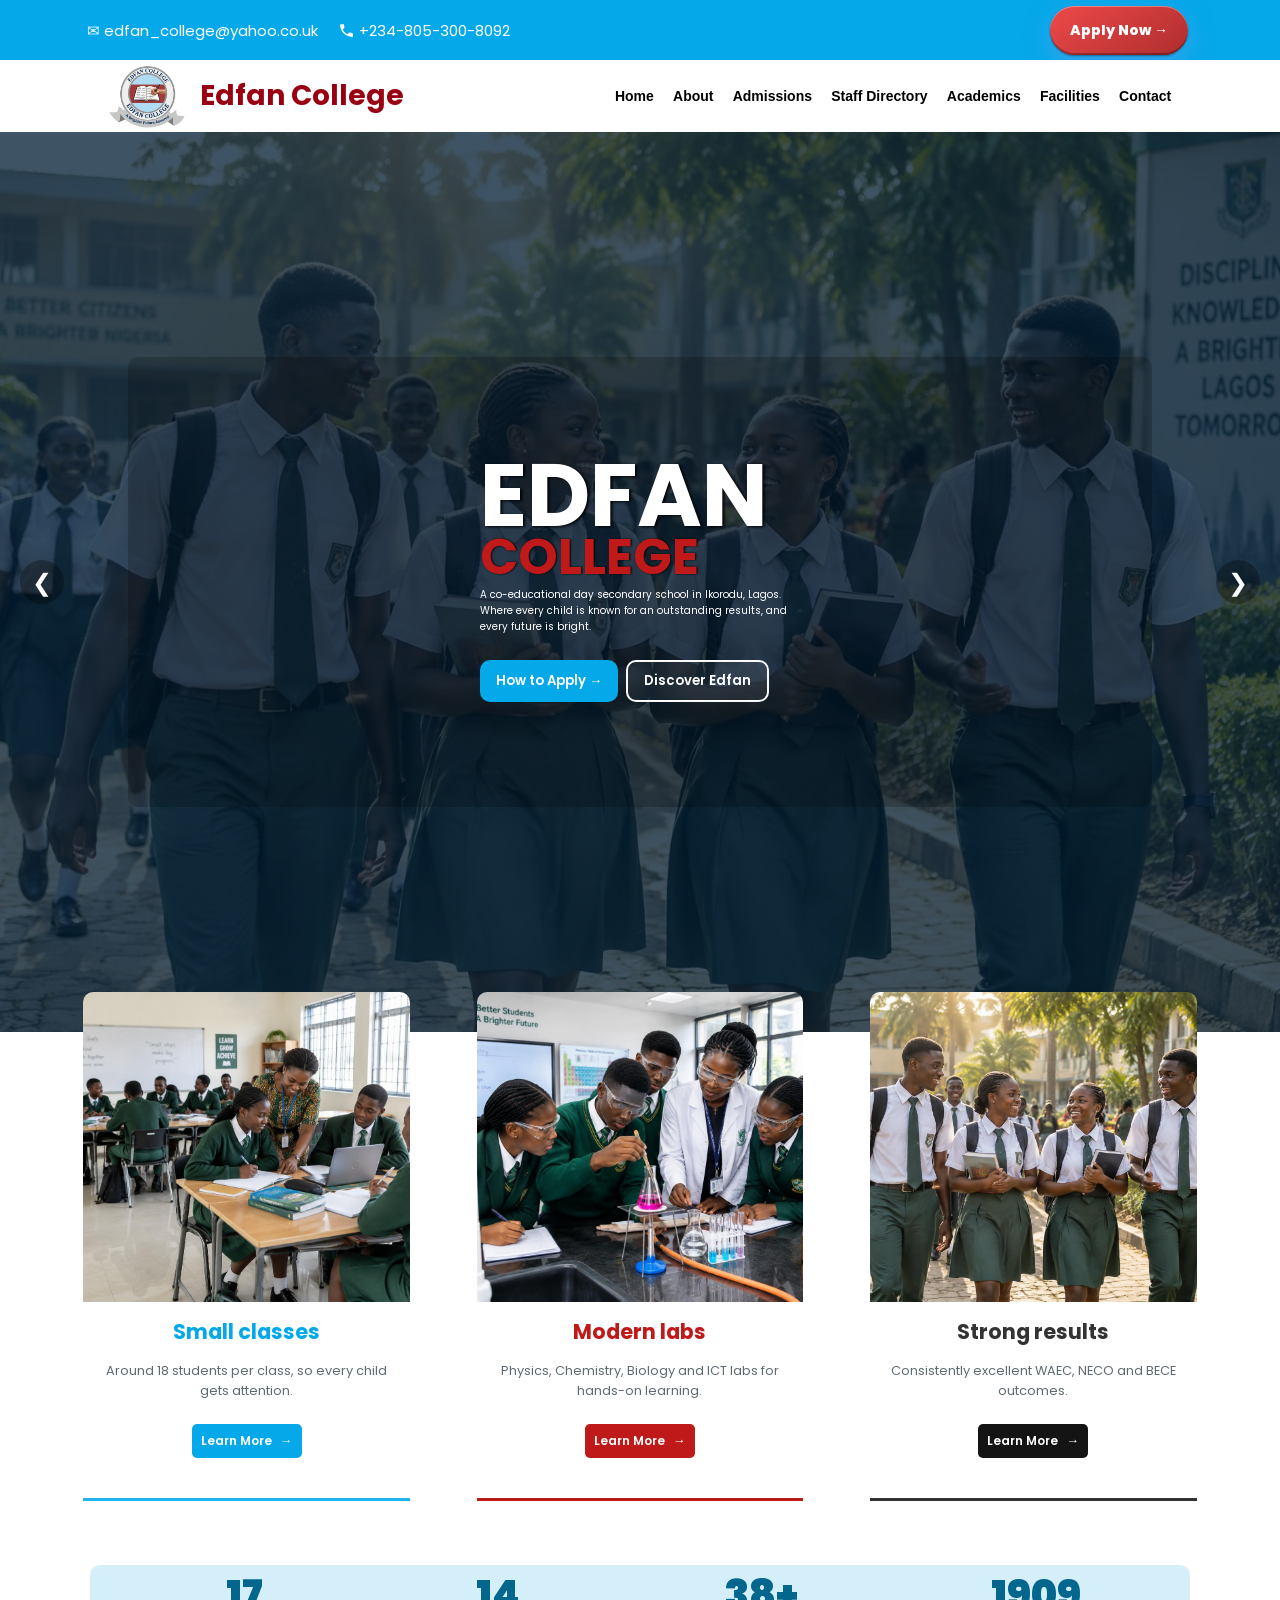
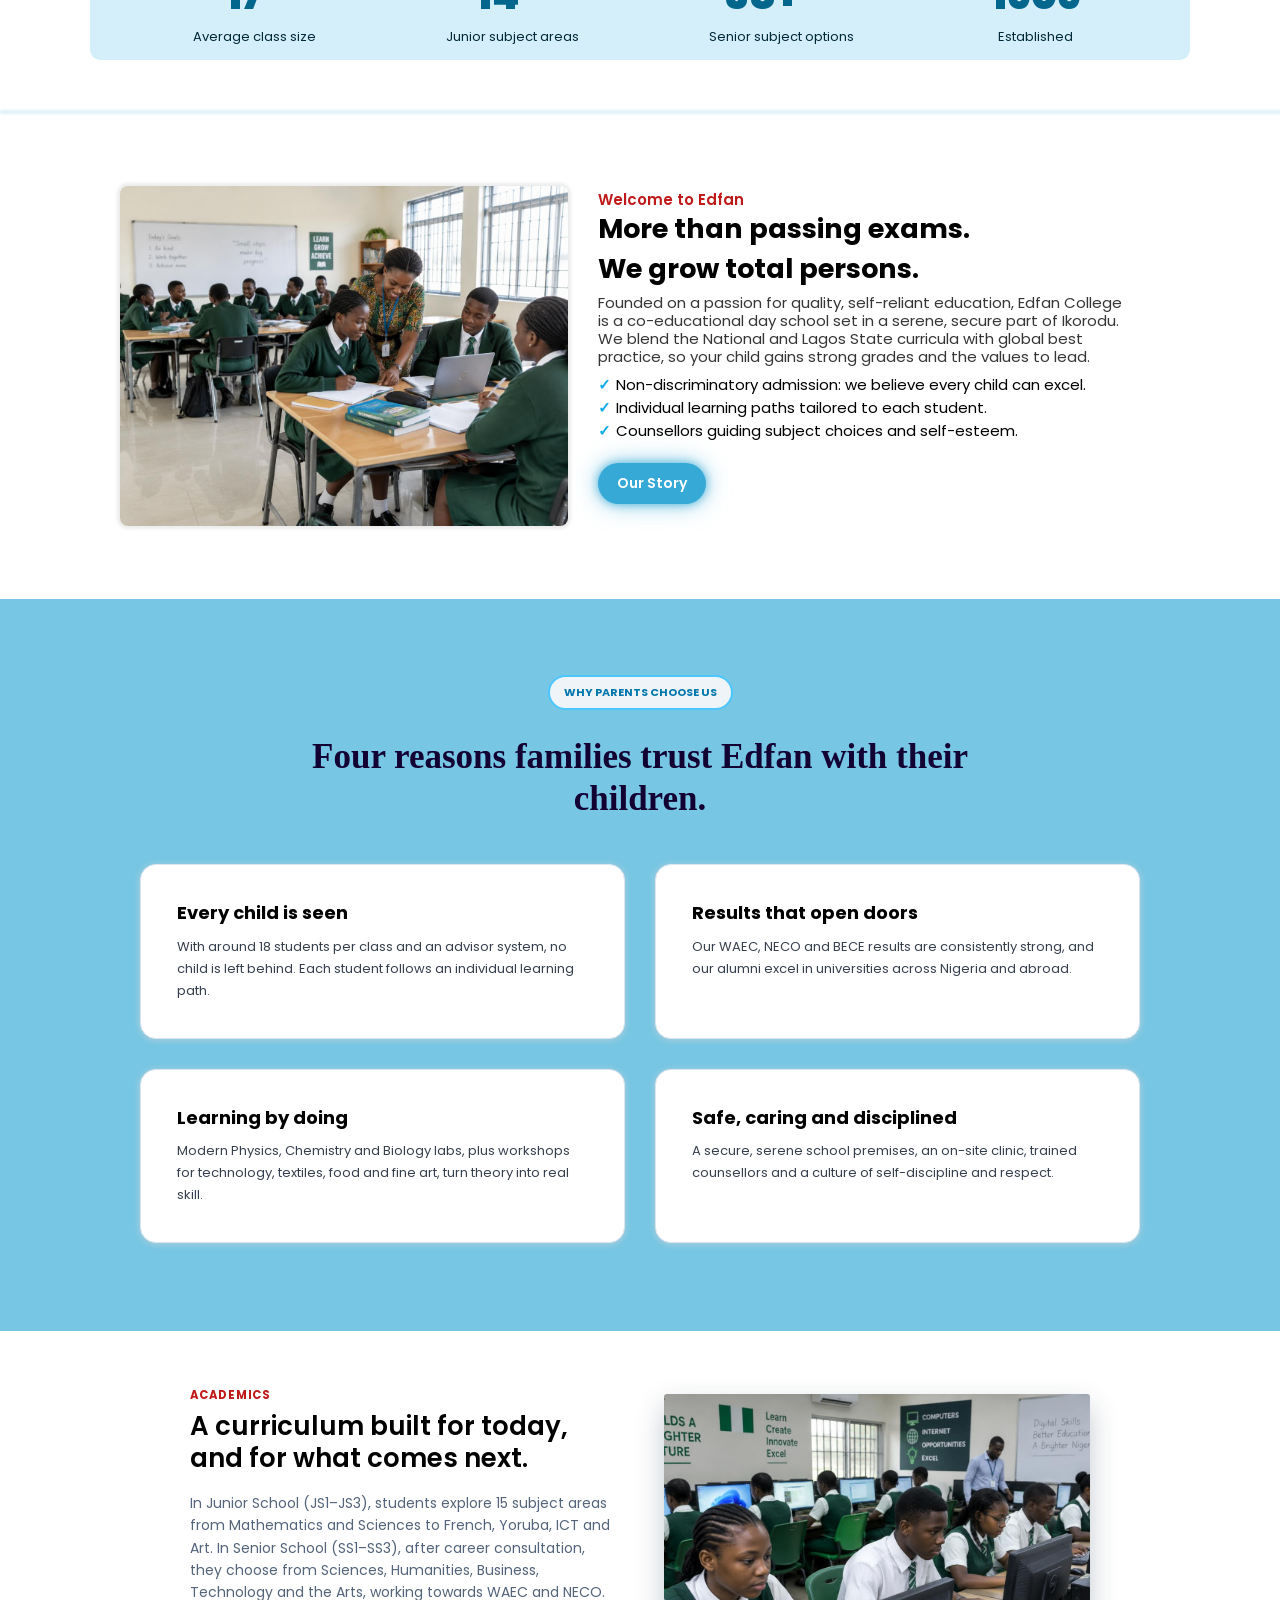
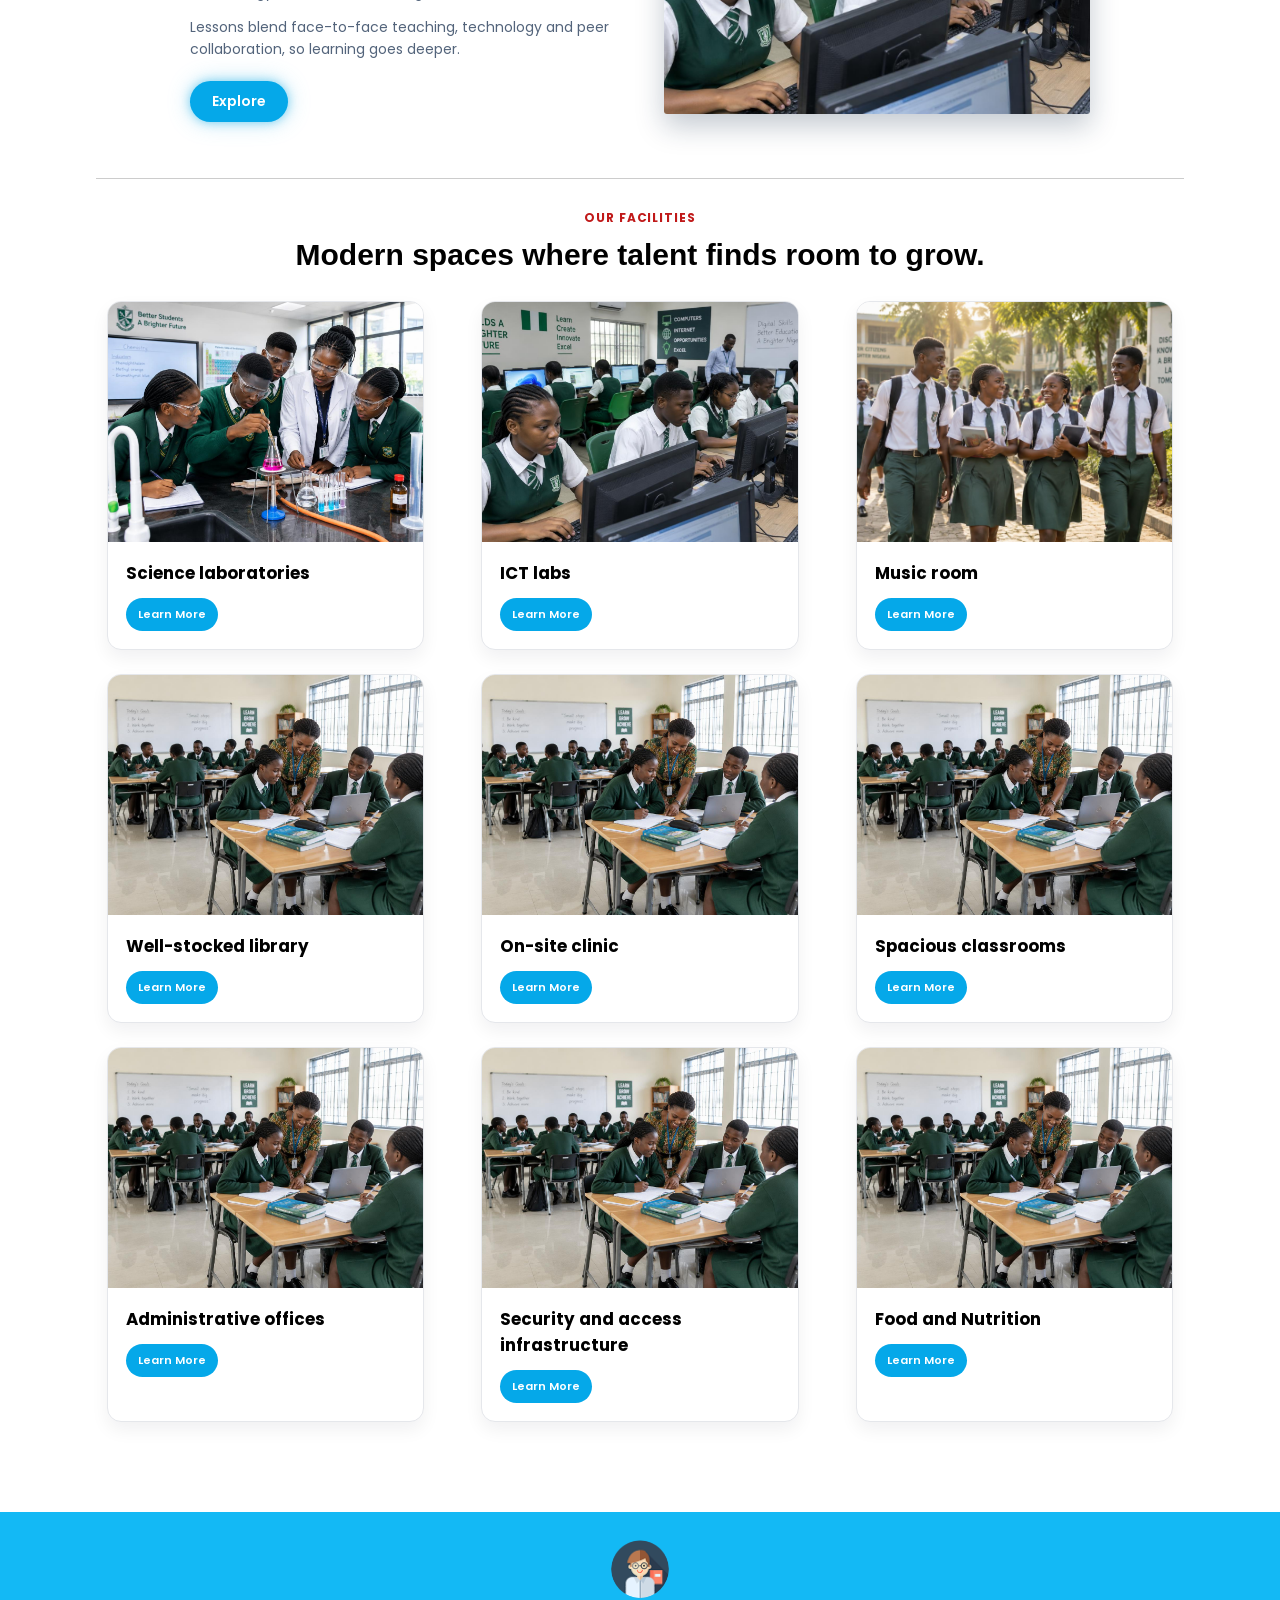
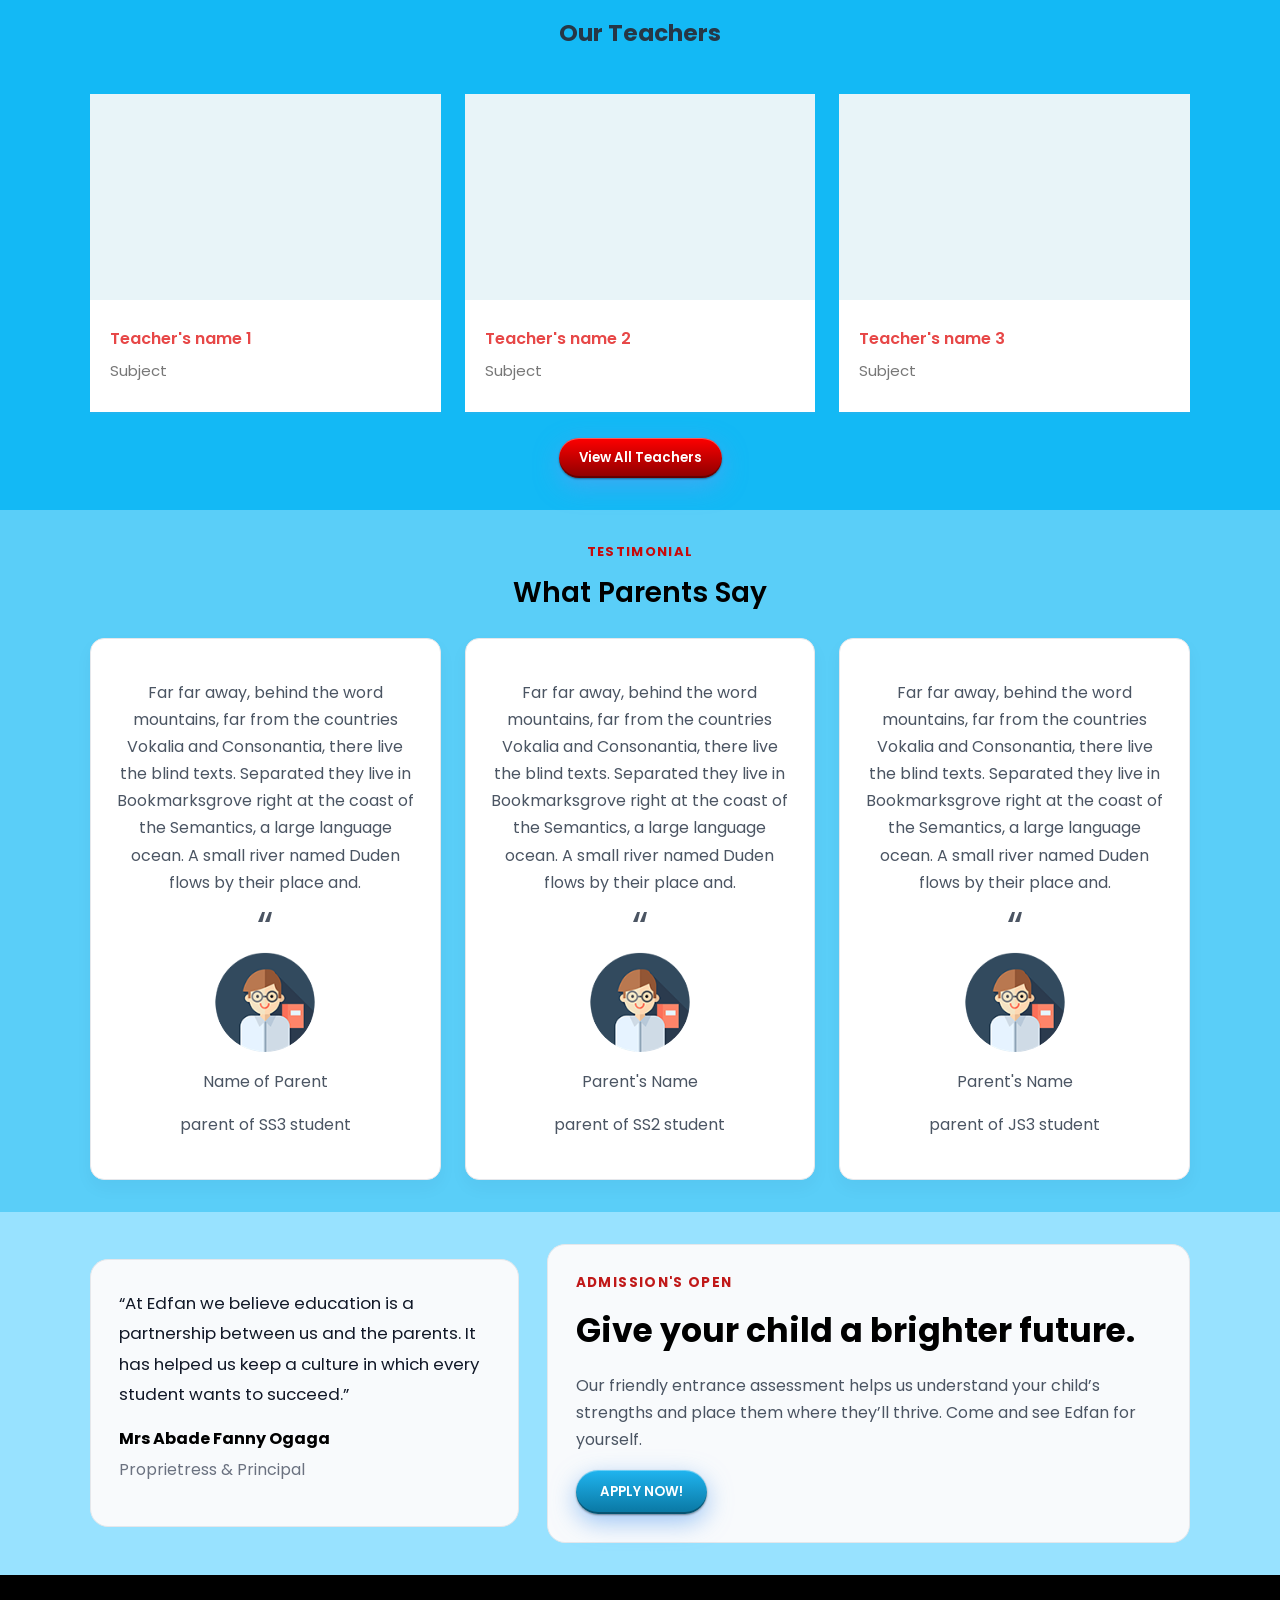
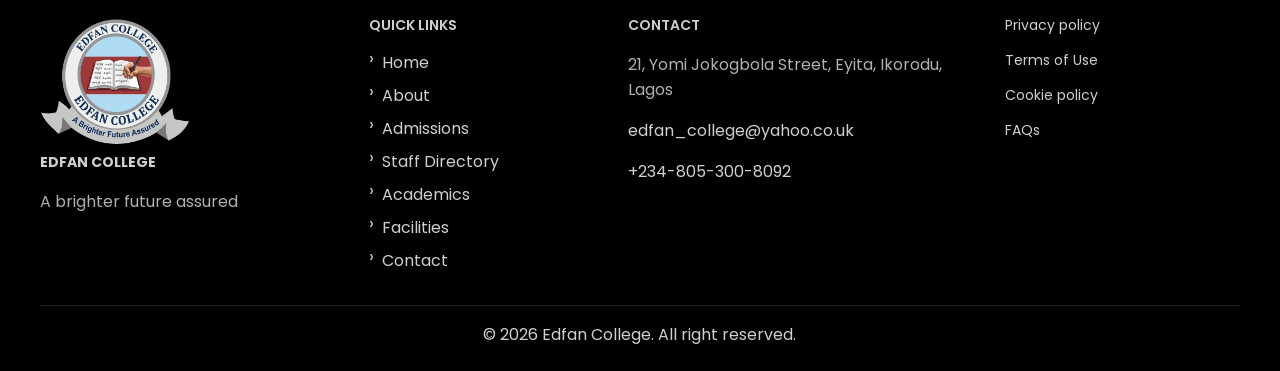
<file: index.html>
<!DOCTYPE html>
<html lang="en">

<head>
    <meta charset="UTF-8">
    <meta name="viewport" content="width=device-width, initial-scale=1.0">
    <title>Best school in Ikorodu, Lagos</title>
    <link rel="preconnect" href="https://fonts.googleapis.com">
    <link rel="preconnect" href="https://fonts.gstatic.com" crossorigin>
    <link href="https://fonts.googleapis.com/css2?family=Poppins:wght@400;600;700&display=swap" rel="stylesheet">
    <link rel="stylesheet" href="Edfanhome.css">
    <link rel="stylesheet" href="https://cdnjs.cloudflare.com/ajax/libs/font-awesome/6.5.1/css/all.min.css">
    <link rel="stylesheet"
        href="https://fonts.googleapis.com/css2?family=Questrial&family=Roboto:wght@400;700&family=Playfair+Display:wght@700&display=swap">
    <link rel="stylesheet" href="https://fonts.googleapis.com/css2?family=Playfair+Display:wght@600;700&display=swap">
    <link href="https://fonts.googleapis.com/css2?family=Kalam:wght@400;700&display=swap" rel="stylesheet">
</head>

<body id="homepage">
    <header>
        <div class="info-header">
            <p class="email-header">&#9993; edfan_college@yahoo.co.uk</p>
            <div class="phone-block">
                <p class="phone-header"><svg class="phone-icon" xmlns="http://www.w3.org/2000/svg" viewBox="0 0 24 24"
                        aria-hidden="true">
                        <path
                            d="M6.62 10.79a15.053 15.053 0 006.59 6.59l2.2-2.2c.27-.27.67-.36 1.02-.24 1.12.37 2.33.57 3.57.57.55 0 1 .45 1 1V20c0 .55-.45 1-1 1-9.39 0-17-7.61-17-17 0-.55.45-1 1-1h3.5c.55 0 1 .45 1 1 0 1.25.2 2.45.57 3.57.11.35.03.74-.25 1.02l-2.2 2.2z" />
                    </svg> +234-805-300-8092</p>
            </div>
            <button id="apply-button" type="button" data-target="#admission">Apply Now →</button>
        </div>
    </header>
    <div class="sticky-nav">
        <img class="sticky-image" src="Edfan new logo.jpg" alt="Edfan College Logo">
        <a class="nav-logo" href="#home">
            <h2 class="sticky-h2">Edfan College</h2>
        </a>
        <button class="nav-toggle" type="button" aria-expanded="false" aria-controls="primary-navigation"
            aria-label="Open navigation menu">
            <span></span>
            <span></span>
            <span></span>
        </button>
        <nav id="primary-navigation">
            <ul>
                <li><a href="index.html">Home</a></li>
                <li><a href="about.html">About</a></li>
                <li><a href="admission.html">Admissions</a></li>
                <li><a href="staffdirectory.html">Staff Directory</a></li>
                <li><a href="academics.html">Academics</a></li>
                <li><a href="facilities.html">Facilities</a></li>
                <li><a href="contact.html">Contact</a></li>
            </ul>
        </nav>
    </div>
    <main>
        <section class="hero-section" id="home">
            <div class="slide slide1"></div>
            <div class="slide slide2"></div>
            <div class="slide slide3"></div>
            <div class="hero-overlay"></div>

            <button class="slide-btn prev" aria-label="Previous image">&#10094;</button>
            <button class="slide-btn next" aria-label="Next image">&#10095;</button>

            <div class="hero-content">

                <div class="herotexts-cover">

                    <div class="hero-text">
                        <h1 class="hero-h1">EDFAN<br><span>COLLEGE</span></h1>
                    </div>
                    <p class="hero-p1" style="font-family: 'Poppins', sans-serif; font-size: 10px;">A co-educational day
                        secondary school in Ikorodu, Lagos.<br><span>Where every child is known for an outstanding
                            results, and<br> every future is
                            bright.</span></p>

                    <div class="hero-actions">
                        <button id="hero-start">How to Apply →</button>
                        <button id="hero-discover">Discover Edfan</button>
                    </div>
                </div>
            </div>
        </section>



        <section class="feature-showcase" id="about">
            <div class="feature-cards">
                <article class="feature-card">
                    <div class="card-image">
                        <img src="classroom.jpg" alt="Pre Kindergarten">
                    </div>
                    <div class="card-body1">
                        <h3 class="title-blue">Small classes</h3>
                        <p>Around 18 students per class, so every child gets attention.</p>
                        <a href="#about" class="learn-more btn-blue">Learn More <span>→</span></a>
                    </div>
                </article>

                <article class="feature-card">
                    <div class="card-image">
                        <img src="labs.jpg" alt="Kindergarten">
                    </div>
                    <div class="card-body2">
                        <h3 class="title-red">Modern labs</h3>
                        <p>Physics, Chemistry, Biology and ICT labs for hands-on learning.</p>
                        <a href="#academics" class="learn-more btn-red">Learn More <span>→</span></a>
                    </div>
                </article>

                <article class="feature-card">
                    <div class="card-image">
                        <img src="hero.jpg" alt="Elementary">
                    </div>
                    <div class="card-body3">
                        <h3 class="title-orange">Strong results</h3>
                        <p>Consistently excellent WAEC, NECO and BECE outcomes.</p>
                        <a href="#admission" class="learn-more btn-orange">Learn More <span>→</span></a>
                    </div>
                </article>
            </div>
        </section>

        <div class="statistics">
            <div id="class">
                <h2>18</h2>
                <p>Average class size</p>
            </div>
            <div id="subject">
                <h2>15</h2>
                <p>Junior subject areas</p>
            </div>
            <div id="sub-options">
                <h2>40+</h2>
                <p>Senior subject options</p>
            </div>
            <div id="establish">
                <h2>2008</h2>
                <p>Established</p>
            </div>
        </div>
        <div class="line-divider"></div>
        <article class="about-section">
            <div class="about-edfan">
                <img src="classroom.jpg" alt="Edfan school premises">
                <p id="about-welcome">Welcome to Edfan</p>
                <h2>More than passing exams.<br> We grow total persons.</h2>
                <p>Founded on a passion for quality, self-reliant education, Edfan College is a co-educational day
                    school set in a serene, secure part of Ikorodu. We blend the National and Lagos State curricula with
                    global best practice, so your child gains strong grades and the values to lead.</p>
                <ul>
                    <li><span>✓</span>Non-discriminatory admission: we believe every child can excel.</li>
                    <li><span>✓</span>Individual learning paths tailored to each student.</li>
                    <li><span>✓</span>Counsellors guiding subject choices and self-esteem.</li>
                </ul>
                <button class="about-story-button" type="button">Our Story</button>
            </div>
        </article>

        <section class="parents">
            <div class="child">
                <p>Why parents choose us</p>
                <h3>Four reasons families trust Edfan with their children.</h3>
                <div>
                    <h3>Every child is seen</h3>
                    <p>With around 18 students per class and an advisor system, no child is left behind.
                        Each student follows an individual learning path.</p>
                </div>
                <div>
                    <h3>Results that open doors</h3>
                    <p>Our WAEC, NECO and BECE results are consistently strong, and our alumni excel in universities
                        across
                        Nigeria and abroad.</p>
                </div>
                <div>
                    <h3>Learning by doing</h3>
                    <p>Modern Physics, Chemistry and Biology labs, plus workshops for technology, textiles, food and
                        fine
                        art, turn theory into real skill.</p>
                </div>
                <div>
                    <h3>Safe, caring and disciplined</h3>
                    <p>A secure, serene school premises, an on-site clinic, trained counsellors and a culture of
                        self-discipline and respect.</p>
                </div>
            </div>
        </section>
        <article class="academics" id="academics">
            <div class="academics-content">
                <p>Academics</p>
                <h3>A curriculum built for today, and for what comes next.</h3>
                <p class="academics-desc">In Junior School (JS1–JS3), students explore 15 subject areas from Mathematics and Sciences to
                    French, Yoruba, ICT and Art. In Senior School (SS1–SS3), after career consultation, they choose from
                    Sciences, Humanities, Business, Technology and the Arts, working towards WAEC and NECO.</p>
                <p>Lessons blend face-to-face teaching, technology and peer collaboration, so learning goes deeper.</p>
                <button class="academics-story-button" type="button">Explore</button>
                <img src="ICT lab.jpg" alt="Edfan students learning together in a science laboratory">
            </div>
        </article>
        <section class="facilities" id="facilities">
            <p>Our Facilities</p>
            <h3>Modern spaces where talent finds room to grow.</h3>
            <div class="facility-grid">
                <div class="facility-item">
                    <img src="labs.jpg" alt="Science lab pic">
                    <h4>Science laboratories</h4>
                    <button type="button">Learn More</button>
                </div>
                <div class="facility-item">
                    <img src="ICT lab.jpg" alt="Ict labs pic">
                    <h4>ICT labs</h4>
                    <button type="button">Learn More</button>
                </div>
                <div class="facility-item">
                    <img src="hero.jpg" alt="Music room pic">
                    <h4>Music room</h4>
                    <button type="button">Learn More</button>
                </div>
                <div class="facility-item">
                    <img src="classroom.jpg" alt="Library-pic">
                    <h4>Well-stocked library</h4>
                    <button type="button">Learn More</button>
                </div>
                <div class="facility-item">
                    <img src="classroom.jpg" alt="Clinic pic">
                    <h4>On-site clinic</h4>
                    <button type="button">Learn More</button>
                </div>
                <div class="facility-item">
                    <img src="classroom.jpg" alt="Spacious classrooms pic">
                    <h4>Spacious classrooms</h4>
                    <button type="button">Learn More</button>
                </div>
                <div class="facility-item">
                    <img src="classroom.jpg" alt="administrative office">
                    <h4>Administrative offices</h4>
                    <button type="button">Learn More</button>
                </div>
                <div class="facility-item">
                    <img src="classroom.jpg" alt="security pic">
                    <h4>Security and access infrastructure</h4>
                    <button type="button">Learn More</button>
                </div>
                <div class="facility-item">
                    <img src="classroom.jpg" alt="food and nutrition pic">
                    <h4>Food and Nutrition</h4>
                    <button type="button">Learn More</button>
                </div>
            </div>
        </section>
        <section class="teachers" id="staff-directory">
            <img class="teachers-title-avatar" src="teacher-title.png" alt="">
            <h2>Our Teachers</h2>
            <div class="teacher-grid">
                <div class="teacher-card">
                    <div class="teacher-photo" aria-hidden="true"></div>
                    <div class="teacher-info">
                        <p>Teacher's name 1</p>
                        <p>Subject</p>
                    </div>
                </div>
                <div class="teacher-card">
                    <div class="teacher-photo" aria-hidden="true"></div>
                    <div class="teacher-info">
                        <p>Teacher's name 2</p>
                        <p>Subject</p>
                    </div>
                </div>
                <div class="teacher-card">
                    <div class="teacher-photo" aria-hidden="true"></div>
                    <div class="teacher-info">
                        <p>Teacher's name 3</p>
                        <p>Subject</p>
                    </div>
                </div>
            </div>
            <button type="button">View All Teachers</button>
        </section>
        <section class="testimonials">
            <h5>TESTIMONIAL</h5>
            <p class="testimonial-heading">What Parents Say</p>
            <div class="testimonial-grid">
                <article class="testimonial-card">
                    <p>Far far away, behind the word mountains, far from the countries Vokalia and Consonantia, there
                        live
                        the blind texts. Separated they live in Bookmarksgrove right at the coast of the Semantics, a
                        large
                        language ocean.
                        A small river named Duden flows by their place and.</p>
                    <p class="quote-mark">“</p>
                    <img class="parent1" src="teacher-title.png" alt="image of parent 1">
                    <p>Name of Parent</p>
                    <p>parent of SS3 student</p>
                </article>
                <article class="testimonial-card">
                    <p>Far far away, behind the word mountains, far from the countries Vokalia and Consonantia, there
                        live
                        the blind texts. Separated they live in Bookmarksgrove right at the coast of the Semantics, a
                        large
                        language ocean.
                        A small river named Duden flows by their place and.</p>
                    <p class="quote-mark">“</p>
                    <img class="parent2" src="teacher-title.png" alt="image of parent 2">
                    <p>Parent's Name</p>
                    <p>parent of SS2 student</p>
                </article>
                <article class="testimonial-card">
                    <p>Far far away, behind the word mountains, far from the countries Vokalia and Consonantia, there
                        live
                        the blind texts. Separated they live in Bookmarksgrove right at the coast of the Semantics, a
                        large
                        language ocean.
                        A small river named Duden flows by their place and.</p>
                    <p class="quote-mark">“</p>
                    <img class="parent3" src="teacher-title.png" alt="image of parent 3">
                    <p>Parent's Name</p>
                    <p>parent of JS3 student</p>
                </article>
            </div>
        </section>
        <section class="admissions" id="admission">
            <div class="admission-quote">
                <p>“At Edfan we believe education is a partnership between us and the parents.
                    It has helped us keep a culture in which every student wants to succeed.”</p>
                <p>Mrs Abade Fanny Ogaga</p>
                <p>Proprietress & Principal</p>
            </div>
            <div class="admission-panel">
                <p>Admission's open</p>
                <h3>Give your child a brighter future.</h3>
                <p>Our friendly entrance assessment helps us understand your child’s strengths and place them where
                    they’ll thrive.
                    Come and see Edfan for yourself.</p>
                <button type="button">APPLY NOW!</button>
            </div>
        </section>
    </main>
    <footer id="contact">
        <div class="footer-brand">
            <img src="Edfan footer logo.png" alt="Edfan College logo" height="130px" width="150px">
            <h3>EDFAN COLLEGE</h3>
            <p>A brighter future assured</p>
        </div>
        <div class="footer-links">
            <p>QUICK LINKS</p>
            <ul>
                <li><a href="index.html">Home</a></li>
                <li><a href="about.html">About</a></li>
                <li><a href="admission.html">Admissions</a></li>
                <li><a href="staffdirectory.html">Staff Directory</a></li>
                <li><a href="academics.html">Academics</a></li>
                <li><a href="facilities.html">Facilities</a></li>
                <li><a href="contact.html">Contact</a></li>
            </ul>
        </div>
        <div class="footer-contact">
            <p>CONTACT</p>
            <p>21, Yomi Jokogbola Street, Eyita, Ikorodu, Lagos</p>
            <p><a href="mailto:edfan_college@yahoo.co.uk">edfan_college@yahoo.co.uk</a></p>
            <p><a href="tel:+2348053008092">+234-805-300-8092</a></p>
        </div>
        <div class="footer-meta">
            <p><a href="#privacy">Privacy policy</a></p>
            <p><a href="#terms">Terms of Use</a></p>
            <p><a href="#cookies">Cookie policy</a></p>
            <p><a href="#faqs">FAQs</a></p>
        </div>
        <p class="copyright">&copy; 2026 Edfan College. All right reserved.</p>
    </footer>
    <script src="Edfan.js"></script>
</body>

</html>
</file>
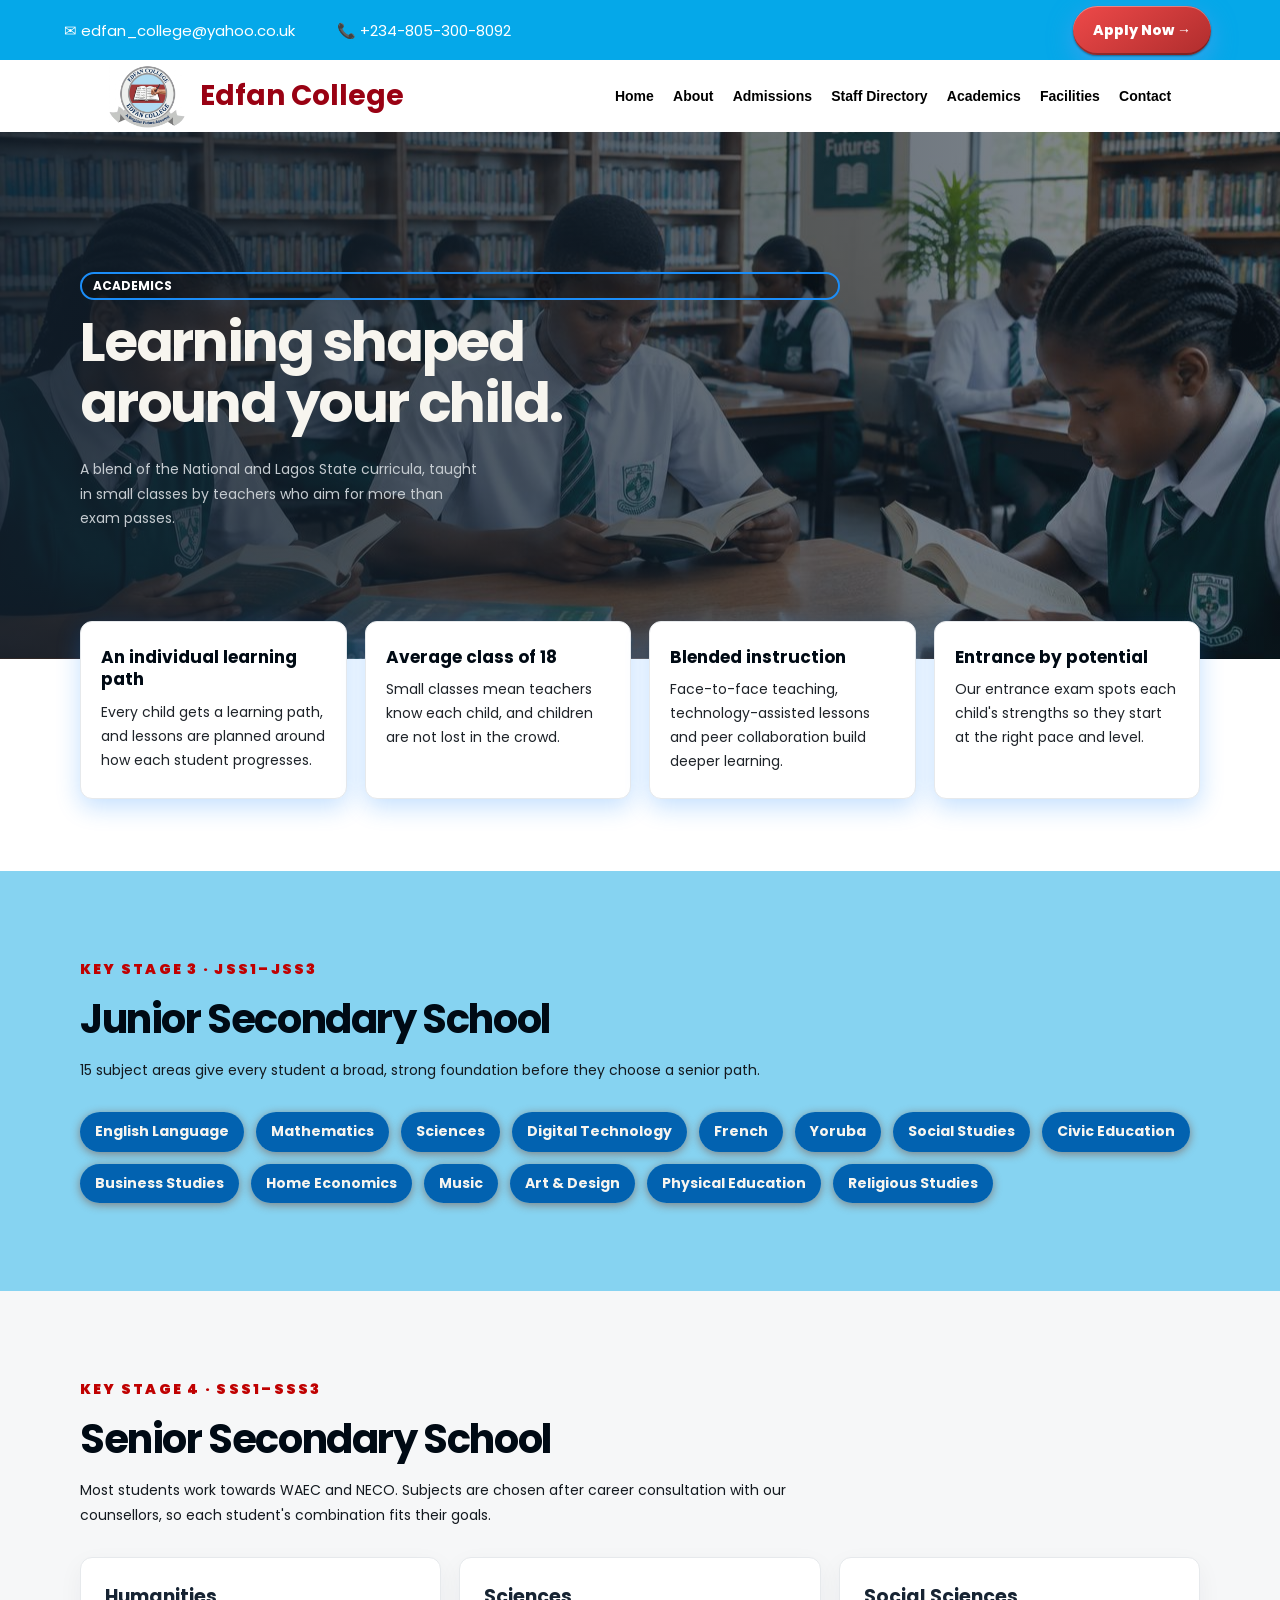
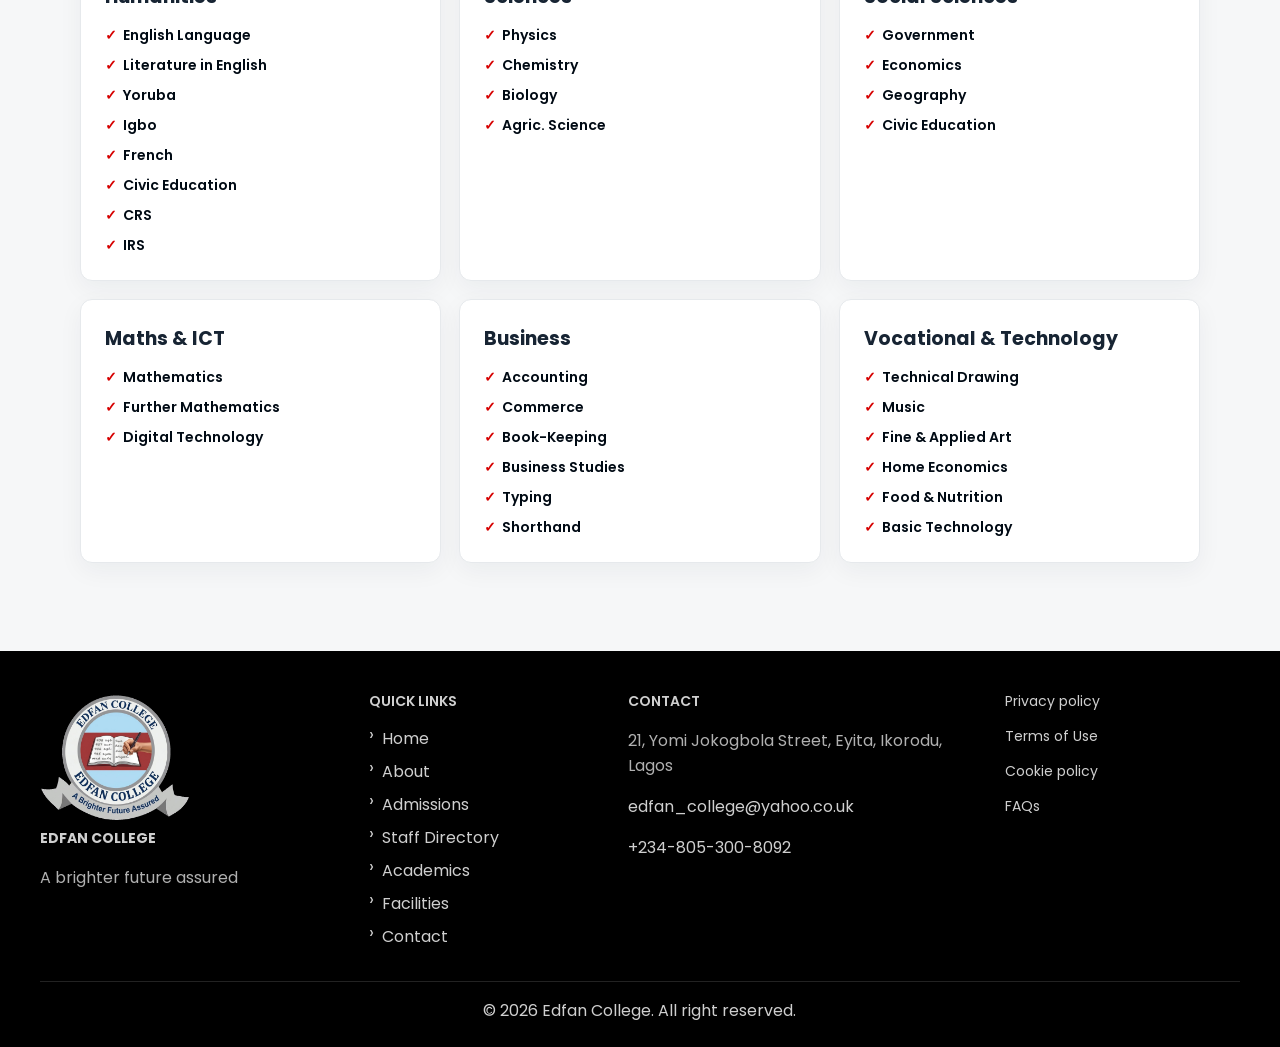
<file: Academics.html>
<!DOCTYPE html>
<html lang="en">

<head>
    <meta charset="UTF-8">
    <meta name="viewport" content="width=device-width, initial-scale=1.0">
    <title>Document</title>
    <link rel="stylesheet" href="Admission.css">
    <link rel="stylesheet" href="Academics.css">
    <link rel="stylesheet" href="https://fonts.googleapis.com/css2?family=Poppins:wght@400;600;700&display=swap">
</head>

<body>
    <header>
        <div class="info-header">
            <p class="email-header">&#9993; edfan_college@yahoo.co.uk</p>
            <p class="phone-header">&#128222; +234-805-300-8092</p>
            <button id="apply-button" type="button" data-target="#admission">Apply Now →</button>
        </div>
    </header>
    <div class="sticky-nav">
        <a href="#home"><img class="sticky-image" src="Edfan new logo.jpg" alt="Edfan College Logo"></a>
        <a class="nav-logo" href="#home">
            <h2 class="sticky-h2">Edfan College</h2>
        </a>
        <button class="nav-toggle" type="button" aria-expanded="false" aria-controls="primary-navigation"
            aria-label="Open navigation menu">
            <span></span>
            <span></span>
            <span></span>
        </button>
        <nav id="primary-navigation">
            <ul>
               <li><a href="index.html">Home</a></li>
                <li><a href="about.html">About</a></li>
                <li><a href="admission.html">Admissions</a></li>
                <li><a href="staffdirectory.html">Staff Directory</a></li>
                <li><a href="academics.html">Academics</a></li>
                <li><a href="facilities.html">Facilities</a></li>
                <li><a href="contact.html">Contact</a></li>
            </ul>
        </nav>
    </div>

    <main>
        <section class="academic-hero">
            <div class="academic-hero-content">
            <h3 class="academic-eyebrow">Academics</h3>
            <h1 class="academic-hero-title">Learning shaped around your child.</h1>
            <p class="academic-hero-copy">A blend of the National and Lagos State curricula, taught in small classes by teachers who aim for more
                than exam passes.</p>
            </div>
        </section>

        <section class="academic-benefits">
            <div class="academic-benefit">
                <h2 class="academic-benefit-title">An individual learning path</h2>
                <p class="academic-benefit-copy">Every child gets a learning path, and lessons are planned around how each student progresses.</p>
            </div>

            <div class="academic-benefit">
                <h2 class="academic-benefit-title">Average class of 18</h2>
                <p class="academic-benefit-copy">Small classes mean teachers know each child, and children are not lost in the crowd.</p>
            </div>

            <div class="academic-benefit">
                <h2 class="academic-benefit-title">Blended instruction</h2>
                <p class="academic-benefit-copy">Face-to-face teaching, technology-assisted lessons and peer collaboration build deeper learning.</p>
            </div>

            <div class="academic-benefit">
                <h2 class="academic-benefit-title">Entrance by potential</h2>
                <p class="academic-benefit-copy">Our entrance exam spots each child's strengths so they start at the right pace and level.</p>
            </div>
        </section>

        <section class="academic-junior">
            <div class="academic-stage-intro">
            <h3 class="academic-stage-label">Key Stage 3 · JSS1–JSS3</h3>
            <h1 class="academic-stage-title">Junior Secondary School</h1>
            <p class="academic-stage-copy">15 subject areas give every student a broad, strong foundation before they choose a senior path.</p>
            </div>
            <div class="academic-subjects">
            <span class="academic-subject">English Language</span>
            <span class="academic-subject">Mathematics</span>
            <span class="academic-subject">Sciences</span>
            <span class="academic-subject">Digital Technology</span>
            <span class="academic-subject">French</span>
            <span class="academic-subject">Yoruba</span>
            <span class="academic-subject">Social Studies</span>
            <span class="academic-subject">Civic Education</span>
            <span class="academic-subject">Business Studies</span>
            <span class="academic-subject">Home Economics</span>
            <span class="academic-subject">Music</span>
            <span class="academic-subject">Art &amp; Design</span>
            <span class="academic-subject">Physical Education</span>
            <span class="academic-subject">Religious Studies</span>
            </div>
        </section>

        <section class="academic-senior">
            <div class="academic-stage-intro">
            <h3 class="academic-stage-label">Key Stage 4 · SSS1–SSS3</h3>
            <h1 class="academic-stage-title academic-senior-title">Senior Secondary School</h1>
            <p class="academic-stage-copy academic-senior-copy">Most students work towards WAEC and NECO. Subjects are chosen after career consultation with our
                counsellors, so each student's combination fits their goals.</p>
            </div>
            <div class="academic-pathways">
            <div class="academic-pathway">
                <h2 class="academic-pathway-title">Humanities</h2>
                <ul class="academic-subject-list">
                    <li class="academic-subject-item">English Language</li>
                    <li class="academic-subject-item">Literature in English</li>
                    <li class="academic-subject-item">Yoruba</li>
                    <li class="academic-subject-item">Igbo</li>
                    <li class="academic-subject-item">French</li>
                    <li class="academic-subject-item">Civic Education</li>
                    <li class="academic-subject-item">CRS</li>
                    <li class="academic-subject-item">IRS</li>
                </ul>
            </div>

            <div class="academic-pathway">
                <h2 class="academic-pathway-title">Sciences</h2>
                <ul class="academic-subject-list">
                    <li class="academic-subject-item">Physics</li>
                    <li class="academic-subject-item">Chemistry</li>
                    <li class="academic-subject-item">Biology</li>
                    <li class="academic-subject-item">Agric. Science</li>
                </ul>
            </div>

            <div class="academic-pathway">
                <h2 class="academic-pathway-title">Social Sciences</h2>
                <ul class="academic-subject-list">
                    <li class="academic-subject-item">Government</li>
                    <li class="academic-subject-item">Economics</li>
                    <li class="academic-subject-item">Geography</li>
                    <li class="academic-subject-item">Civic Education</li>
                </ul>
            </div>

             <div class="academic-pathway">
                <h2 class="academic-pathway-title">Maths &amp; ICT</h2>
                <ul class="academic-subject-list">
                    <li class="academic-subject-item">Mathematics</li>
                    <li class="academic-subject-item">Further Mathematics</li>
                    <li class="academic-subject-item">Digital Technology</li>
                </ul>
            </div>

            <div class="academic-pathway">
                <h2 class="academic-pathway-title">Business</h2>
                <ul class="academic-subject-list">
                    <li class="academic-subject-item">Accounting</li>
                    <li class="academic-subject-item">Commerce</li>
                    <li class="academic-subject-item">Book-Keeping</li>
                    <li class="academic-subject-item">Business Studies</li>
                    <li class="academic-subject-item">Typing</li>
                    <li class="academic-subject-item">Shorthand</li>
                </ul>
            </div>

            <div class="academic-pathway">
                <h2 class="academic-pathway-title">Vocational &amp; Technology</h2>
                <ul class="academic-subject-list">
                    <li class="academic-subject-item">Technical Drawing</li>
                    <li class="academic-subject-item">Music</li>
                    <li class="academic-subject-item">Fine &amp; Applied Art</li>
                    <li class="academic-subject-item">Home Economics</li>
                    <li class="academic-subject-item">Food &amp; Nutrition</li>
                    <li class="academic-subject-item">Basic Technology</li>
                </ul>
            </div>

            </div>
        </section>
    </main>

    <footer id="contact">
        <div class="footer-brand">
            <img src="Edfan footer logo.png" alt="Edfan College logo" height="130px" width="150px">
            <h3>EDFAN COLLEGE</h3>
            <p>A brighter future assured</p>
        </div>
        <div class="footer-links">
            <p>QUICK LINKS</p>
            <ul>
                <li><a href="index.html">Home</a></li>
                <li><a href="about.html">About</a></li>
                <li><a href="admission.html">Admissions</a></li>
                <li><a href="staffdirectory.html">Staff Directory</a></li>
                <li><a href="academics.html">Academics</a></li>
                <li><a href="facilities.html">Facilities</a></li>
                <li><a href="contact.html">Contact</a></li>
            </ul>
        </div>
        <div class="footer-contact">
            <p>CONTACT</p>
            <p>21, Yomi Jokogbola Street, Eyita, Ikorodu, Lagos</p>
            <p><a href="mailto:edfan_college@yahoo.co.uk">edfan_college@yahoo.co.uk</a></p>
            <p><a href="tel:+2348053008092">+234-805-300-8092</a></p>
        </div>
        <div class="footer-meta">
            <p><a href="#privacy">Privacy policy</a></p>
            <p><a href="#terms">Terms of Use</a></p>
            <p><a href="#cookies">Cookie policy</a></p>
            <p><a href="#faqs">FAQs</a></p>
        </div>
        <p class="copyright">&copy; 2026 Edfan College. All right reserved.</p>
    </footer>
    <script src="About.js"></script>
</body>

</html>
</file>
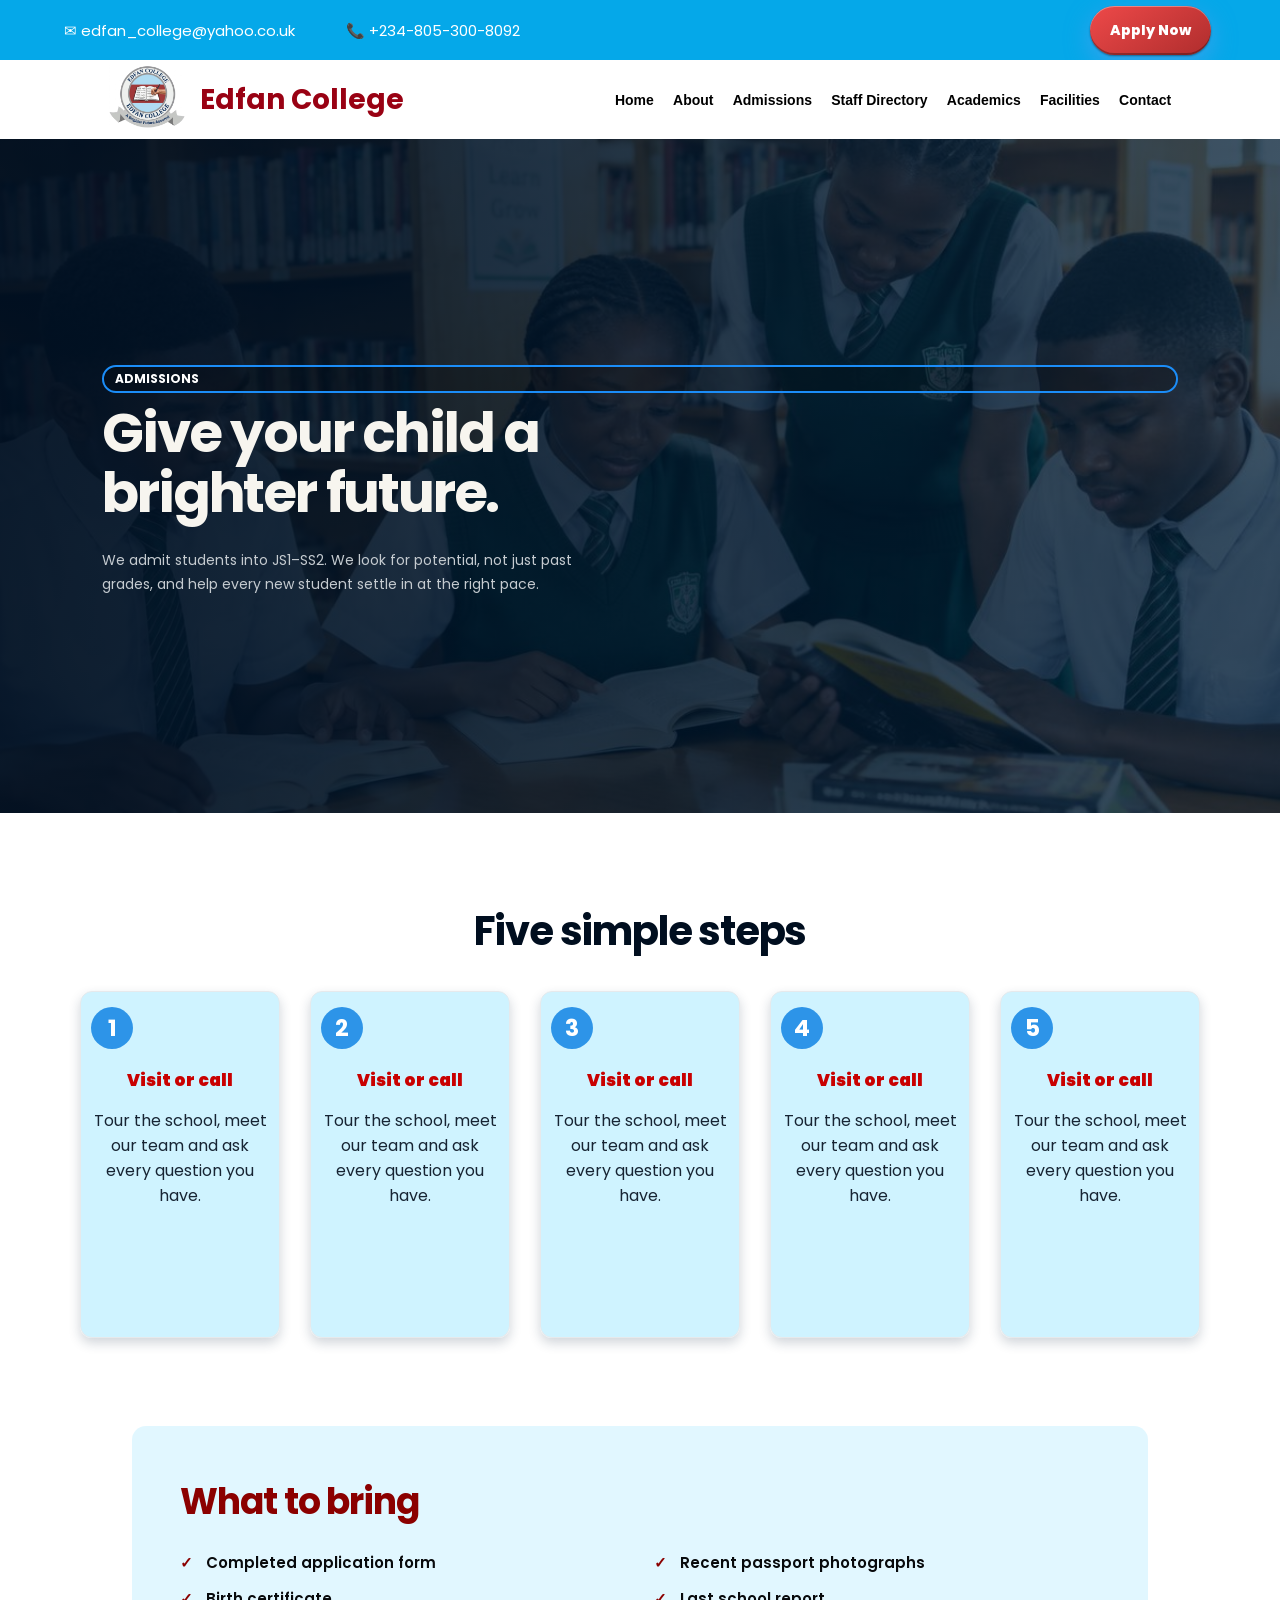
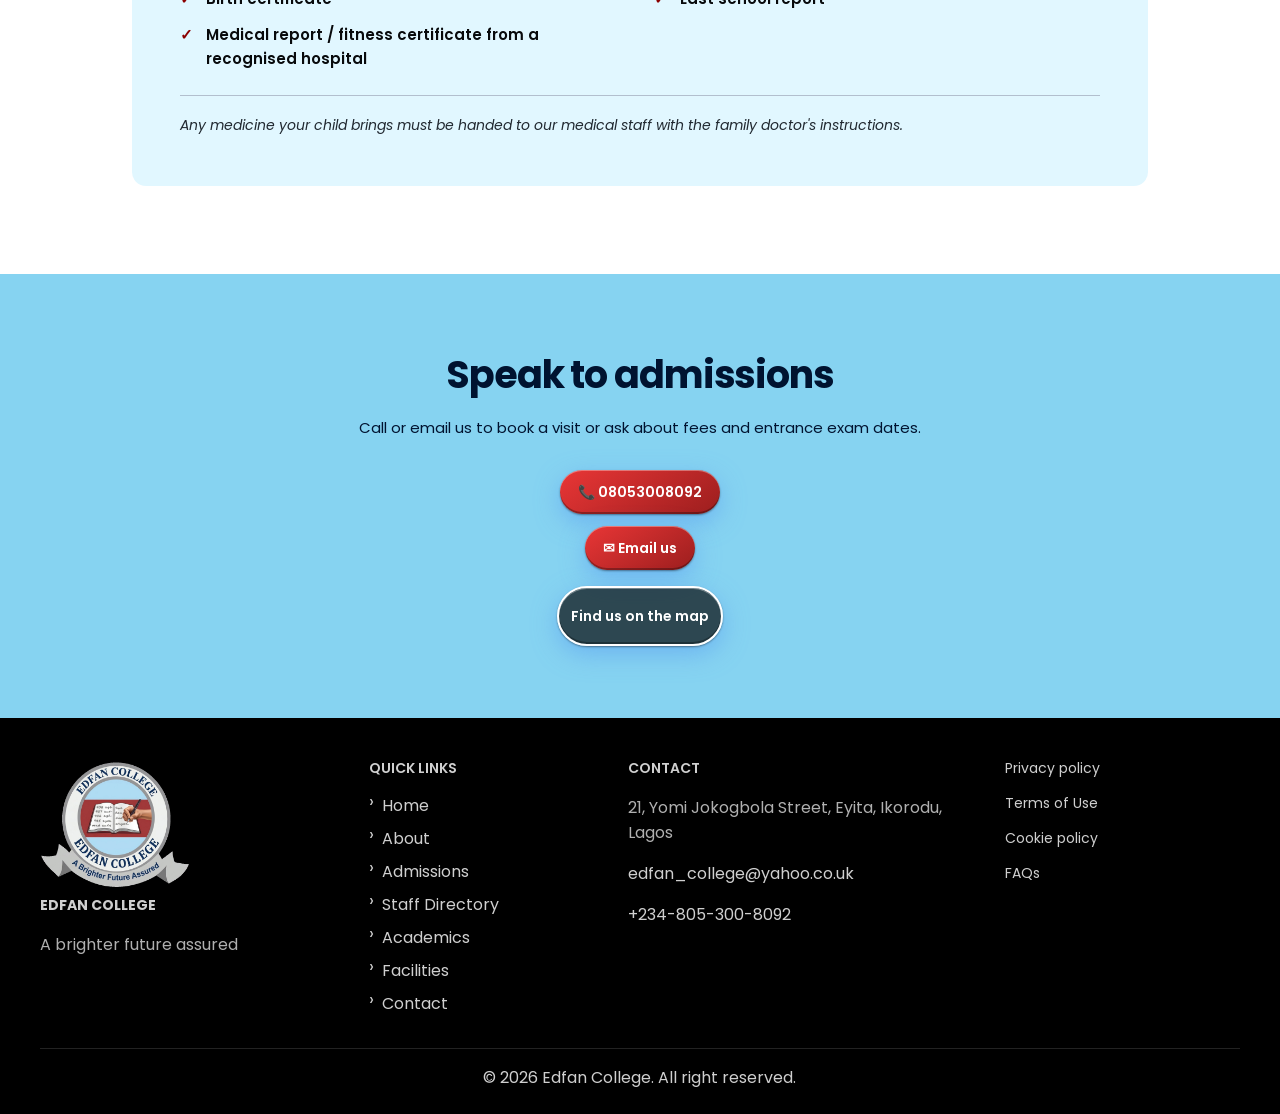
<file: Admission.html>
<!DOCTYPE html>
<html lang="en">
<head>
    <meta charset="UTF-8">
    <meta name="viewport" content="width=device-width, initial-scale=1.0">
    <title>Document</title>
    <link rel="stylesheet" href="Admission.css">
    <link rel="stylesheet" href="https://fonts.googleapis.com/css2?family=Poppins:wght@400;600;700&display=swap">
</head>
<body>
    <header>
        <div class="info-header">
            <p class="email-header">&#9993; edfan_college@yahoo.co.uk</p>
            <p class="phone-header">&#128222; +234-805-300-8092</p>
            <button id="apply-button" type="button" data-target="#admission">Apply Now</button>
        </div>
    </header>
    <div class="sticky-nav">
        <a href="#home"><img class="sticky-image" src="Edfan new logo.jpg" alt="Edfan College Logo"></a>
        <a class="nav-logo" href="#home">
            <h2 class="sticky-h2">Edfan College</h2>
        </a>
        <button class="nav-toggle" type="button" aria-expanded="false" aria-controls="primary-navigation"
            aria-label="Open navigation menu">
            <span></span>
            <span></span>
            <span></span>
        </button>
        <nav id="primary-navigation">
            <ul>
                <li><a href="index.html">Home</a></li>
                <li><a href="about.html">About</a></li>
                <li><a href="admission.html">Admissions</a></li>
                <li><a href="staffdirectory.html">Staff Directory</a></li>
                <li><a href="academics.html">Academics</a></li>
                <li><a href="facilities.html">Facilities</a></li>
                <li><a href="contact.html">Contact</a></li>
            </ul>
        </nav>
    </div>

   <main>
    <section class="admissions-hero">
        <div class="admissions-hero-content">
    <h2>Admissions</h2>
    <h1>Give your child a brighter future.</h1>
    <p>We admit students into JS1–SS2. We look for potential, not just past grades, and help every new student settle in at the right pace.</p>
    </div>   
</section>

   <section class="admission-steps">
    <h2 class="steps-heading">Five simple steps</h2>
    <div class="steps-grid">
<div class="admission-step">
    <div class="step-number"><h1 class="step-number-text">1</h1></div>
    <div class="step-title"><h2 class="step-title-text">Visit or call</h2></div>
    <div class="step-description">
        <p>Tour the school, meet our team and ask every question you have.</p>
    </div>
</div>

<div class="admission-step">
    <div class="step-number"><h1 class="step-number-text">2</h1></div>
    <div class="step-title"><h2 class="step-title-text">Visit or call</h2></div>
    <div class="step-description">
        <p>Tour the school, meet our team and ask every question you have.</p>
    </div>
</div>

<div class="admission-step">
    <div class="step-number"><h1 class="step-number-text">3</h1></div>
    <div class="step-title"><h2 class="step-title-text">Visit or call</h2></div>
    <div class="step-description">
        <p>Tour the school, meet our team and ask every question you have.</p>
    </div>
</div>

<div class="admission-step">
    <div class="step-number"><h1 class="step-number-text">4</h1></div>
    <div class="step-title"><h2 class="step-title-text">Visit or call</h2></div>
    <div class="step-description">
        <p>Tour the school, meet our team and ask every question you have.</p>
    </div>
</div>

<div class="admission-step">
    <div class="step-number"><h1 class="step-number-text">5</h1></div>
    <div class="step-title"><h2 class="step-title-text">Visit or call</h2></div>
    <div class="step-description">
        <p>Tour the school, meet our team and ask every question you have.</p>
    </div>
</div>

</div>
   </section>

   <section class="admission-documents">
    <h1 class="documents-heading">What to bring</h1>
    <ul class="documents-list">
        <li>Completed application form</li>
        <li>Recent passport photographs</li>
        <li>Birth certificate</li>
        <li>Last school report</li>
        <li>Medical report / fitness certificate from a recognised hospital</li>
    </ul>
    <p class="documents-note">Any medicine your child brings must be handed to our medical staff with the family doctor's instructions.</p>
   </section>

   <section class="admissions-contact">
    <h2>Speak to admissions</h2>
    <p>Call or email us to book a visit or ask about fees and entrance exam dates.</p>
    <button class="admissions-action">&#128222; 08053008092</button>
    <button class="admissions-action">&#9993; Email us</button>
    <a class="admissions-action admissions-contact-link" href="#">Find us on the map</a>

    </section>
</main>

    <footer id="contact">
        <div class="footer-brand">
            <img src="Edfan footer logo.png" alt="Edfan College logo" height="130px" width="150px">
            <h3>EDFAN COLLEGE</h3>
            <p>A brighter future assured</p>
        </div>
        <div class="footer-links">
            <p>QUICK LINKS</p>
            <ul>
                <li><a href="index.html">Home</a></li>
                <li><a href="about.html">About</a></li>
                <li><a href="admission.html">Admissions</a></li>
                <li><a href="staffdirectory.html">Staff Directory</a></li>
                <li><a href="academics.html">Academics</a></li>
                <li><a href="facilities.html">Facilities</a></li>
                <li><a href="contact.html">Contact</a></li>
            </ul>
        </div>
        <div class="footer-contact">
            <p>CONTACT</p>
            <p>21, Yomi Jokogbola Street, Eyita, Ikorodu, Lagos</p>
            <p><a href="mailto:edfan_college@yahoo.co.uk">edfan_college@yahoo.co.uk</a></p>
            <p><a href="tel:+2348053008092">+234-805-300-8092</a></p>
        </div>
        <div class="footer-meta">
            <p><a href="#privacy">Privacy policy</a></p>
            <p><a href="#terms">Terms of Use</a></p>
            <p><a href="#cookies">Cookie policy</a></p>
            <p><a href="#faqs">FAQs</a></p>
        </div>
        <p class="copyright">&copy; 2026 Edfan College. All right reserved.</p>
    </footer>
    <script src="About.js"></script>
</body>
</html>
</file>
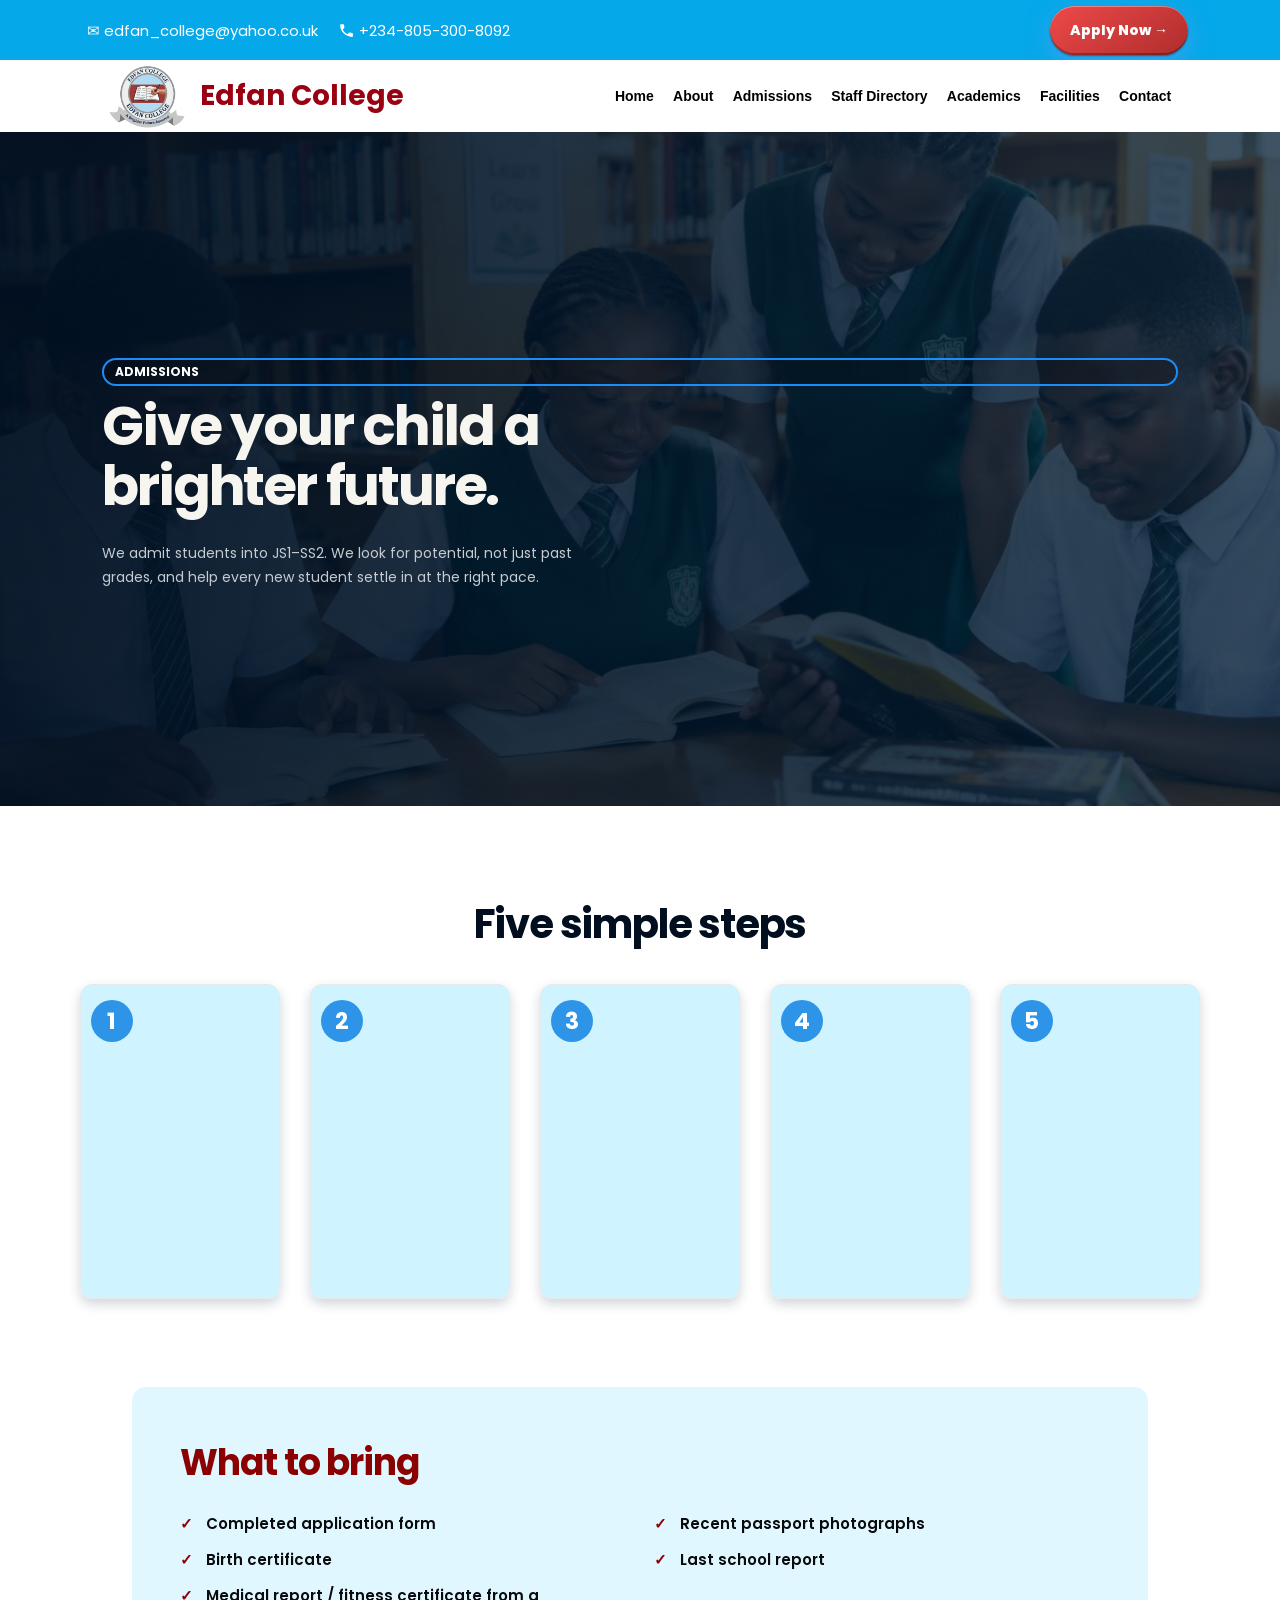
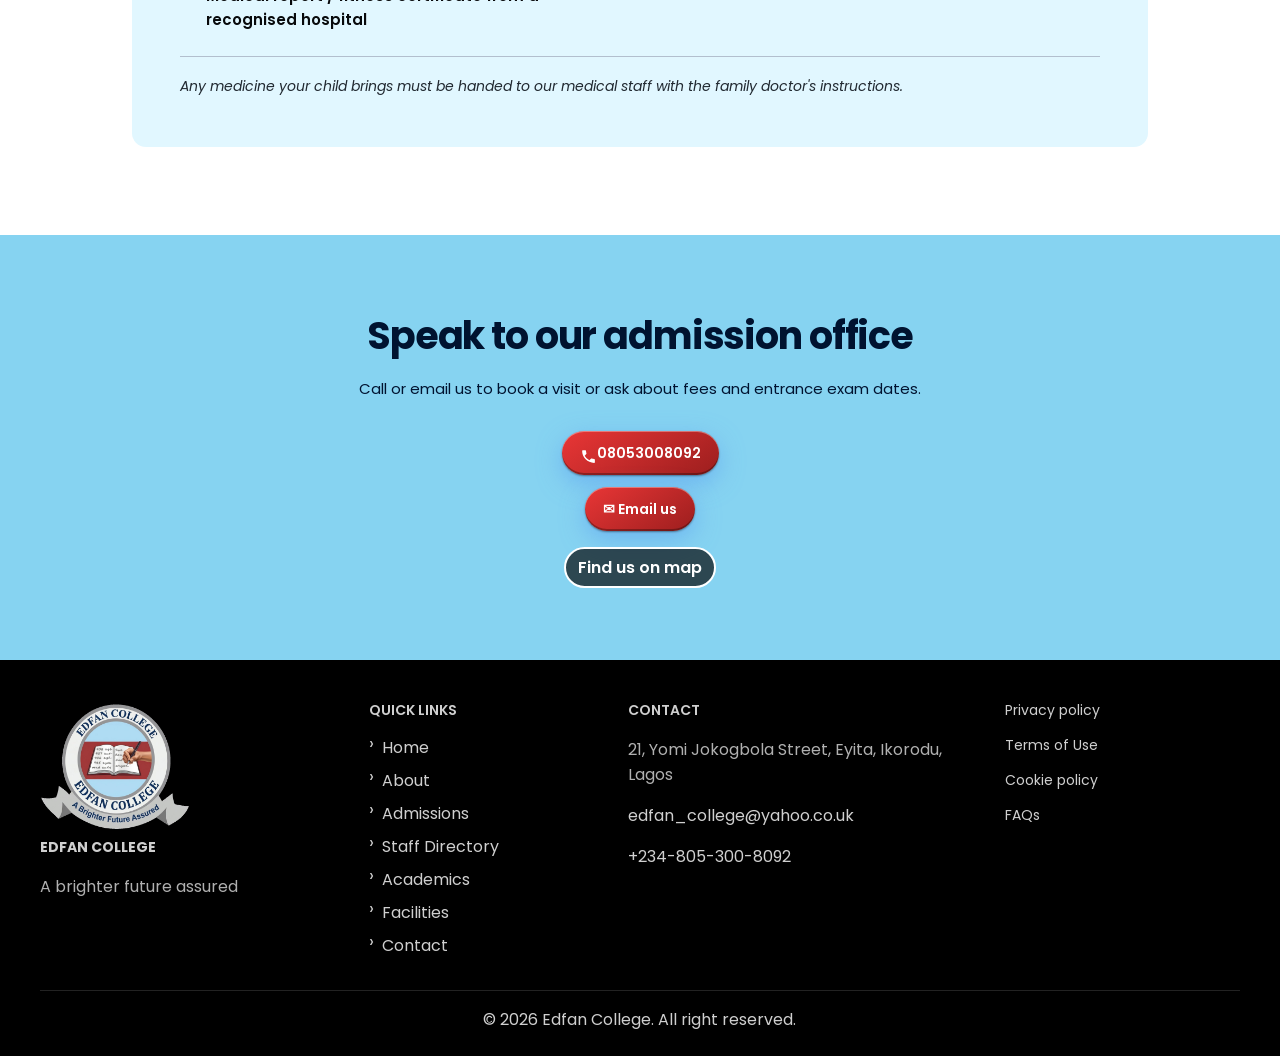
<file: admission.html>
<!DOCTYPE html>
<html lang="en">
<head>
    <meta charset="UTF-8">
    <meta name="viewport" content="width=device-width, initial-scale=1.0">
    <title>Document</title>
    <link rel="stylesheet" href="admission.css">
    <link rel="stylesheet" href="https://fonts.googleapis.com/css2?family=Poppins:wght@400;600;700&display=swap">
</head>
<body id="homepage">
    <header>
        <div class="info-header">
            <p class="email-header">&#9993; edfan_college@yahoo.co.uk</p>
            <div class="phone-block">
                <p class="phone-header"><svg class="phone-icon" xmlns="http://www.w3.org/2000/svg" viewBox="0 0 24 24"
                        aria-hidden="true">
                        <path
                            d="M6.62 10.79a15.053 15.053 0 006.59 6.59l2.2-2.2c.27-.27.67-.36 1.02-.24 1.12.37 2.33.57 3.57.57.55 0 1 .45 1 1V20c0 .55-.45 1-1 1-9.39 0-17-7.61-17-17 0-.55.45-1 1-1h3.5c.55 0 1 .45 1 1 0 1.25.2 2.45.57 3.57.11.35.03.74-.25 1.02l-2.2 2.2z" />
                    </svg> +234-805-300-8092</p>
            </div>
            <button id="apply-button" type="button" data-target="#admission">Apply Now →</button>
        </div>
    </header>
    <div class="sticky-nav">
        <img class="sticky-image" src="Edfan new logo.jpg" alt="Edfan College Logo">
        <a class="nav-logo" href="#home">
            <h2 class="sticky-h2">Edfan College</h2>
        </a>
        <button class="nav-toggle" type="button" aria-expanded="false" aria-controls="primary-navigation"
            aria-label="Open navigation menu">
            <span></span>
            <span></span>
            <span></span>
        </button>
        <nav id="primary-navigation">
            <ul>
                <li><a href="index.html">Home</a></li>
                <li><a href="about.html">About</a></li>
                <li><a href="admission.html">Admissions</a></li>
                <li><a href="staffdirectory.html">Staff Directory</a></li>
                <li><a href="academics.html">Academics</a></li>
                <li><a href="facilities.html">Facilities</a></li>
                <li><a href="contact.html">Contact</a></li>
            </ul>
        </nav>
    </div>
   <main>
    <section class="admissions-hero">
        <div class="admissions-hero-content">
    <h2>Admissions</h2>
    <h1>Give your child a brighter future.</h1>
    <p>We admit students into JS1–SS2. We look for potential, not just past grades, and help every new student settle in at the right pace.</p>
    </div>   
</section>

   <section class="admission-steps">
    <h2 class="steps-heading">Five simple steps</h2>
    <div class="steps-grid">
<button class="admission-step" type="button" aria-pressed="false"
    aria-label="Admission step 1: Visit or call. Tour the school, meet our team and ask every question you have.">
    <span class="admission-step-inner">
        <span class="admission-step-face admission-step-front">
            <span class="step-number"><span class="step-number-text">1</span></span>
            
        </span>
        <span class="admission-step-face admission-step-back" aria-hidden="true">
            <span class="step-title-text" role="heading" aria-level="3">Visit or Call</span>
            <span class="step-description"><span>Tour the school, meet our team and ask every question you have.</span></span>
        </span>
    </span>
</button>

<button class="admission-step" type="button" aria-pressed="false"
    aria-label="Admission step 2: Visit or call. Tour the school, meet our team and ask every question you have.">
    <span class="admission-step-inner">
        <span class="admission-step-face admission-step-front">
            <span class="step-number"><span class="step-number-text">2</span></span>
        </span>
        <span class="admission-step-face admission-step-back" aria-hidden="true">
            <span class="step-title-text" role="heading" aria-level="3">Collect the form</span>
            <span class="step-description"><span>Pick up an application form at the school office.</span></span>
        </span>
    </span>
</button>

<button class="admission-step" type="button" aria-pressed="false"
    aria-label="Admission step 3: Visit or call. Tour the school, meet our team and ask every question you have.">
    <span class="admission-step-inner">
        <span class="admission-step-face admission-step-front">
            <span class="step-number"><span class="step-number-text">3</span></span>
        </span>
        <span class="admission-step-face admission-step-back" aria-hidden="true">
            <span class="step-title-text" role="heading" aria-level="3">Entrance exam</span>
            <span class="step-description"><span>A friendly assessment that shows us your child's strengths and the right starting level.</span></span>
        </span>
    </span>
</button>

<button class="admission-step" type="button" aria-pressed="false"
    aria-label="Admission step 4: Visit or call. Tour the school, meet our team and ask every question you have.">
    <span class="admission-step-inner">
        <span class="admission-step-face admission-step-front">
            <span class="step-number"><span class="step-number-text">4</span></span>
            
        </span>
        <span class="admission-step-face admission-step-back" aria-hidden="true">
            <span class="step-title-text" role="heading" aria-level="3">Interview & Offer</span>
            <span class="step-description"><span>A short chat with the parent and child, then a placement offer.</span></span>
        </span>
    </span>
</button>

<button class="admission-step" type="button" aria-pressed="false"
    aria-label="Admission step 5: Visit or call. Tour the school, meet our team and ask every question you have.">
    <span class="admission-step-inner">
        <span class="admission-step-face admission-step-front">
            <span class="step-number"><span class="step-number-text">5</span></span>
            
        </span>
        <span class="admission-step-face admission-step-back" aria-hidden="true">
            <span class="step-title-text" role="heading" aria-level="3">Resume</span>
            <span class="step-description"><span>Complete registration and bring the medical fitness report on resumption day.</span></span>
        </span>
    </span>
</button>

</div>
   </section>

   <section class="admission-documents">
    <h1 class="documents-heading">What to bring</h1>
    <ul class="documents-list">
        <li>Completed application form</li>
        <li>Recent passport photographs</li>
        <li>Birth certificate</li>
        <li>Last school report</li>
        <li>Medical report / fitness certificate from a recognised hospital</li>
    </ul>
    <p class="documents-note">Any medicine your child brings must be handed to our medical staff with the family doctor's instructions.</p>
   </section>

   <section class="admissions-contact">
    <h2>Speak to our admission office</h2>
    <p>Call or email us to book a visit or ask about fees and entrance exam dates.</p>
    <button class="admissions-action"><svg class="phone-icon" xmlns="http://www.w3.org/2000/svg" viewBox="0 0 24 24"
                        aria-hidden="true">
                        <path
                            d="M6.62 10.79a15.053 15.053 0 006.59 6.59l2.2-2.2c.27-.27.67-.36 1.02-.24 1.12.37 2.33.57 3.57.57.55 0 1 .45 1 1V20c0 .55-.45 1-1 1-9.39 0-17-7.61-17-17 0-.55.45-1 1-1h3.5c.55 0 1 .45 1 1 0 1.25.2 2.45.57 3.57.11.35.03.74-.25 1.02l-2.2 2.2z" />
                    </svg> 08053008092</button>
    <button class="admissions-action">&#9993; Email us</button>
    <a class="admissions-contact-link" href="#">Find us on map</a>

    </section>
</main>

   <footer id="contact">
        <div class="footer-brand">
            <img src="Edfan footer logo.png" alt="Edfan College logo" height="130px" width="150px">
            <h3>EDFAN COLLEGE</h3>
            <p>A brighter future assured</p>
        </div>
        <div class="footer-links">
            <p>QUICK LINKS</p>
            <ul>
                <li><a href="index.html">Home</a></li>
                <li><a href="about.html">About</a></li>
                <li><a href="admission.html">Admissions</a></li>
                <li><a href="staffdirectory.html">Staff Directory</a></li>
                <li><a href="academics.html">Academics</a></li>
                <li><a href="facilities.html">Facilities</a></li>
                <li><a href="contact.html">Contact</a></li>
            </ul>
        </div>
        <div class="footer-contact">
            <p>CONTACT</p>
            <p>21, Yomi Jokogbola Street, Eyita, Ikorodu, Lagos</p>
            <p><a href="mailto:edfan_college@yahoo.co.uk">edfan_college@yahoo.co.uk</a></p>
            <p><a href="tel:+2348053008092">+234-805-300-8092</a></p>
        </div>
        <div class="footer-meta">
            <p><a href="#privacy">Privacy policy</a></p>
            <p><a href="#terms">Terms of Use</a></p>
            <p><a href="#cookies">Cookie policy</a></p>
            <p><a href="#faqs">FAQs</a></p>
        </div>
        <p class="copyright">&copy; 2026 Edfan College. All right reserved.</p>
    </footer>
    <script src="About.js"></script>
</body>
</html>
</file>
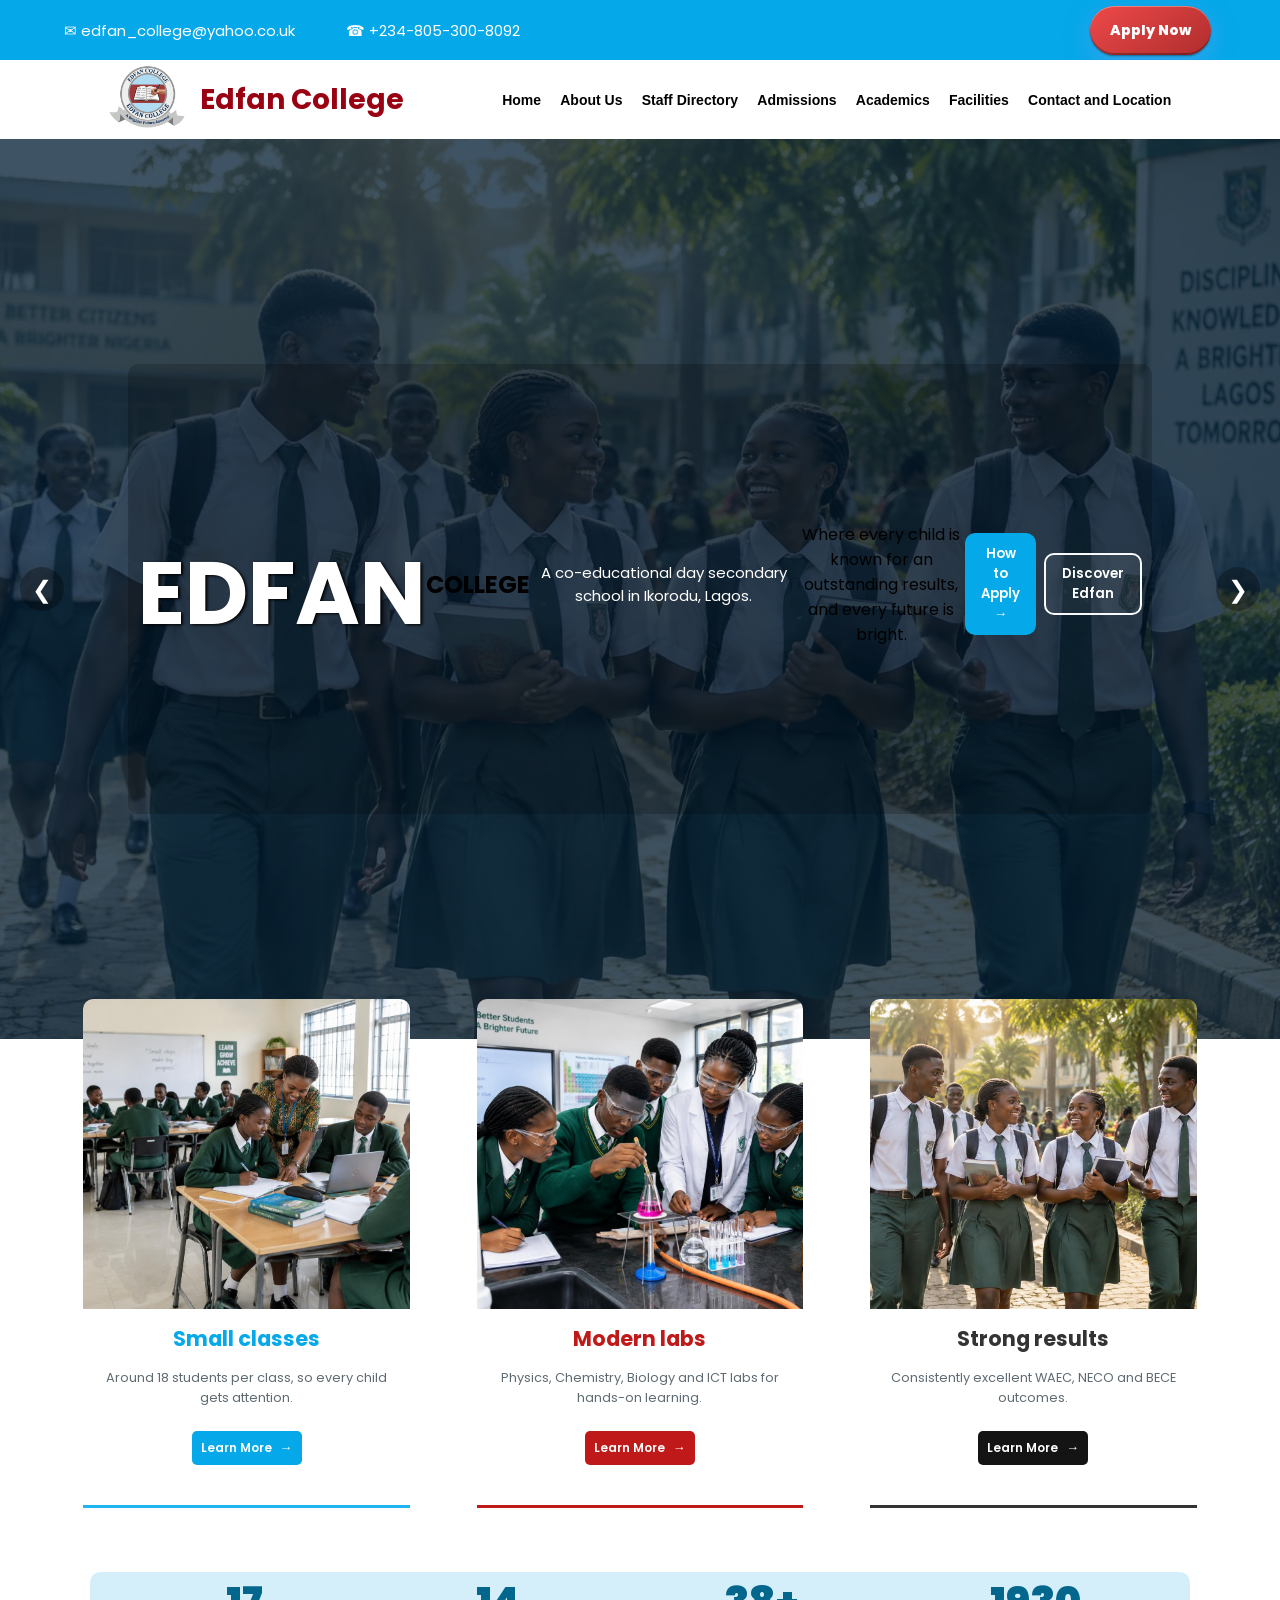
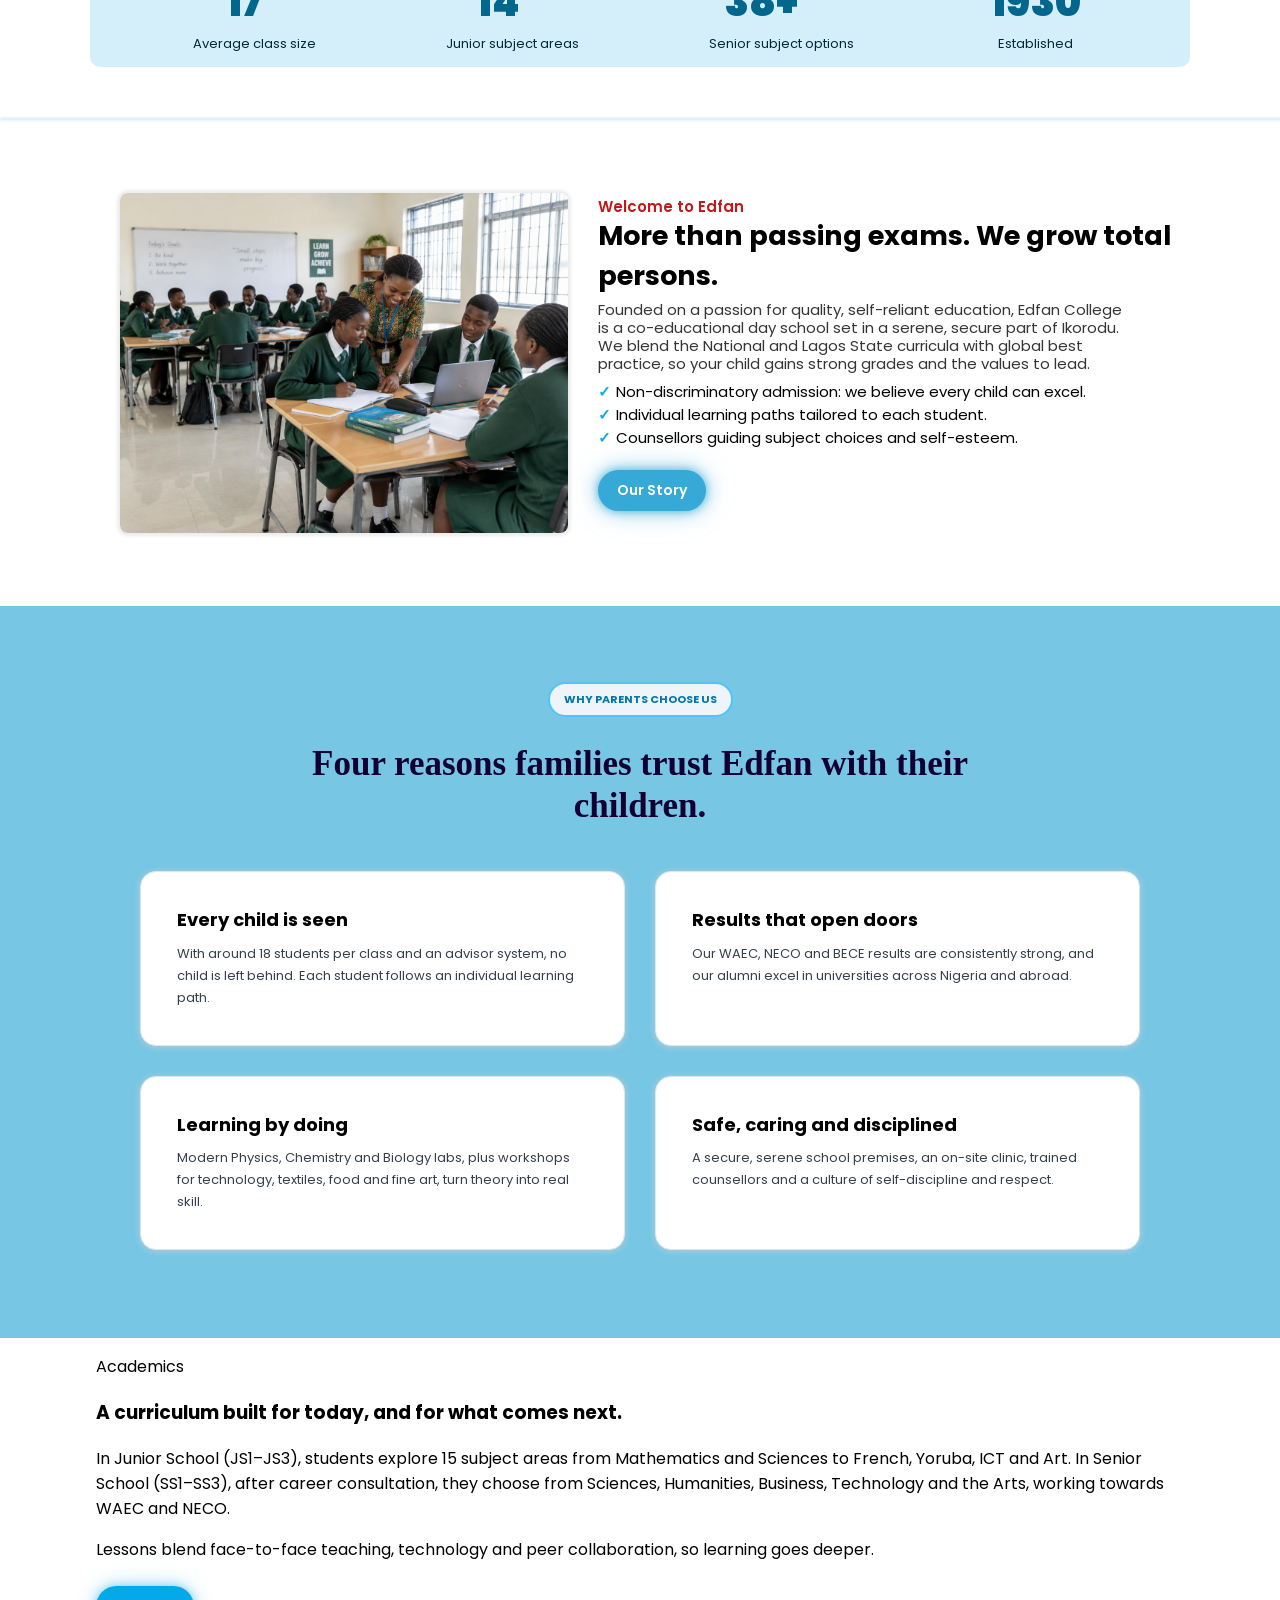
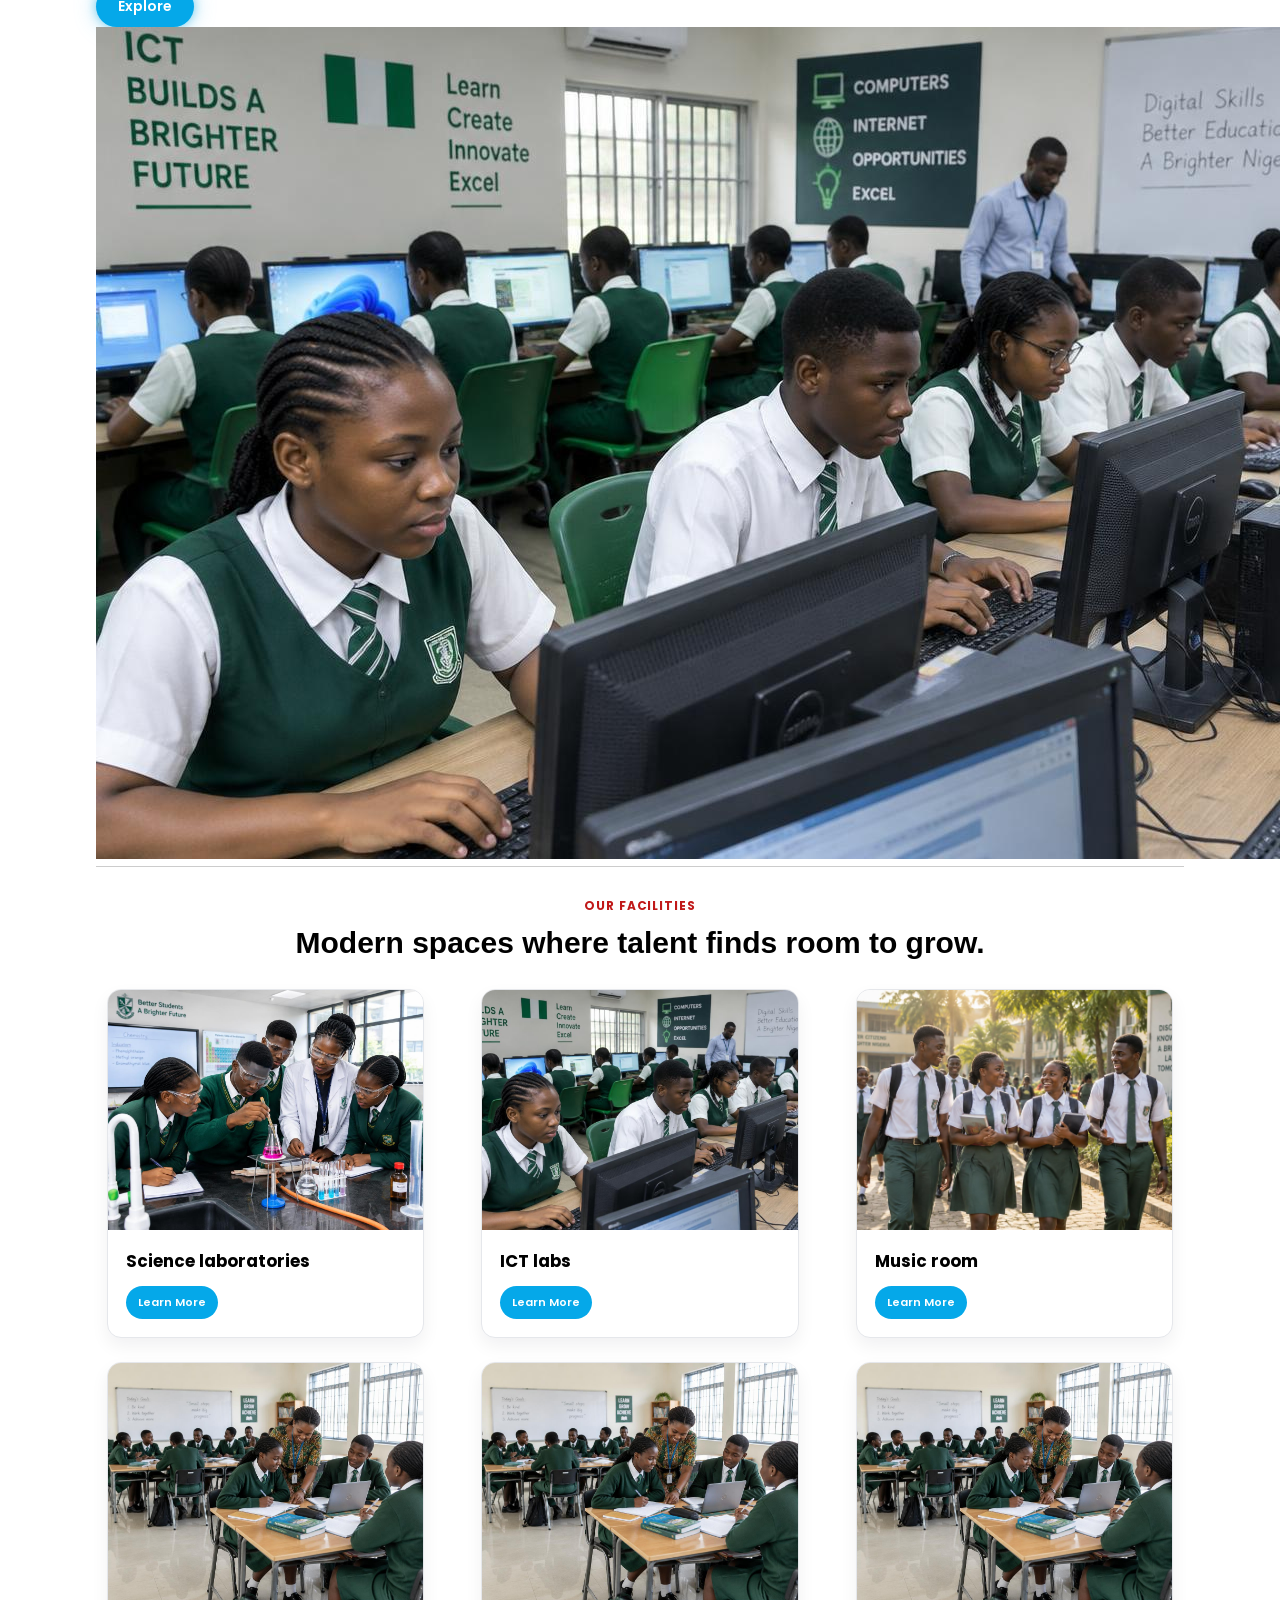
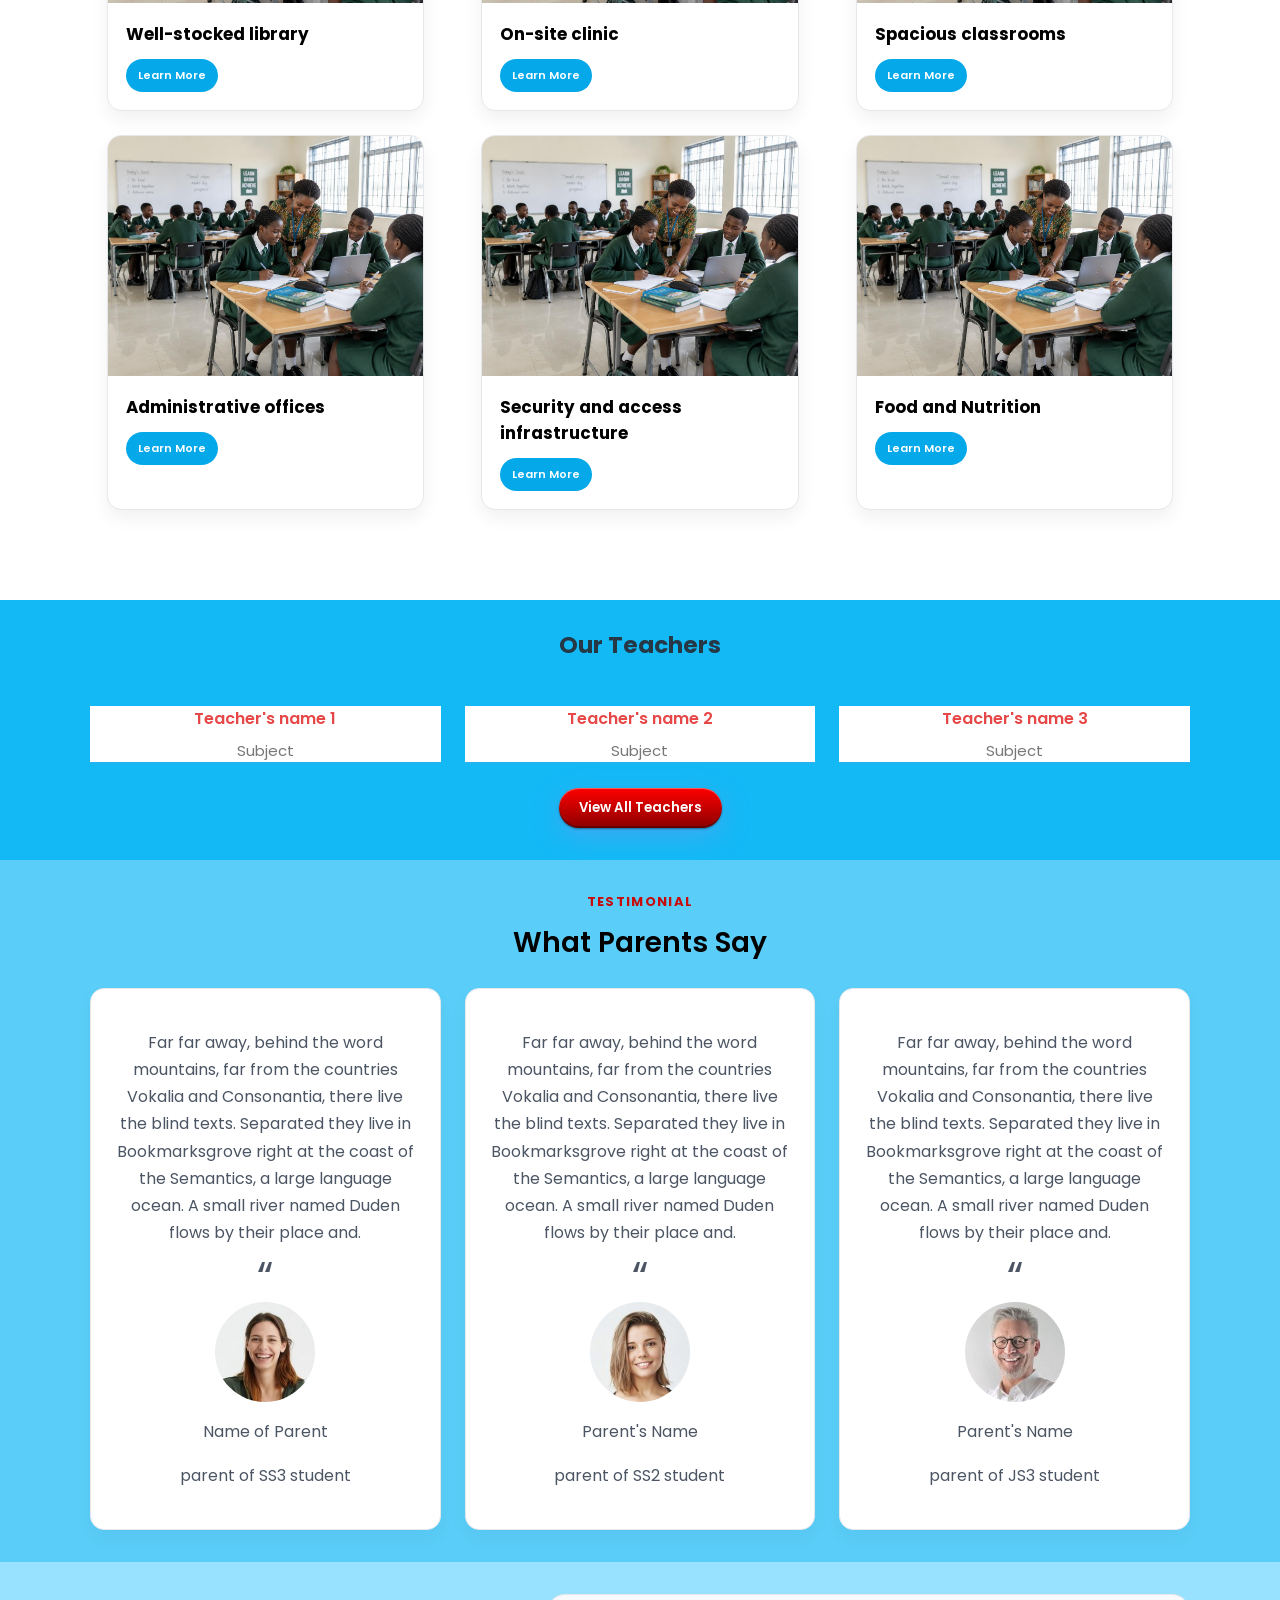
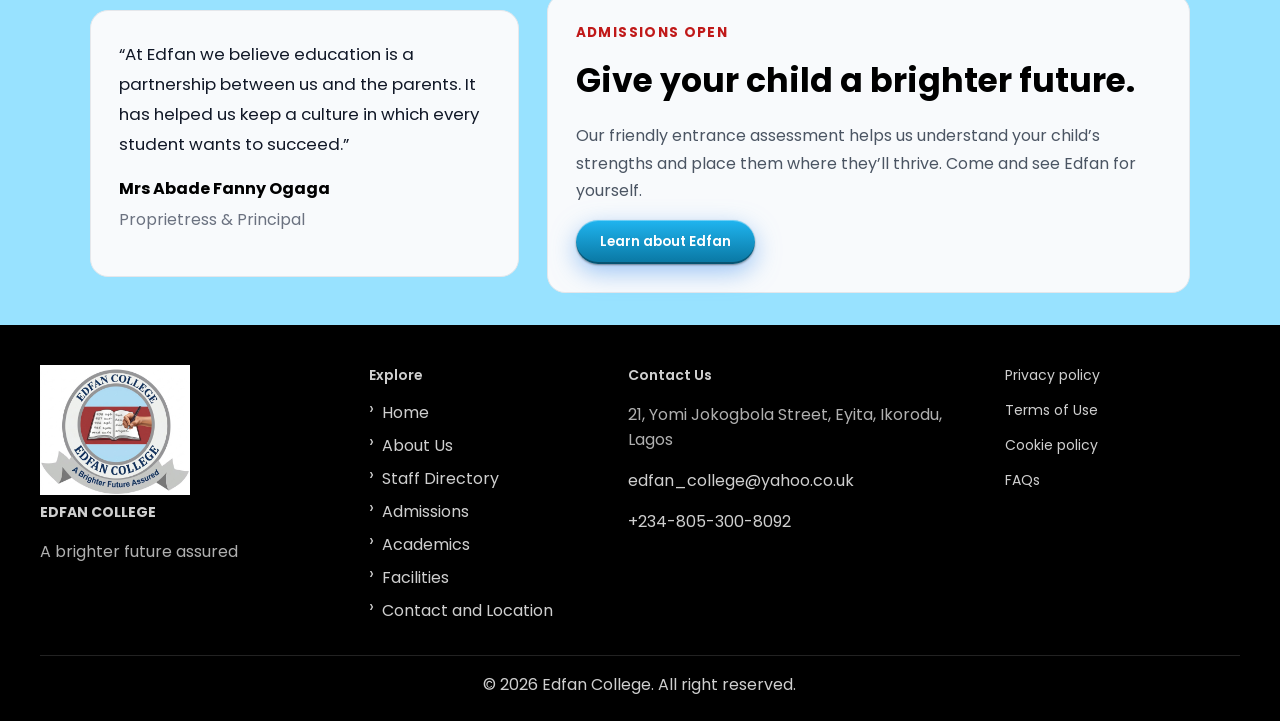
<file: Edfanhome.html>
<!DOCTYPE html>
<html lang="en">

<head>
    <meta charset="UTF-8">
    <meta name="viewport" content="width=device-width, initial-scale=1.0">
    <title>Best school in Ikorodu, Lagos</title>
    <link rel="stylesheet" href="Edfanhome.css">
    <link rel="stylesheet" href="https://cdnjs.cloudflare.com/ajax/libs/font-awesome/6.5.1/css/all.min.css">
    <link rel="stylesheet"
        href="https://fonts.googleapis.com/css2?family=Questrial&family=Roboto:wght@400;700&family=Playfair+Display:wght@700&display=swap">
    <link rel="stylesheet" href="https://fonts.googleapis.com/css2?family=Playfair+Display:wght@600;700&display=swap">
    <link href="https://fonts.googleapis.com/css2?family=Poppins:wght@400;600;700&display=swap" rel="stylesheet">
    <link href="https://fonts.googleapis.com/css2?family=Kalam:wght@400;700&display=swap" rel="stylesheet">
</head>

<body id="homepage">
    <header>
        <div class="info-header">
            <p class="email-header">&#9993; edfan_college@yahoo.co.uk</p>
            <p class="phone-header">&#9742; +234-805-300-8092</p>
            <button id="apply-button" type="button" data-target="#admission">Apply Now</button>
        </div>
    </header>
    <div class="sticky-nav">
        <a href="#home"><img class="sticky-image" src="Edfan new logo.jpg" alt="Edfan College Logo"></a>
        <a class="nav-logo" href="#home">
            <h2 class="sticky-h2">Edfan College</h2>
        </a>
        <button class="nav-toggle" type="button" aria-expanded="false" aria-controls="primary-navigation"
            aria-label="Open navigation menu">
            <span></span>
            <span></span>
            <span></span>
        </button>
        <nav id="primary-navigation">
            <ul>
                <li><a href="#home">Home</a></li>
                <li><a href="#about">About Us</a></li>
                <li><a href="#staff-directory">Staff Directory</a></li>
                <li><a href="#admission">Admissions</a></li>
                <li><a href="#academics">Academics</a></li>
                <li><a href="#facilities">Facilities</a></li>
                <li><a href="#contact">Contact and Location</a></li>
            </ul>
        </nav>
    </div>
    <main>
        <section class="hero-section" id="home">
            <div class="slide slide1"></div>
            <div class="slide slide2"></div>
            <div class="slide slide3"></div>
            <div class="hero-overlay"></div>

            <button class="slide-btn prev" aria-label="Previous image">&#10094;</button>
            <button class="slide-btn next" aria-label="Next image">&#10095;</button>

            <div class="hero-content">
             
                    <h1 class="hero-h1">EDFAN</h1>
                    <h2 class="hero-h2">COLLEGE</h2>
                    <p class="hero-p1">A co-educational day secondary school in Ikorodu, Lagos.</p>
                    <p class="hero-p2">Where every child is known for an outstanding results, and every future is
                        bright.
                    </p>

                    <button id="hero-start">How to Apply →</button>
                    <button id="hero-discover">Discover Edfan</button>
                
            </div>
        </section>



        <section class="feature-showcase" id="about">
            <div class="feature-cards">
                <article class="feature-card">
                    <div class="card-image">
                        <img src="classroom.jpg" alt="Pre Kindergarten">
                    </div>
                    <div class="card-body1">
                        <h3 class="title-blue">Small classes</h3>
                        <p>Around 18 students per class, so every child gets attention.</p>
                        <a href="#about" class="learn-more btn-blue">Learn More <span>→</span></a>
                    </div>
                </article>

                <article class="feature-card">
                    <div class="card-image">
                        <img src="labs.jpg" alt="Kindergarten">
                    </div>
                    <div class="card-body2">
                        <h3 class="title-red">Modern labs</h3>
                        <p>Physics, Chemistry, Biology and ICT labs for hands-on learning.</p>
                        <a href="#academics" class="learn-more btn-red">Learn More <span>→</span></a>
                    </div>
                </article>

                <article class="feature-card">
                    <div class="card-image">
                        <img src="hero.jpg" alt="Elementary">
                    </div>
                    <div class="card-body3">
                        <h3 class="title-orange">Strong results</h3>
                        <p>Consistently excellent WAEC, NECO and BECE outcomes.</p>
                        <a href="#admission" class="learn-more btn-orange">Learn More <span>→</span></a>
                    </div>
                </article>
            </div>
        </section>

        <div class="statistics">
            <div id="class">
                <h2>18</h2>
                <p>Average class size</p>
            </div>
            <div id="subject">
                <h2>15</h2>
                <p>Junior subject areas</p>
            </div>
            <div id="sub-options">
                <h2>40+</h2>
                <p>Senior subject options</p>
            </div>
            <div id="establish">
                <h2>2008</h2>
                <p>Established</p>
            </div>
        </div>
<div class="line-divider"></div>
        <article class="about-section">
            <div class="about-edfan">
                <img src="classroom.jpg" alt="Edfan school premises">
                <p id="about-welcome">Welcome to Edfan</p>
                <h2>More than passing exams. We grow total persons.</h2>
                <p>Founded on a passion for quality, self-reliant education, Edfan College is a co-educational day
                    school set in a serene, secure part of Ikorodu. We blend the National and Lagos State curricula with
                    global best practice, so your child gains strong grades and the values to lead.</p>
                <ul>
                    <li><span>✓</span>Non-discriminatory admission: we believe every child can excel.</li>
                    <li><span>✓</span>Individual learning paths tailored to each student.</li>
                    <li><span>✓</span>Counsellors guiding subject choices and self-esteem.</li>
                </ul>
                <button class="about-story-button" type="button">Our Story</button>
            </div>
        </article>

        <section class="parents">
            <div class="child">
                <p>Why parents choose us</p>
                <h3>Four reasons families trust Edfan with their children.</h3>
                <div>
                    <h3>Every child is seen</h3>
                    <p>With around 18 students per class and an advisor system, no child is left behind.
                        Each student follows an individual learning path.</p>
                </div>
                <div>
                    <h3>Results that open doors</h3>
                    <p>Our WAEC, NECO and BECE results are consistently strong, and our alumni excel in universities
                        across
                        Nigeria and abroad.</p>
                </div>
                <div>
                    <h3>Learning by doing</h3>
                    <p>Modern Physics, Chemistry and Biology labs, plus workshops for technology, textiles, food and
                        fine
                        art, turn theory into real skill.</p>
                </div>
                <div>
                    <h3>Safe, caring and disciplined</h3>
                    <p>A secure, serene school premises, an on-site clinic, trained counsellors and a culture of
                        self-discipline and respect.</p>
                </div>
            </div>
        </section>
        <article class="academics" id="academics">
            <p>Academics</p>
            <h3>A curriculum built for today, and for what comes next.</h3>
            <p>In Junior School (JS1–JS3), students explore 15 subject areas from Mathematics and Sciences to French, Yoruba, ICT and Art. In Senior School (SS1–SS3), after career consultation, they choose from Sciences, Humanities, Business, Technology and the Arts, working towards WAEC and NECO.</p>
            <p>Lessons blend face-to-face teaching, technology and peer collaboration, so learning goes deeper.</p>
            <button class="academics-story-button" type="button">Explore</button>
            <img src="ICT lab.jpg" alt="Edfan students learning together in a science laboratory">
        </article>
        <section class="facilities" id="facilities">
            <p>Our Facilities</p>
            <h3>Modern spaces where talent finds room to grow.</h3>
            <div class="facility-grid">
                <div class="facility-item">
                    <img src="labs.jpg" alt="Science lab pic">
                    <h4>Science laboratories</h4>
                    <button type="button">Learn More</button>
                </div>
                <div class="facility-item">
                    <img src="ICT lab.jpg" alt="Ict labs pic">
                    <h4>ICT labs</h4>
                    <button type="button">Learn More</button>
                </div>
                <div class="facility-item">
                    <img src="hero.jpg" alt="Music room pic">
                    <h4>Music room</h4>
                    <button type="button">Learn More</button>
                </div>
                <div class="facility-item">
                    <img src="classroom.jpg" alt="Library-pic">
                    <h4>Well-stocked library</h4>
                    <button type="button">Learn More</button>
                </div>
                <div class="facility-item">
                    <img src="classroom.jpg" alt="Clinic pic">
                    <h4>On-site clinic</h4>
                    <button type="button">Learn More</button>
                </div>
                <div class="facility-item">
                    <img src="classroom.jpg" alt="Spacious classrooms pic">
                    <h4>Spacious classrooms</h4>
                    <button type="button">Learn More</button>
                </div>
                <div class="facility-item">
                    <img src="classroom.jpg" alt="administrative office">
                    <h4>Administrative offices</h4>
                    <button type="button">Learn More</button>
                </div>
                <div class="facility-item">
                    <img src="classroom.jpg" alt="security pic">
                    <h4>Security and access infrastructure</h4>
                    <button type="button">Learn More</button>
                </div>
                <div class="facility-item">
                    <img src="classroom.jpg" alt="food and nutrition pic">
                    <h4>Food and Nutrition</h4>
                    <button type="button">Learn More</button>
                </div>
            </div>
        </section>
        <section class="teachers" id="staff-directory">
            <h2>Our Teachers</h2>
            <div class="teacher-grid">
                <div class="teacher-card">
                    <p>Teacher's name 1</p>
                    <p>Subject</p>
                </div>
                <div class="teacher-card">
                    <p>Teacher's name 2</p>
                    <p>Subject</p>
                </div>
                <div class="teacher-card">
                    <p>Teacher's name 3</p>
                    <p>Subject</p>
                </div>
            </div>
            <button type="button">View All Teachers</button>
        </section>
        <section class="testimonials">
            <h5>TESTIMONIAL</h5>
            <p class="testimonial-heading">What Parents Say</p>
            <div class="testimonial-grid">
                <article class="testimonial-card">
                    <p>Far far away, behind the word mountains, far from the countries Vokalia and Consonantia, there live
                        the blind texts. Separated they live in Bookmarksgrove right at the coast of the Semantics, a large
                        language ocean.
                        A small river named Duden flows by their place and.</p>
                    <p class="quote-mark">“</p>
                    <img class="parent1" src="Parent testimonial-1-150x150.jpg" alt="image of parent 1">
                    <p>Name of Parent</p>
                    <p>parent of SS3 student</p>
                </article>
                <article class="testimonial-card">
                    <p>Far far away, behind the word mountains, far from the countries Vokalia and Consonantia, there live
                        the blind texts. Separated they live in Bookmarksgrove right at the coast of the Semantics, a large
                        language ocean.
                        A small river named Duden flows by their place and.</p>
                    <p class="quote-mark">“</p>
                    <img class="parent2" src="Parent testimonial-2-150x150.jpg" alt="image of parent 2">
                    <p>Parent's Name</p>
                    <p>parent of SS2 student</p>
                </article>
                <article class="testimonial-card">
                    <p>Far far away, behind the word mountains, far from the countries Vokalia and Consonantia, there live
                        the blind texts. Separated they live in Bookmarksgrove right at the coast of the Semantics, a large
                        language ocean.
                        A small river named Duden flows by their place and.</p>
                    <p class="quote-mark">“</p>
                    <img class="parent3" src="Parent testimonial-3-150x150.jpg" alt="image of parent 3">
                    <p>Parent's Name</p>
                    <p>parent of JS3 student</p>
                </article>
            </div>
        </section>
        <section class="admissions" id="admission">
            <div class="admission-quote">
                <p>“At Edfan we believe education is a partnership between us and the parents.
                    It has helped us keep a culture in which every student wants to succeed.”</p>
                <p>Mrs Abade Fanny Ogaga</p>
                <p>Proprietress & Principal</p>
            </div>
            <div class="admission-panel">
                <p>Admissions open</p>
                <h3>Give your child a brighter future.</h3>
                <p>Our friendly entrance assessment helps us understand your child’s strengths and place them where
                    they’ll thrive.
                    Come and see Edfan for yourself.</p>
                <button type="button">Learn about Edfan</button>
            </div>
        </section>
    </main>
    <footer id="contact">
        <div class="footer-brand">
            <img src="Edfan new logo.jpg" alt="edfan logo" height="130px" width="150px">
            <h3>EDFAN COLLEGE</h3>
            <p>A brighter future assured</p>
        </div>
        <div class="footer-links">
            <p>Explore</p>
            <ul>
                <li><a href="#home">Home</a></li>
                <li><a href="#about">About Us</a></li>
                <li><a href="#staff-directory">Staff Directory</a></li>
                <li><a href="#admission">Admissions</a></li>
                <li><a href="#academics">Academics</a></li>
                <li><a href="#facilities">Facilities</a></li>
                <li><a href="#contact">Contact and Location</a></li>
            </ul>
        </div>
        <div class="footer-contact">
            <p>Contact Us</p>
            <p>21, Yomi Jokogbola Street, Eyita, Ikorodu, Lagos</p>
            <p><a href="mailto:edfan_college@yahoo.co.uk">edfan_college@yahoo.co.uk</a></p>
            <p><a href="tel:+2348053008092">+234-805-300-8092</a></p>
        </div>
        <div class="footer-meta">
            <p><a href="#privacy">Privacy policy</a></p>
            <p><a href="#terms">Terms of Use</a></p>
            <p><a href="#cookies">Cookie policy</a></p>
            <p><a href="#faqs">FAQs</a></p>
        </div>
        <p class="copyright">&copy; 2026 Edfan College. All right reserved.</p>
    </footer>
    <script src="Edfan.js"></script>
</body>

</html>
</file>
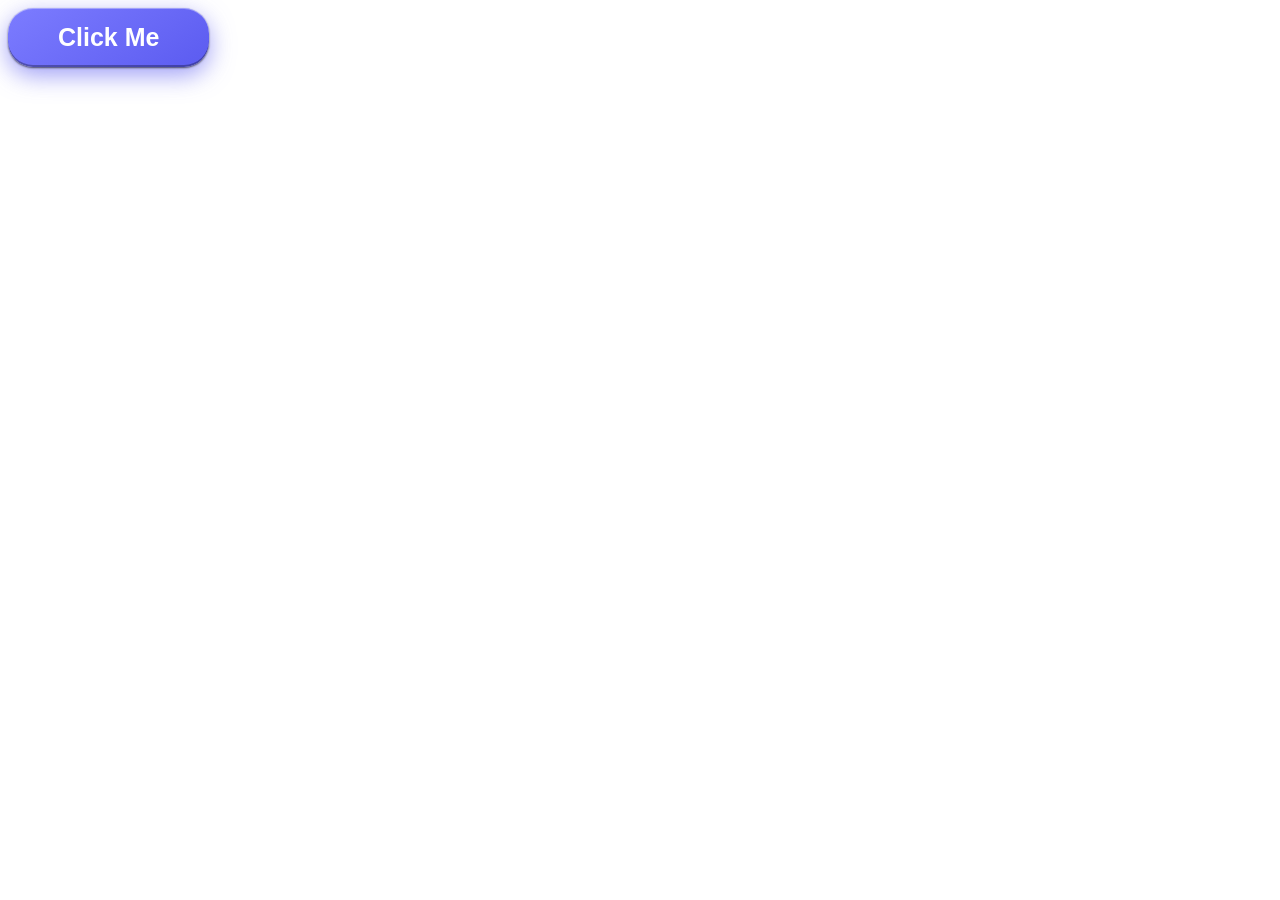
<file: test1.html>
<!DOCTYPE html>
<html lang="en">
<head>
    <meta charset="UTF-8">
    <meta name="viewport" content="width=device-width, initial-scale=1.0">
    <title>testbutton</title>
    <link rel="stylesheet" href="test1.css">
</head>
<body>
    <button class="button-effect">Click Me</button>
</body>
</html>
</file>
<file: Edfanhome.css>
@import url('https://fonts.googleapis.com/css2?family=Poppins:ital,wght@0,300;0,400;0,500;0,600;0,700;1,400&display=swap');



* {
    font-family: 'poppins', Arial, Helvetica, sans-serif;


}

body {
    margin: 0;
    padding: 0;
    position: relative;
    top: 0;
    font-family: 'Poppins';
}

    button {
        font-family: 'poppins', 'arial';
    }

    header {
        margin: 0;
    }

    .info-header {
        background-color: rgb(5, 168, 233);
        margin-top: 0px;
        display: flex;

        flex-direction: row;
        justify-content: center;
        align-items: center;
        font-size: 15px;
        color: white;

    }

    .email-header {
        margin: 0;
        font-family: 'poppins', 'arial';
    }

    .phone-block {
        display: flex;
        flex-direction: row;
        justify-content: center;
        align-items: center;
        padding: 0;
        box-sizing: border-box;
    }

    .phone-header {
        padding-left: 20px;
        color: white;
        font-family: 'poppins', 'arial';
        margin: 0 auto;
    }

    .phone-icon {
        position: relative;
        top: 3px;
        fill: white;
        height: auto;
        width: clamp(10px, 1.5vw, 17px)
    }

    #apply-button {
        position: relative;
        top: 0px;
        margin-left: 520px;
        margin-right: 5px;
        background: linear-gradient(145deg, #ee4949, #af2d2d);
        border: none;
        cursor: pointer;
        color: white;
        font-size: 14px;
        font-weight: 800;
        height: 100%;
        border-radius: 25px;
        box-shadow: inset 0 1px 0px #ffffff59, inset 0 -2px 0 rgba(0, 0, 0, 0.3),
            0 1px 2px rgba(0, 0, 0, 0.4),
            0 8px 24px #5ba0f099;
        transform: all 0.2s ease;
    }

    #apply-button:active {
        translate: 0 3px;
        box-shadow: inset 0 2px 4px, rgba(0, 0, 0, 0.4);
        background: linear-gradient(145deg, #df2828, #991c1c);
    }


    .sticky-nav {
        display: flex;
        flex-direction: row;
        align-items: center;
        justify-content: center;
        text-align: center;
        position: sticky;
        top: 0;
        z-index: 1000;
        background-color: white;
    }

    .sticky-nav a {
        text-decoration: none;

    }

    .sticky-image {
        height: 90px;
        width: 110px;
        margin-left: 200px;
        margin-top: 3px;
        margin-bottom: 0px;

    }

    .sticky-h2 {
        text-decoration: none;
        color: rgb(153, 1, 19);
        margin-right: 0px;
        margin-top: 0;
        margin-left: 0px;
        margin-bottom: 0;
        padding: 0;
        font-size: clamp(24px, 2.5vw, 28px);
        font-family: 'poppins', 'arial';
    }

    li {
        display: flex;
    }

    ul {
        margin-top: 0;
        margin-bottom: 0;
        padding-left: 0;

    }

    nav ul {
        display: flex;
        flex-direction: row;
        text-align: center;
        align-items: center;
        gap: 30px;
        text-decoration: none;
        list-style: none;
        margin-left: 105px;

    }

    nav a {
        text-decoration: none;
        color: black;
        font-weight: 600;
        font-size: clamp(14px, 1.15vw, 13px);
        font-family: Arial, Helvetica, sans-serif;


    }

    nav a:hover {
        color: darkred;
    }

    .nav-logo {
        display: flex;
        text-decoration: none;
    }

    @media (min-width: 1001px) {
        .nav-toggle {
            display: none;
        }

        .sticky-nav nav {
            margin-left: auto;
        }

        .sticky-nav nav ul {
            margin-left: 0px;
        }
    }

    header {
        padding: 0;
    }

    .info-header {
        box-sizing: border-box;
        min-height: 60px;
        gap: 20px;
        padding: 4px clamp(20px, 5vw, 150px);
    }

    .email-header {
        margin-left: 0;
    }

    .phone-header {
        padding-left: 0;
    }

    #apply-button {

        margin-top: 0;
        margin-bottom: 0;
        padding: 14px 20px;
    }

    .sticky-nav {
        box-sizing: border-box;
        gap: 15px;
        padding: 0 clamp(20px, 8.5vw, 200px);
    }

    .sticky-image {

        width: 76px;
        height: 72px;
        margin: 0px 0;
        object-fit: contain;
    }

    .sticky-nav nav ul {
        gap: clamp(12px, 1.5vw, 25px);
        margin-right: 0px;
    }




    @media (max-width: 1000px) {
        .sticky-nav {
            position: sticky;
        }

        .nav-toggle {
            display: flex;
            flex-direction: column;
            justify-content: center;
            gap: 5px;
            width: 44px;
            height: 44px;
            margin-left: auto;
            padding: 0px;
            border: 1px solid #000000;
            border-radius: 8px;
            background: #fff;
            cursor: pointer;
        }

        .nav-toggle span {
            display: block;
            width: 100%;
            height: 2px;
            border-radius: 2px;
            background: #202020;
        }

        .sticky-nav nav {
            display: none;
            position: absolute;
            top: 100%;
            left: 0;
            right: 0;
            margin: 0;
            padding: 10px 50px;
            background: #fff;
            box-shadow: 0 8px 14px rgba(0, 0, 0, 0.12);
        }

        .sticky-nav nav.is-open {
            display: block;
        }

        .sticky-nav nav ul {
            display: flex;
            flex-direction: column;
            align-items: stretch;
            gap: 0;
            margin: 0;
        }

        .sticky-nav nav li {
            display: block;
        }

        .sticky-nav nav a {
            display: block;
            padding: 11px 4px;
            text-align: left;
            font-size: 16px;
        }
    }

    .hero-section {
        position: relative;
        /* the slides and overlay are positioned inside this */
        width: 100%;
        margin: 0;
        height: 100dvh;
        overflow: hidden;
        /* keeps the images inside the hero */
        display: flex;
        justify-content: center;
        align-items: center;
        text-align: center;
        flex-direction: column;
    }

    #hero-start {
        z-index: 2;
        font-size: 18px;
        color: black;
        background-color: rgb(5, 168, 233);
        border: none;
        border-radius: 10px;
        color: white;
        font-weight: 600;
        font-family: 'poppins', Arial, Helvetica, sans-serif;
        cursor: pointer;
    }

    #hero-discover {
        position: relative;
        z-index: 2;
        font-size: 18px;
        color: black;
        background-color: rgba(255, 255, 255, 0.068);
        border: 2px solid rgb(248, 249, 250);
        border-radius: 10px;
        color: white;
        font-weight: 600;
        font-family: 'poppins', Arial, Helvetica, sans-serif;
        cursor: pointer;
    }

    #hero-start #hero-discover {
        top: -10px;
        padding: 10px 10px;
        font-size: 18px;
        box-shadow: 0px 0px 1.5px 1px gray;
        border-radius: 8px;
        transition: transform 0.1s ease;
        

    }

    #hero-start:hover {
        background-color: gray;
        color: white;
    }

    #hero-discover:hover {
        background-color: gray;
    }

    #hero-start:hover,
    #hero-discover:hover {
        transform: translateY(-2px);
    }

    #hero-start:active,
    #hero-discover:active {
        animation: bounce 0.2s ease;
    }

    @keyframes bounce {
        0% {
            transform: translateY(0);
        }

        30% {
            transform: translateY(-12px);
        }

        50% {
            transform: translateY(0);
        }

        70% {
            transform: translateY(-6px);
        }

        100% {
            transform: translateY(-0);
        }
    }

    .hero-content {
        background-color: rgba(0, 0, 0, 0.2);
        border-radius: 10px;
        width: 80%;
        height: 65%;
        padding: 0;
        box-sizing: border-box;
        width: min(90%, 1000px);
        min-height: 50dvh;
        padding: clamp(28px, 5vw, 60px) 24px;
        display: flex;
        align-items: center;
        justify-content: center;
    }

    .hero-section {
        height: auto;
        min-height: min(100svh, 900px);
    }

    .hero-text {
        display: flex;
        flex-direction: column;
        justify-content: flex-start;
        align-items: flex-start;
        width: 100%;
        padding: 0;
        line-height: 0.9;
        text-align: left;
        font-family: 'poppins' Arial, Helvetica, sans-serif;
    }

    .herotexts-cover {
        width: min(100%, 320px);
        max-width: 100%;
        box-sizing: border-box;
        display: flex;
        flex-direction: column;
        justify-content: flex-start;
        align-items: flex-start;
        text-align: left;
    }

    .hero-h1 {
        font-size: clamp(56px, 17vw, 88px);
        color: white;
        font-family: 'poppins', Arial, Helvetica, sans-serif;
        text-shadow: 2px 1px 3px rgb(2, 2, 2);
        width: 100%;
        margin-left: 0;
        margin-right: 0;
        line-height: 0.55;
        margin-top: 20px;
        margin-bottom: 0;
        text-wrap: balance;
        text-align: left;
        
    }

    .hero-h1>span {
        color: rgb(192, 25, 25);
        font-size: clamp(30px, 4vw, 50px);
        text-shadow: 1px 0px 2px rgb(2, 2, 2);
        margin: 0;
        
        padding: 0;
        text-align: left;


    }

    .hero-p1 {
        top: 0;
        width: 100%;
        max-width: 720px;
        font-size: 10px;
        line-height: 1.6;
        padding-top: 15px;
        box-sizing: border-box;
        
    }

    .hero-p1>span {
        text-align: left;
    }

    .hero-actions {
        display: flex;
        flex-wrap: wrap;
        align-items: flex-start;
        justify-content: flex-start;
        width: 100%;
        margin-top: 15px;
        transform: none;
        
    }



    /* Slides fade in and out when the "active" class is added or removed */
    .slide {
        position: absolute;
        inset: 0;
        background-size: cover;
        background-position: center;
        opacity: 0;
        z-index: 0;
        transition: opacity 1s ease;
    }

    .slide.active {
        opacity: 1;
    }

    /* Arrow buttons */
    .slide-btn {
        position: absolute;
        top: 50%;
        transform: translateY(-50%);
        z-index: 3;
        background: rgba(0, 0, 0, 0.3);
        color: white;
        border: none;
        border-radius: 50%;
        width: 44px;
        height: 44px;
        font-size: 24px;
        cursor: pointer;
    }

    .slide-btn:hover {
        background: rgba(0, 0, 0, 0.6);
    }

    .prev {
        left: 20px;
    }

    .next {
        right: 20px;
    }

    .slide1 {
        background-image: url("hero.jpg");
        animation-delay: 0s;
    }

    .slide2 {
        background-image: url("ICT lab.jpg");
        animation-delay: 7s;
        /* starts when slide 1 finishes */
    }

    .slide3 {
        background-image: url("labs.jpg");
        animation-delay: 14s;
    }

    /* The transparent skyblue layer over all the images */
    .hero-overlay {
        position: absolute;
        inset: 0;
        background-color: rgba(0, 28, 51, 0.753);
        /* skyblue at 50% opacity */
        z-index: 1;
    }

    /* The text sits above the overlay */
    .hero-content {
        position: relative;
        z-index: 2;
    }

    .hero-p1 {

        z-index: 2;
        color: white;
        margin-top: 0;
        margin-right: 0px;
        margin-left: 0;
        font-family: 'poppins';
        font-size: 15px;
    }

    .hero-h1,
    .hero-p1 {
        animation: hero-text-slide-in 700ms ease-out both;
    }


    .hero-p1 {
        animation-delay: 240ms;
    }

    @keyframes hero-text-slide-in {
        from {
            opacity: 0;
            transform: translateX(-36px);
        }

        to {
            opacity: 1;
            transform: translateX(0);
        }
    }

    @media (prefers-reduced-motion: reduce) {

        .hero-h1,
        .hero-p1 {
            animation: none;
        }
    }

    @media (max-width: 600px) {
        .info-header {
            justify-content: center;
            gap: 4px 14px;
            padding: 8px 12px;
            font-size: 12px;
        }

        .email-header,
        .phone-header {
            line-height: 1.5;
        }

        #apply-button {
            flex-basis: 100%;
            margin: 4px 0 0;
            padding: 9px 16px;
            font-size: 14px;
        }

        .sticky-nav {
            gap: 8px;
            padding: 0 14px;
        }

        .sticky-image {
            width: 52px;
            height: 52px;
        }

        .sticky-h2 {
            font-size: 21px;
        }

        .hero-section {
            height: auto;
            min-height: max(560px, calc(100svh - 132px));
        }

        .hero-content {
            width: calc(100% - 32px);
            padding: 38px 18px;
        }

        .hero-h1 {
            font-size: clamp(56px, 17vw, 88px);
        }



        .hero-p1 {
            font-size: 14px;
            text-align: left;
            margin-left: 0;
            margin-right: 0;
        }

        #hero-start,
        #hero-discover {
            display: block;
            width: min(100%, 280px);
            margin: 12px 0 0;
            padding: 11.7px 16.2px;
            font-size: 13.5px;
        }

        .slide-btn {
            top: auto;
            bottom: 18px;
            width: 40px;
            height: 40px;
        }

        .prev {
            left: 16px;
        }

        .next {
            right: 16px;
        }
    }

    @media (max-width: 360px) {
        .info-header {
            flex-direction: column;
        }

        .hero-content {
            width: calc(100% - 24px);
            padding: 30px 12px;
        }

        .hero-p1 {
            font-size: 13px;
        }
    }

    @media (min-width: 1001px) {
        .hero-content {
            width: 80%;
            padding: 10px;
            padding-top: 0;
        }

        .hero-p1 {
            max-width: none;
            line-height: normal;
        }

        #hero-start {
            margin: 0px 8px 0 0;
            padding: 11px 16px;
            font-size: 13.2px;
        }

        #hero-discover {
            margin: 0 0px 0 0;
            padding: 9px 16px;
            font-size: 13.2px;
        }


    }

    .feature-showcase {
        background: white;
        padding: 0 0 40px;
        margin-bottom: 0px;
    }

    .feature-cards {
        width: min(1150px, calc(100% - 48px));
        max-width: 1150px;
        margin: 0 auto;
        display: grid;
        grid-template-columns: repeat(3, minmax(0, 1fr));
        gap: 30px;
        align-items: start;
    }

    .feature-card {
        position: relative;
        top: -40px;
        z-index: 2;
        box-sizing: border-box;
        width: 90%;
        justify-self: center;
        background: transparent;
        padding: 0 0 0;
        margin-right: 0;
        margin-bottom: 0px;
        border-radius: 10px 10px 0px 0px;

    }

    .card-image {
        width: 100%;
        height: 310px;
        overflow: hidden;
        border-radius: 10px 10px 0 0;
    }

    .card-image img {
        width: 100%;
        height: 100%;
        object-fit: cover;
        display: block;
    }

    .card-body1 {
        text-align: center;
        padding: 18px 18px 0;
        border-bottom: 3px solid rgb(32, 181, 240);
    }

    .card-body2 {
        text-align: center;
        padding: 18px 18px 0;
        border-bottom: 3px solid rgb(192, 25, 25);
    }

    .card-body3 {
        text-align: center;
        padding: 18px 18px 0;
        border-bottom: 3px solid rgb(51, 51, 51);
    }

    .card-body1,
    .card-body2,
    .card-body3 {
        padding-bottom: 40px;

    }

    .card-body1 h3,
    .card-body2 h3,
    .card-body3 h3 {
        margin: 0 0 16px;
        font-size: clamp(1.3rem, 0.5vw, 2rem);
        line-height: 1.2;
        font-weight: 700;
        font-family: 'poppins', Arial, Helvetica, sans-serif;
    }

    .title-blue {
        color: rgb(5, 168, 233);
    }

    .title-red {
        color: rgb(192, 25, 25);
    }

    .title-orange {
        color: rgb(51, 51, 51);
    }

    .card-body1 p,
    .card-body2 p,
    .card-body3 p {
        margin: 0 auto 22px;
        max-width: 340px;
        color: #5f6b72;
        font-size: 0.8rem;
        line-height: 1.6;
        font-family: 'poppins';
    }

    .learn-more {
        display: inline-flex;
        align-items: center;
        justify-content: center;
        min-width: 110px;
        padding: 8px 0px;
        border-radius: 5px;
        color: #fff;
        font-weight: 600;
        text-decoration: none;
        font-size: 12px;
        margin: 0 auto;
        transition: transform 0.2s ease, opacity 0.2s ease;
    }

    .learn-more:hover {
        transform: translateY(-1px);
        opacity: 0.95;
    }

    .learn-more span {
        margin-left: 8px;
        font-size: 0.8rem;


    }

    .btn-blue {
        background: rgb(5, 168, 233);

    }

    .btn-red {
        background: rgb(192, 25, 25);
    }

    .btn-orange {
        background: rgb(20, 20, 20);
    }

    @media (max-width: 900px) {
        .feature-cards {
            grid-template-columns: repeat(2, minmax(0, 1fr));
        }

        .card-image {
            height: 280px;
        }
    }

    @media (max-width: 600px) {
        .feature-showcase {
            padding: 0 14px 24px;
        }

        .feature-cards {
            grid-template-columns: 1fr;
            gap: 18px;
        }

        .feature-card {
            top: 20px;
        }

        .card-image {
            height: 220px;
        }

        .card-body1,
        .card-body2,
        .card-body3 {
            padding-top: 16px;
        }

        .card-body1 h3,
        .card-body2 h3,
        .card-body3 h3 {
            font-size: 1.25rem;
        }

        .card-body1 p,
        .card-body2 p,
        .card-body3 p {
            font-size: 0.8rem;
        }

        .learn-more {
            min-width: 60px;
            padding: 10px;
        }
    }

    @keyframes slideFade {
        0% {
            opacity: 0;
        }

        5% {
            opacity: 1;
        }

        /* fades in */
        33% {
            opacity: 1;
        }

        /* stays visible for about 7 seconds */
        38% {
            opacity: 0;
        }

        /* fades out while the next image fades in */
        100% {
            opacity: 0;
        }
    }

    .statistics {
        width: min(1100px, calc(100% - 48px));
        margin-top: 0px;
        margin-bottom: 30px;
        display: flex;
        flex-direction: row;
        gap: 130px;
        max-width: 1100px;
        margin-left: auto;
        margin-right: auto;
        box-sizing: border-box;
        background-color: rgba(0, 158, 221, 0.164);
        justify-content: center;
        border-radius: 10px;
        position: relative;
        top: -16px;
        z-index: 5;
        flex-wrap: wrap;
    }

    @media (max-width: 1000px) {
        .statistics {
            margin-top: 50px;
        }
    }


    #class #subject #sub-options #establish {
        display: flex;
        flex-direction: column;
        justify-content: center;
        text-align: center;
        padding: 0 20px;
        margin-top: auto;
        margin-bottom: auto;

    }


    #class h2,
    #subject h2,
    #sub-options h2,
    #establish h2 {
        box-sizing: border-box;
        display: flex;
        flex-direction: column;
        justify-content: center;
        align-items: center;
        width: 4ch;
        margin-bottom: 2px;
        margin-top: 0;
        font-size: 40px;
        font-weight: 900;
        font-variant-numeric: tabular-nums;
        color: rgb(2, 102, 141);
        justify-self: center;
    }

    #class p,
    #subject p,
    #sub-options p,
    #establish p {
        color: rgb(0, 40, 56);
        font-size: 13px;
        text-align: center;
        margin-top: 0;
        justify-self: center;
    }

    .line-divider {
        box-shadow: 1px 6px 3px 1px #39aff350;
    }

    .about-edfan img {
        position: relative;
        z-index: 2;
        float: left;
        max-width: 65%;
        max-height: 65%;
        min-width: 40%;
        min-height: 40%;
        margin: 30px;
        margin-top: -20px;
        margin-bottom: 0;
        overflow-y: scroll;
        border-radius: 8px;
        box-shadow: 0px 0px 3px 3px #dddddd85;
    }

    .about-edfan p,
    .about-edfan h2 {
        margin: auto;
    }

    .about-edfan h2 {
        font-size: 27px;
    }

    #about-welcome {
        color: rgb(192, 25, 25);
        margin-top: -15px;
        font-weight: 600;
        font-size: 15px;
    }

    .about-edfan p {
        color: #353535;
        margin-top: 5px;
        font-size: 15px;
        text-wrap: balance;
        line-height: 1.2;
    }

    .about-section {
        width: min(1100px, calc(100% - 48px));
        margin-left: auto;
        margin-right: auto;
        flex-wrap: wrap;
        max-width: 1100px;
        display: flex;
        margin-top: 130px;
    }

    .about-edfan {
        width: 100%;
        display: flow-root;
    }

    .about-edfan ul {
        margin-bottom: 0;
        margin-top: 7px;
        font-size: 15px;
    }

    .about-story-button {
        margin-top: 18px;
        padding: 10px 19px;
        border: 0;
        border-radius: 25px;
        background-color: rgb(5, 168, 233);
        color: #fff;
        font: inherit;
        font-weight: 600;
        cursor: pointer;
        transition: background-color 180ms ease, transform 180ms ease;
        transform: translateY(3px);
        background-color: #36a9d6;
        box-shadow: 0 0 10px rgba(54, 169, 214, 0.8), 0 0 24px rgba(54, 169, 214, 0.55);
        animation: button-glow 2.4s ease-in-out infinite;
        font-size: 14px;
    }

    .about-story-button:hover {
        background-color: #0481b3;
        transform: translateY(-2px);
    }

    .about-edfan span {
        color: rgb(12, 170, 233);
        padding: 0px 5px;
        padding-left: 0;
        font-weight: 600;
    }

    .parents {
        background-color: #76c6e4;
        position: relative;
        top: -130px;
        padding: 76px 24px 88px;
    }

    @media (max-width: 1000px) {
        .about-edfan img {
            display: block;
            float: none;
            width: 100%;
            max-width: 560px;
            max-height: none;
            min-width: 0;
            min-height: 0;
            height: auto;
            margin: 0 0 24px;
        }

        .about-section {
            margin-bottom: 48px;
        }

        .parents {
            top: 0;
        }
    }


    .child {
        display: grid;
        grid-template-columns: repeat(2, minmax(0, 1fr));
        gap: 30px;
        width: min(100%, 1000px);
        margin: 0 auto;

    }

    .child>p,
    .child>h3 {
        grid-column: 1 / -1;
        text-align: center;
        
    }

    .child>p {
        justify-self: center;
        margin: 0;
        padding: 7px 14px;
        border: 2px solid #4cc6ff;
        border-radius: 999px;
        background-color: #eef4f7;
        color: #0277ad;
        font-size: 11px;
        font-weight: 700;
        text-transform: uppercase;
    }

    .child>h3 {
        max-width: 720px;
        margin: -4px auto 14px;
        color: #120033;
        font-family:   'Times New Roman', Times, serif;
        font-size: clamp(25px, 3vw, 35px);
        line-height: 1.2;
    }

    .child>div {
        padding: 36px;
        border: 1px solid #dce5ef;
        border-radius: 16px;
        background-color: #fff;
        box-shadow: 0px 1px 6px 1px rgba(214, 214, 214, 0.507);
        transition: border-color 180ms ease, box-shadow 180ms ease, transform 180ms ease;
    }

    .child>div:hover {
        transform: translateY(-3px);
        border-color: #a9dcb6;
        box-shadow: 0 12px 28px rgba(20, 43, 73, 0.08);
    }

    .child>div h3 {
        margin: 0 0 10px;
        color: #000000;
        font-family: 'poppins', Arial, Helvetica, sans-serif;
        font-size: 18px;
        line-height: 1.35;
    }

    .child>div p {
        margin: 0;
        color: #363f4d;
        font-size: 13px;
        line-height: 1.7;
    }

    @media (max-width: 600px) {
        .parents {
            padding: 56px 18px;
        }

        .child {
            grid-template-columns: 1fr;
            gap: 16px;
        }

        .child>div {
            padding: 22px;
        }
    }

    .parent1 {
        width: 100px;
        height: 100px;
        border-radius: 50px;
    }

    .parent2 {
        width: 100px;
        height: 100px;
        border-radius: 50px;
    }

    .parent3 {
        width: 100px;
        height: 100px;
        border-radius: 50px;
    }

    .academics {
        box-sizing: border-box;
        position:relative;
        width: 85%;
        margin: 0 auto;
        margin-top: -130px;
        color: #000000;
        border-bottom: #cccccc 1px solid;
    }

    .academics-content {
        box-sizing: border-box;
        display: grid;
        grid-template-columns: minmax(0, 1fr) minmax(0, 1fr);
        grid-template-rows: auto auto 1fr auto;
        column-gap: 48px;
        align-items: center;
        width: min(100%, 900px);
        margin: 0 auto;
        padding: 56px 0;
    }

    .academics-content>p:first-child {
        grid-column: 1;
        grid-row: 1;
        margin: 0 0 7px;
        color: rgb(192, 25, 25);
        font-size: 11.5px;
        font-weight: 700;
        letter-spacing: 0.08em;
        text-transform: uppercase;
    }

    .academics-content>h3 {
        grid-column: 1;
        grid-row: 2;
        margin: 0 0 18px;
        color: #000000;
        font-size: clamp(18px, 2.2vw, 26px);
        font-weight: 600;
        line-height: 1.2;
    }

    .academics-content>p:nth-of-type(2) {
        grid-column: 1;
        grid-row: 3;
        align-self: end;
    }

    .academics-content>p:nth-of-type(3) {
        grid-column: 1;
        grid-row: 4;
        align-self: start;
    }

    .academics-story-button {
        grid-column: 1;
        grid-row: 5;
        justify-self: start;
        margin-top: 8px;
        padding: 10px 22px;
        border: 0;
        border-radius: 25px;
        background-color: rgb(5, 168, 233);
        color: #fff;
        font: inherit;
        font-weight: 600;
        cursor: pointer;
        box-shadow: 0 0 10px rgba(75, 190, 235, 0.65), 0 0 22px rgba(75, 190, 235, 0.4);
        transition: background-color 180ms ease, box-shadow 180ms ease, transform 180ms ease;
        animation: button-glow 2.4s ease-in-out infinite;
        font-size: 14px;
    }

    .academics-story-button:hover {
        transform: translateY(-3px);
        background-color: #36a9d6;
        box-shadow: 0 0 14px rgba(54, 169, 214, 0.8), 0 0 28px rgba(54, 169, 214, 0.55);
    }

    @keyframes button-glow {

        0%,
        100% {
            box-shadow: 0 0 10px rgba(54, 169, 214, 0.55), 0 0 20px rgba(54, 169, 214, 0.3);
        }

        50% {
            box-shadow: 0 0 16px rgba(54, 169, 214, 0.9), 0 0 32px rgba(54, 169, 214, 0.65);
        }
    }

    @media (prefers-reduced-motion: reduce) {

       
    }

    .academics-content>p:nth-of-type(2),
    .academics-content>p:nth-of-type(3) {
        margin: 0 0 12px;
        color: #53647b;
        font-size: 14px;
        line-height: 1.6;
    }

    .academics-content>img {
        grid-column: 2;
        grid-row: 1 / 6;
        width: 100%;
        height: 320px;
        object-fit: cover;
        border-radius: 3px;
        box-shadow: 0 12px 28px rgba(20, 43, 73, 0.25);
    }

    @media (max-width: 700px) {
        .academics {
            width: min(100% - 48px, 900px);
            margin-top: 0;
        }

        .academics-content {
            grid-template-columns: 1fr;
            grid-template-rows: auto;
            row-gap: 12px;
            padding: 44px 0;
        }

        .academics-content>p:first-child,
        .academics-content>h3,
        .academics-content>p:nth-of-type(2),
        .academics-content>p:nth-of-type(3),
        .academics-story-button,
        .academics-content>img {
            grid-column: 1;
            grid-row: auto;
        }

        .academics-content>p:nth-of-type(2),
        .academics-content>p:nth-of-type(3) {
            margin-bottom: 0;
        }

        .academics-story-button {
            grid-row: auto;
        }

        .academics-content>img {
            height: auto;
            aspect-ratio: 4 / 3;
            margin-top: 10px;
        }
    }

    .facilities {
        width: min(1100px, calc(100% - 48px));
        margin: 0 auto 90px;
        margin-top: 30px;
    }

    .facilities>p,
    .facilities>h3 {
        text-align: center;
        margin: 0 auto;
        font-family: 'poppins', Arial, Helvetica, sans-serif;
    }

    .facilities>p {
        margin-bottom: 10px;
        color: rgb(192, 25, 25);
        font-size: 12px;
        font-weight: 700;
        letter-spacing: 0.08em;
        text-transform: uppercase;
    }

    .facilities>h3 {
        margin-bottom: 28px;
        font-size: clamp(20px, 2.5vw, 30px);
        line-height: 1.2;
        font-family: 'Gill Sans', 'Gill Sans MT', Calibri, 'Trebuchet MS', sans-serif;
        font-weight: 900;
    }

    .facility-grid {
        display: grid;
        grid-template-columns: repeat(3, minmax(0, 1fr));
        gap: 24px;
    }

    .facility-item {
        width: 90%;
        justify-self: center;
        background: #ffffff;
        border: 1px solid #e5e7eb;
        border-radius: 14px;
        overflow: hidden;
        box-shadow: 0 8px 18px rgba(15, 23, 42, 0.06);
        transition: transform 220ms ease, box-shadow 220ms ease, border-color 220ms ease;
    }

    .facility-item:hover,
    .facility-item:focus-within {
        transform: translateY(-6px);
        border-color: #9bd8f2;
        box-shadow: 0 16px 30px rgba(15, 23, 42, 0.14);
    }

    .facility-item img {
        width: 100%;
        height: 240px;
        object-fit: cover;
        display: block;
        transition: transform 300ms ease;
    }

    .facility-item:hover img,
    .facility-item:focus-within img {
        transform: scale(1.03);
    }

    .facility-item h4 {
        margin: 18px 18px 12px;
        font-size: 1.05rem;
        font-family: 'poppins', sans-serif;
    }

    .facility-item button {
        margin: 0 18px 18px;
        padding: 8px 12px;
        border: none;
        border-radius: 999px;
        background: rgb(5, 168, 233);
        color: #fff;
        font-weight: 600;
        cursor: pointer;
        transition: background-color 180ms ease, transform 180ms ease, box-shadow 180ms ease;
        font-size: 11px;
    }

    .facility-item button:hover,
    .facility-item button:focus-visible {
        background: #006fa3;
        transform: translateY(-2px);
        box-shadow: 0 5px 12px rgba(0, 111, 163, 0.3);
    }

    @media (prefers-reduced-motion: reduce) {

        .facility-item,
        .facility-item img,
        .facility-item button {
            transition: none;
        }

        .facility-item:hover,
        .facility-item:focus-within,
        .facility-item button:hover,
        .facility-item button:focus-visible {
            transform: none;
        }

        .facility-item:hover img,
        .facility-item:focus-within img {
            transform: none;
        }
    }

    @media (max-width: 700px) {
        .facility-grid {
            grid-template-columns: 1fr 1fr;
        }
    }

    @media (max-width: 500px) {
        .facility-grid {
            grid-template-columns: 1fr;
        }
    }

    .teachers {
        box-sizing: border-box;
        width: 100%;
        margin: 0 0 90px;
        padding: 28px max(24px, calc((100% - 1100px) / 2)) 32px;
        background: #13b9f5;
        color: #263746;
        text-align: center;

        margin-bottom: 0;
    }

    .teachers-title-avatar {
        display: block;
        width: 58px;
        height: 58px;
        margin: 0 auto 18px;
        border-radius: 50%;
    }

    .teachers h2 {
        margin: 0 0 44px;
        color: #263746;
        font-size: clamp(15px, 1.8vw, 23px);
    }

    .teacher-grid {
        display: grid;
        grid-template-columns: repeat(3, minmax(0, 1fr));
        gap: 24px;
        margin-bottom: 24px;
    }

    .teacher-card {
        overflow: hidden;
        border: 0;
        border-bottom: 2px solid #20b5f0;
        border-radius: 0;
        background: #fff;
    }

    .teacher-card:hover{
         transform: translateY(-6px);
        border-color: #ce1b1b;
        box-shadow: 0 16px 30px rgba(15, 23, 42, 0.14);
    }

    .teacher-photo {
        min-height: 206px;
        background: #e8f4f8;
    }

    .teacher-info {
        padding: 26px 20px 30px;
        text-align: left;
    }

    .teacher-card p:first-child {
        margin: 0 0 8px;
        color: #e74747;
        font-size: 1rem;
        font-weight: 600;
    }

    .teacher-card p:last-child {
        margin: 0;
        color: #777;
        font-size: 15px;
    }

    .teachers button {
        padding: 10px 20px;
        border: none;
        border-radius: 25px;
        background: linear-gradient(red, darkred);
        color: #fff;
        font-weight: 600;
        cursor: pointer;
        box-shadow: inset 0 1px 0px #ffffff59, inset 0 -2px 0 rgba(0, 0, 0, 0.3),
            0 1px 2px rgba(0, 0, 0, 0.4),
            0 8px 24px #5ba0f099;
        transform: all 0.2s ease;
    }

    .teachers button:active {
        translate: 0 3px;
        box-shadow: inset 0 2px 4px, rgba(0, 0, 0, 0.4);
    }

.teachers button:active {
    background: linear-gradient( #df2727, #861515) ;
}

    .testimonials {
        box-sizing: border-box;
        width: 100%;
        margin: 0 0 90px;
        padding: 32px max(24px, calc((100% - 1100px) / 2));
        text-align: center;
        background-color: #5acef8;
        margin-bottom: 0;
    }

    .testimonials h5 {
        margin: 0 0 10px;
        color: rgb(199, 10, 10);
        letter-spacing: 0.1em;
        font-weight: 700;
        font-size: clamp(12px, 1.5vw, 13px);
    }

    .testimonial-heading {
        margin: 0 0 24px;
        font-size: clamp(20px, 4vw, 28px);
        font-weight: 600;
    }

    .testimonial-grid {
        display: grid;
        grid-template-columns: repeat(3, minmax(0, 1fr));
        gap: 24px;
    }

    .testimonial-card {
        background: #fff;
        border: 1px solid #e5e7eb;
        border-radius: 14px;
        padding: 24px;
        box-shadow: 0 8px 18px rgba(15, 23, 42, 0.04);
    }

    .testimonial-card p {
        color: #4b5563;
        line-height: 1.7;
    }

    .quote-mark {
        font-size: 43px;
        color: rgb(32, 181, 240);
        line-height: 0.7 !important;
        margin: 10px 0 !important;
    }

    .testimonial-card img {
        display: block;
        margin: 0 auto 10px;
    }

    .admissions {
        box-sizing: border-box;
        width: 100%;
        margin: 0 0 90px;
        padding: 32px max(24px, calc((100% - 1100px) / 2));
        display: grid;
        grid-template-columns: 1.2fr 1.8fr;
        gap: 28px;
        align-items: center;
        background-color: #98e2ff;
        margin-bottom: 0;
    }

    .admission-quote,
    .admission-panel {
        background: #f8fafc;
        border: 1px solid #e5e7eb;
        border-radius: 18px;
        padding: 28px;
    }

    .admission-quote p:first-child {
        margin-top: 0;
        font-size: 1.05rem;
        line-height: 1.8;
        color: #111827;
    }

    .admission-quote p:nth-child(2) {
        margin-bottom: 0;
        font-weight: 700;
    }

    .admission-quote p:last-child {
        margin-top: 6px;
        color: #6b7280;
    }

    .admission-panel p:first-child {
        color: rgb(192, 25, 25);
        text-transform: uppercase;
        letter-spacing: 0.1em;
        font-weight: 700;
        margin-top: 0;
        font-size: 13.5px;
    }

    .admission-panel h3 {
        margin: 0 0 14px;
        font-size: clamp(20px, 4vw, 33px);
    }

    .admission-panel p:nth-of-type(2) {
        color: #4b5563;
        line-height: 1.7;
    }

    .admission-panel button {
        padding: 12px 24px;
        border: none;
        border-radius: 999px;
        background: linear-gradient( rgb(32, 181, 240), rgb(9, 118, 161));
        color: #fff;
        font-weight: 600;
        cursor: pointer;
        box-shadow: inset 0 1px 0px #ffffff59, inset 0 -2px 0 rgba(0, 0, 0, 0.3),
            0 1px 2px rgba(0, 0, 0, 0.4),
            0 8px 24px #5ba0f099;
        transform: all 0.2s ease;
    }

    .admission-panel button:active {
        translate: 0 3px;
        box-shadow: inset 0 2px 4px, rgba(0, 0, 0, 0.4);
        background: linear-gradient(rgb(9, 118, 161), rgb(32, 181, 240));
    }


    @media (max-width: 760px) {

        .teacher-grid,
        .testimonial-grid,
        .admissions {
            grid-template-columns: 1fr;
        }
    }

    footer {
        display: grid;
        grid-template-columns: 1.3fr 1fr 1.5fr 1fr;
        gap: 24px;
        box-sizing: border-box;
        width: 100%;
        margin: 0 auto;
        padding: 40px max(24px, calc((100% - 1200px) / 2)) 24px;
        align-items: start;
        background-color: rgb(0, 0, 0);
        color: #ffffffb0;
    }

    .footer-brand h3,
    .footer-links p,
    .footer-contact p:first-child,
    .footer-meta p {
        margin-top: 0;
        color: #cfcfcf;
        font-size: 14px;
    }



    .footer-links p,
    .footer-contact p:first-child {
        font-weight: 600;
    }

    .footer-links ul li {
        margin-bottom: 8px;
        color: #cfcfcf;
    }

    footer a {
        display: inline-block;
        color: #cfcfcf;
        text-decoration: none;
        transition: color 180ms ease, text-decoration-color 180ms ease, transform 180ms ease;
    }

    .footer-links ul {
        list-style: none;
    }

    .footer-links ul li::before {
        content: "\203A";
        margin-right: 8px;
        color: #cfcfcf;
        font-size: 1.1em;
        line-height: 1;
        transition: color 180ms ease, transform 180ms ease;
    }

    footer a:hover,
    footer a:focus-visible {
        color: #50a8f0;
        text-decoration: underline;
        text-decoration-color: #3299ee;
        text-underline-offset: 3px;
        transform: translateX(3px);
    }

    .footer-links li:hover::before,
    .footer-links li:focus-within::before {
        color: #8fd3a3;
        transform: translateX(3px);
    }

    .copyright {
        grid-column: 1 / -1;
        margin: 0;
        padding-top: 16px;
        border-top: 0.5px solid #6d6d6d4f;
        text-align: center;
        color: #cfcfcf;
    }

    @media (max-width: 760px) {
        footer {
            grid-template-columns: 1fr;
        }
    }
</file>
<file: Admission.css>
*{
    font-family: 'poppins', 'arial';
}

body {
    margin: 0;
    color: #172433;
    background: #ffffff;
    font-family: 'Poppins', Arial, sans-serif;
}

   button {
        font-family: 'poppins', 'arial';
    }

    header {
        margin: 0;
    }

    .info-header {
        background-color: rgb(5, 168, 233);
        margin-top: 0px;
        display: flex;

        flex-direction: row;
        justify-content: center;
        align-items: center;
        font-size: 15px;
        color: white;

    }

    .email-header {
        margin: 0;
        font-family: 'poppins', 'arial';
    }

    .phone-block {
        display: flex;
        flex-direction: row;
        justify-content: center;
        align-items: center;
        padding: 0;
        box-sizing: border-box;
    }

    .phone-header {
        padding-left: 20px;
        color: white;
        font-family: 'poppins', 'arial';
        margin: 0 auto;
    }

    .phone-icon {
        position: relative;
        top: 3px;
        fill: white;
        height: auto;
        width: clamp(10px, 1.5vw, 17px)
    }

    #apply-button {
        position: relative;
        top: 0px;
        margin-left: 520px;
        margin-right: 5px;
        background: linear-gradient(145deg, #ee4949, #af2d2d);
        border: none;
        cursor: pointer;
        color: white;
        font-size: 14px;
        font-weight: 800;
        height: 100%;
        border-radius: 25px;
        box-shadow: inset 0 1px 0px #ffffff59, inset 0 -2px 0 rgba(0, 0, 0, 0.3),
            0 1px 2px rgba(0, 0, 0, 0.4),
            0 8px 24px #5ba0f099;
        transform: all 0.2s ease;
    }

    #apply-button:active {
        translate: 0 3px;
        box-shadow: inset 0 2px 4px, rgba(0, 0, 0, 0.4);
        background: linear-gradient(145deg, #df2828, #991c1c);
    }


    .sticky-nav {
        display: flex;
        flex-direction: row;
        align-items: center;
        justify-content: center;
        text-align: center;
        position: sticky;
        top: 0;
        z-index: 1000;
        background-color: white;
    }

    .sticky-nav a {
        text-decoration: none;

    }

    .sticky-image {
        height: 90px;
        width: 110px;
        margin-left: 200px;
        margin-top: 3px;
        margin-bottom: 0px;

    }

    .sticky-h2 {
        text-decoration: none;
        color: rgb(153, 1, 19);
        margin-right: 0px;
        margin-top: 0;
        margin-left: 0px;
        margin-bottom: 0;
        padding: 0;
        font-size: clamp(24px, 2.5vw, 28px);
        font-family: 'poppins', 'arial';
    }

    li {
        display: flex;
    }

    ul {
        margin-top: 0;
        margin-bottom: 0;
        padding-left: 0;

    }

    nav ul {
        display: flex;
        flex-direction: row;
        text-align: center;
        align-items: center;
        gap: 30px;
        text-decoration: none;
        list-style: none;
        margin-left: 105px;

    }

    nav a {
        text-decoration: none;
        color: black;
        font-weight: 600;
        font-size: clamp(14px, 1.15vw, 13px);
        font-family: Arial, Helvetica, sans-serif;


    }

    nav a:hover {
        color: darkred;
    }

    .nav-logo {
        display: flex;
        text-decoration: none;
    }

    @media (min-width: 1001px) {
        .nav-toggle {
            display: none;
        }

        .sticky-nav nav {
            margin-left: auto;
        }

        .sticky-nav nav ul {
            margin-left: 0px;
        }
    }

    header {
        padding: 0;
    }

    .info-header {
        box-sizing: border-box;
        min-height: 60px;
        gap: 20px;
        padding: 4px clamp(20px, 5vw, 150px);
    }

    .email-header {
        margin-left: 0;
    }

    .phone-header {
        padding-left: 0;
    }

    #apply-button {

        margin-top: 0;
        margin-bottom: 0;
        padding: 14px 20px;
    }

    .sticky-nav {
        box-sizing: border-box;
        gap: 15px;
        padding: 0 clamp(20px, 8.5vw, 200px);
    }

    .sticky-image {

        width: 76px;
        height: 72px;
        margin: 0px 0;
        object-fit: contain;
    }

    .sticky-nav nav ul {
        gap: clamp(12px, 1.5vw, 25px);
        margin-right: 0px;
    }




    @media (max-width: 1000px) {
        .sticky-nav {
            position: sticky;
        }

        .nav-toggle {
            display: flex;
            flex-direction: column;
            justify-content: center;
            gap: 5px;
            width: 44px;
            height: 44px;
            margin-left: auto;
            padding: 0px;
            border: 1px solid #000000;
            border-radius: 8px;
            background: #fff;
            cursor: pointer;
        }

        .nav-toggle span {
            display: block;
            width: 100%;
            height: 2px;
            border-radius: 2px;
            background: #202020;
        }

        .sticky-nav nav {
            display: none;
            position: absolute;
            top: 100%;
            left: 0;
            right: 0;
            margin: 0;
            padding: 10px 50px;
            background: #fff;
            box-shadow: 0 8px 14px rgba(0, 0, 0, 0.12);
        }

        .sticky-nav nav.is-open {
            display: block;
        }

        .sticky-nav nav ul {
            display: flex;
            flex-direction: column;
            align-items: stretch;
            gap: 0;
            margin: 0;
        }

        .sticky-nav nav li {
            display: block;
        }

        .sticky-nav nav a {
            display: block;
            padding: 11px 4px;
            text-align: left;
            font-size: 16px;
        }
    }

    .hero-section {
        position: relative;
        /* the slides and overlay are positioned inside this */
        width: 100%;
        margin: 0;
        height: 100dvh;
        overflow: hidden;
        /* keeps the images inside the hero */
        display: flex;
        justify-content: center;
        align-items: center;
        text-align: center;
        flex-direction: column;
    }

    #hero-start {
        z-index: 2;
        font-size: 18px;
        color: black;
        background-color: rgb(5, 168, 233);
        border: none;
        border-radius: 10px;
        color: white;
        font-weight: 600;
        font-family: 'poppins', Arial, Helvetica, sans-serif;
        cursor: pointer;
    }

    #hero-discover {
        position: relative;
        z-index: 2;
        font-size: 18px;
        color: black;
        background-color: rgba(255, 255, 255, 0.068);
        border: 2px solid rgb(248, 249, 250);
        border-radius: 10px;
        color: white;
        font-weight: 600;
        font-family: 'poppins', Arial, Helvetica, sans-serif;
        cursor: pointer;
    }

    #hero-start #hero-discover {
        top: -10px;
        padding: 10px 10px;
        font-size: 18px;
        box-shadow: 0px 0px 1.5px 1px gray;
        border-radius: 8px;
        transition: transform 0.1s ease;
        

    }

    #hero-start:hover {
        background-color: gray;
        color: white;
    }

    #hero-discover:hover {
        background-color: gray;
    }

    #hero-start:hover,
    #hero-discover:hover {
        transform: translateY(-2px);
    }

    #hero-start:active,
    #hero-discover:active {
        animation: bounce 0.2s ease;
    }

    @keyframes bounce {
        0% {
            transform: translateY(0);
        }

        30% {
            transform: translateY(-12px);
        }

        50% {
            transform: translateY(0);
        }

        70% {
            transform: translateY(-6px);
        }

        100% {
            transform: translateY(-0);
        }
    }

    .hero-content {
        background-color: rgba(0, 0, 0, 0.2);
        border-radius: 10px;
        width: 80%;
        height: 65%;
        padding: 0;
        box-sizing: border-box;
        width: min(90%, 1000px);
        min-height: 50dvh;
        padding: clamp(28px, 5vw, 60px) 24px;
        display: flex;
        align-items: center;
        justify-content: center;
    }

    .hero-section {
        height: auto;
        min-height: min(100svh, 900px);
    }

    .hero-text {
        display: flex;
        flex-direction: column;
        justify-content: flex-start;
        align-items: flex-start;
        width: 100%;
        padding: 0;
        line-height: 0.9;
        text-align: left;
        font-family: 'poppins' Arial, Helvetica, sans-serif;
    }

    .herotexts-cover {
        width: min(100%, 320px);
        max-width: 100%;
        box-sizing: border-box;
        display: flex;
        flex-direction: column;
        justify-content: flex-start;
        align-items: flex-start;
        text-align: left;
    }

    .hero-h1 {
        font-size: clamp(56px, 17vw, 88px);
        color: white;
        font-family: 'poppins', Arial, Helvetica, sans-serif;
        text-shadow: 2px 1px 3px rgb(2, 2, 2);
        width: 100%;
        margin-left: 0;
        margin-right: 0;
        line-height: 0.55;
        margin-top: 20px;
        margin-bottom: 0;
        text-wrap: balance;
        text-align: left;
        
    }

    .hero-h1>span {
        color: rgb(192, 25, 25);
        font-size: clamp(30px, 4vw, 50px);
        text-shadow: 1px 0px 2px rgb(2, 2, 2);
        margin: 0;
        
        padding: 0;
        text-align: left;


    }

    .hero-p1 {
        top: 0;
        width: 100%;
        max-width: 720px;
        font-size: 10px;
        line-height: 1.6;
        padding-top: 15px;
        box-sizing: border-box;
        
    }

    .hero-p1>span {
        text-align: left;
    }

    .hero-actions {
        display: flex;
        flex-wrap: wrap;
        align-items: flex-start;
        justify-content: flex-start;
        width: 100%;
        margin-top: 15px;
        transform: none;
        
    }



    /* Slides fade in and out when the "active" class is added or removed */
    .slide {
        position: absolute;
        inset: 0;
        background-size: cover;
        background-position: center;
        opacity: 0;
        z-index: 0;
        transition: opacity 1s ease;
    }

    .slide.active {
        opacity: 1;
    }

    /* Arrow buttons */
    .slide-btn {
        position: absolute;
        top: 50%;
        transform: translateY(-50%);
        z-index: 3;
        background: rgba(0, 0, 0, 0.3);
        color: white;
        border: none;
        border-radius: 50%;
        width: 44px;
        height: 44px;
        font-size: 24px;
        cursor: pointer;
    }

    .slide-btn:hover {
        background: rgba(0, 0, 0, 0.6);
    }

    .prev {
        left: 20px;
    }

    .next {
        right: 20px;
    }

    .slide1 {
        background-image: url("hero.jpg");
        animation-delay: 0s;
    }

    .slide2 {
        background-image: url("ICT lab.jpg");
        animation-delay: 7s;
        /* starts when slide 1 finishes */
    }

    .slide3 {
        background-image: url("labs.jpg");
        animation-delay: 14s;
    }

    /* The transparent skyblue layer over all the images */
    .hero-overlay {
        position: absolute;
        inset: 0;
        background-color: rgba(0, 28, 51, 0.753);
        /* skyblue at 50% opacity */
        z-index: 1;
    }

    /* The text sits above the overlay */
    .hero-content {
        position: relative;
        z-index: 2;
    }

    .hero-p1 {

        z-index: 2;
        color: white;
        margin-top: 0;
        margin-right: 0px;
        margin-left: 0;
        font-family: 'poppins';
        font-size: 15px;
    }

    .hero-h1,
    .hero-p1 {
        animation: hero-text-slide-in 700ms ease-out both;
    }


    .hero-p1 {
        animation-delay: 240ms;
    }

    @keyframes hero-text-slide-in {
        from {
            opacity: 0;
            transform: translateX(-36px);
        }

        to {
            opacity: 1;
            transform: translateX(0);
        }
    }

    @media (prefers-reduced-motion: reduce) {

        .hero-h1,
        .hero-p1 {
            animation: none;
        }
    }

    @media (max-width: 600px) {
        .info-header {
            justify-content: center;
            gap: 4px 14px;
            padding: 8px 12px;
            font-size: 12px;
        }

        .email-header,
        .phone-header {
            line-height: 1.5;
        }

        #apply-button {
            flex-basis: 100%;
            margin: 4px 0 0;
            padding: 9px 16px;
            font-size: 14px;
        }

        .sticky-nav {
            gap: 8px;
            padding: 0 14px;
        }

        .sticky-image {
            width: 52px;
            height: 52px;
        }

        .sticky-h2 {
            font-size: 21px;
        }

        .hero-section {
            height: auto;
            min-height: max(560px, calc(100svh - 132px));
        }

        .hero-content {
            width: calc(100% - 32px);
            padding: 38px 18px;
        }

        .hero-h1 {
            font-size: clamp(56px, 17vw, 88px);
        }



        .hero-p1 {
            font-size: 14px;
            text-align: left;
            margin-left: 0;
            margin-right: 0;
        }

        #hero-start,
        #hero-discover {
            display: block;
            width: min(100%, 280px);
            margin: 12px 0 0;
            padding: 11.7px 16.2px;
            font-size: 13.5px;
        }

        .slide-btn {
            top: auto;
            bottom: 18px;
            width: 40px;
            height: 40px;
        }

        .prev {
            left: 16px;
        }

        .next {
            right: 16px;
        }
    }

    @media (max-width: 360px) {
        .info-header {
            flex-direction: column;
        }

        .hero-content {
            width: calc(100% - 24px);
            padding: 30px 12px;
        }

        .hero-p1 {
            font-size: 13px;
        }
    }

    @media (min-width: 1001px) {
        .hero-content {
            width: 80%;
            padding: 10px;
            padding-top: 0;
        }

        .hero-p1 {
            max-width: none;
            line-height: normal;
        }

        #hero-start {
            margin: 0px 8px 0 0;
            padding: 11px 16px;
            font-size: 13.2px;
        }

        #hero-discover {
            margin: 0 0px 0 0;
            padding: 9px 16px;
            font-size: 13.2px;
        }


    }


.admissions-hero {
    position: relative;
    display: flex;
    align-items: center;
    height: 50dvh;
    overflow: hidden;
    padding: clamp(64px, 9vw, 112px) clamp(22px, 8vw, 120px);
    color: #f7f5ef;
    background-color: #172433;
    background-image: linear-gradient(90deg, rgba(0, 16, 34, 0.945), rgba(0, 28, 51, 0.753)), url("library2.jpg");
    background-position: center;
    background-size: cover;
}

.admissions-hero-content {
    width: min(100%, 1120px);
    margin: 0 auto;
}

.admissions-hero h2 {
    justify-self: flex-start;
    border: 2px solid #1b8df8;
    background-color: #0000003b;
    border-radius: 25px;
    padding: 3px 11px;
    color: white;
    font-size: 12px;
    text-transform: uppercase;
}

.admissions-hero h1 {
    max-width: 680px;
    margin: 0;
    color: #f7f5ef;
    font-size: clamp(38px, 6vw, 55px);
    font-weight: 700;
    letter-spacing: -0.04em;
    line-height: 1.1;
    text-wrap: balance;
}

.admissions-hero p {
    max-width: 680px;
    margin: 24px 0 0;
    color: #c5cbd0;
    font-size: clamp(12px, 1.8vw, 14px);
    line-height: 1.75;
    text-wrap: balance;
}

.admission-steps {
    width: min(100% - 48px, 1120px);
    margin: 0 auto;
    padding: clamp(56px, 8vw, 88px) 0;
}

.steps-heading {
    margin: 0 0 30px;
    color: #000e1f;
    font-size: clamp(28px, 4vw, 40px);
    font-weight: 700;
    letter-spacing: -0.03em;
    text-align: center;
}

.steps-grid {
    display: grid;
    grid-template-columns: repeat(5, minmax(0, 1fr));
    gap: 30px;
}

.admission-step {
    display: block;
    min-width: 0;
    padding: 15px 10px;
    border: 0.1px solid #e6e9ec;
    border-radius: 12px;
    background: #0abeff31;
    box-shadow: 0 5px 12px rgba(27, 47, 71, 0.2);
    color: inherit;
    font: inherit;
    text-align: center;
    cursor: pointer;
    perspective: 800px;
    height: 35vh;
    
}

.admission-step:focus-visible {
    outline: 3px solid #2d94e8;
    outline-offset: 3px;
}

.admission-step-inner {
    display: grid;
    width: 100%;
    height: 100%;
    transform-style: preserve-3d;
    transition: transform 0.6s ease;
}

.admission-step.is-flipped .admission-step-inner {
    transform: rotateY(180deg);
}

.admission-step-face {
    grid-area: 1 / 1;
    backface-visibility: hidden;
    -webkit-backface-visibility: hidden;
}

.admission-step-back {
    padding: 16px;
    border-radius: 8px;
    background: #0184b44b;
    transform: rotateY(180deg);
   
}

.step-number-text {
    display: grid;
    place-items: center;
    width: 42px;
    height: 42px;
    margin: 0 0 20px;
    border-radius: 50%;
    color: #ffffff;
    background: #2d94e8;
    font-size: 23px;
    justify-self: center;
    font-weight: 700;
}

.step-title-text {
    display: block;
    margin: 0 0 10px;
    color: #c90101;
    font-size: 17px;
    line-height: 1.35;
    font-weight: 900;
}

.step-description > span {
    display: block;
    margin: 0;
    color: #070707;
    font-size: 13px;
    line-height: 1.7;
    font-weight: 600;
}

.admission-documents {
    width: min(100% - 48px, 920px);
    margin: 0 auto clamp(56px, 8vw, 88px);
    padding: clamp(28px, 5vw, 48px);
    border: none;
    border-radius: 14px;
    background: #0abeff1f;
}

.documents-heading {
    margin: 0 0 22px;
    color: darkred;
    font-size: clamp(26px, 3.5vw, 36px);
    letter-spacing: -0.03em;
}

.documents-list {
    display: grid;
    grid-template-columns: repeat(2, minmax(0, 1fr));
    gap: 12px 28px;
    margin: 0;
    padding: 0;
    list-style: none;
}

.documents-list li {
    position: relative;
    padding-left: 26px;
    color: #080a0c;
    font-size: 15px;
    line-height: 1.6;
    font-weight: 600;
}

.documents-list li::before {
    position: absolute;
    left: 0;
    color: darkred;
    font-weight: 700;
    content: "✓";
}

.documents-note {
    margin: 24px 0 0;
    padding-top: 18px;
    border-top: 1px solid #b2bfce;
    color: #212931;
    font-size: 14px;
    line-height: 1.7;
    font-style: italic;
}

.admissions-contact {
    display: flex;
    flex-direction: column;
    align-items: center;
    padding: clamp(44px, 7vw, 72px) 22px;
    color: #ffffff;
    background: #86d3f1;
    text-align: center;
}

.admissions-contact h2 {
    margin: 0 0 12px;
    color: #001330;
    font-size: clamp(26px, 4vw, 38px);
    letter-spacing: -0.03em;
}

.admissions-contact p {
    max-width: 600px;
    margin: 0 auto 24px;
    color: #001330;
    font-size: 15px;
    line-height: 1.7;
}

.admissions-action {
    display: inline-flex;
    align-items: center;
    justify-content: center;
    min-height: 44px;
    margin: 6px;
    padding: 10px 18px;
    
    border: none;
    border-radius: 999px;
    color: #ffffff;
    background: linear-gradient(145deg, #e93636, #9c1e1e);
    font-size: 14px;
    font-weight: 600;
    text-decoration: none;
    cursor: pointer;
    box-shadow: inset 0 1px 0px #ffffff59, inset 0 -2px 0 rgba(0, 0, 0, 0.3),
            0 1px 2px rgba(0, 0, 0, 0.4),
            0 8px 24px #5ba0f099;
        transform: all 0.2s ease;
    transition: background-color 180ms ease, color 180ms ease, transform 180ms ease;
}

 .admissions-action:active {
        translate: 0 3px;
        box-shadow: inset 0 2px 4px, rgba(0, 0, 0, 0.4);
        background: linear-gradient(145deg, #df2828, #991c1c);
    }

    .admissions-action:hover {
        transform: translateY(-2px);
        color: white;
        background: linear-gradient(145deg, #df2828, #991c1c);
    }

.admissions-contact-link {
    color: white;
    background: rgba(0, 0, 0, 0.664);
    border-radius: 999px;
    padding: 6px 12px;
    border: 2px solid #ffffff;
    text-decoration: none;
    transition: background-color 180ms ease, color 180ms ease;
    margin: 10px 0 0;
    font-weight: 600;
}
.admissions-contact-link:hover {
    background: linear-gradient( #289cdfd3, #1c6199f1);
    border: none;
}

.admissions-contact-link:active {
    background: linear-gradient( #195688f1, #238fced3);
    border: none;
}


@media (max-width: 1000px) {
    .steps-grid {
        grid-template-columns: repeat(3, minmax(0, 1fr));
    }
}

@media (max-width: 600px) {
    .admissions-hero {
        min-height: 360px;
        padding: 56px 22px;
    }


    .step-title-text {
        font-size: 20px;
    }

    .step-description > span {
        font-size: 16px;
    }

    .admission-step-back {
    display: flex;
    flex-direction: column;
    justify-content: center;
    }

    .admissions-hero h1 {
        font-size: clamp(36px, 10vw, 52px);
    }

    .admissions-hero p {
        margin-top: 18px;
        font-size: 16px;
    }

    .admission-steps {
        width: min(100% - 36px, 520px);
        padding: 52px 0;
    }

    .steps-grid {
        grid-template-columns: repeat(1, minmax(0, 1fr));
        gap: 30px;
    }

    .admission-step {
        padding: 18px 14px;
        margin: auto 40px;
    }

    .admission-documents {
        width: min(90% - 36px, 520px);
        margin-bottom: 52px;
        padding: 26px 20px;
        justify-self: center;
    }

    .documents-list {
        grid-template-columns: 1fr;
        gap: 12px;
    }

    .admissions-contact {
        padding: 48px 18px;
    }
}

@media (max-width: 380px) {
    .admissions-hero {
        min-height: 330px;
        padding: 48px 18px;
    }

    .admissions-hero h1 {
        font-size: 34px;
    }

    .admission-steps {
        width: calc(100% - 32px);
    }

    .steps-grid {
        grid-template-columns: 1fr;
    }

    .admission-step {
        padding: 18px;
    }

    .admission-documents {
        width: calc(90% - 32px);
        padding: 24px 18px;
    }

    .admissions-action {
        display: flex;
        width: 100%;
        max-width: 280px;
        margin: 6px auto;
        box-sizing: border-box;
    }
}

.value-card-cursor {
    position: fixed;
    z-index: 2000;
    top: 0;
    left: 0;
    width: 38px;
    height: 46px;
    opacity: 0;
    pointer-events: none;
    transform: translate(-19px, -3px);
    transition: opacity 0.15s ease;
}

.value-card-cursor.is-visible,
.value-card-cursor.is-guide {
    opacity: 1;
}

.value-card-cursor.is-guide {
    transition: left 0.45s ease, top 0.45s ease, opacity 0.15s ease;
}

.value-card-cursor svg {
    position: relative;
    z-index: 1;
    width: 100%;
    height: 100%;
    overflow: visible;
    filter: drop-shadow(0 2px 1px rgba(0, 0, 0, 0.35)) drop-shadow(0 5px 5px rgba(0, 0, 0, 0.25));
}

.value-card-cursor::before,
.value-card-cursor::after {
    position: absolute;
    top: 8px;
    left: 19px;
    width: 12px;
    height: 12px;
    border: 2px solid rgba(255, 255, 255, 0.9);
    border-radius: 50%;
    opacity: 0;
    content: "";
    transform: translate(-50%, -50%) scale(0.35);
    animation: value-card-cursor-ripple 1.8s ease-out infinite;
}

.value-card-cursor::after {
    animation-delay: 0.9s;
}

@media (hover: hover) and (pointer: fine) {
    .admission-step {
        cursor: none;
    }
}

@keyframes value-card-cursor-ripple {
    0% {
        opacity: 0.8;
        transform: translate(-50%, -50%) scale(0.35);
    }

    100% {
        opacity: 0;
        transform: translate(-50%, -50%) scale(2.5);
    }
}

@media (prefers-reduced-motion: reduce) {
    .admission-step-inner {
        transition: none;
    }

    .value-card-cursor::before,
    .value-card-cursor::after {
        animation: none;
    }

    .value-card-cursor.is-guide {
        transition: none;
    }
}

footer {
        display: grid;
        grid-template-columns: 1.3fr 1fr 1.5fr 1fr;
        gap: 24px;
        box-sizing: border-box;
        width: 100%;
        margin: 0 auto;
        padding: 40px max(24px, calc((100% - 1200px) / 2)) 24px;
        align-items: start;
        background-color: rgb(0, 0, 0);
        color: #ffffffb0;
    }

    .footer-brand h3,
    .footer-links p,
    .footer-contact p:first-child,
    .footer-meta p {
        margin-top: 0;
        color: #cfcfcf;
        font-size: 14px;
    }



    .footer-links p,
    .footer-contact p:first-child {
        font-weight: 600;
    }

    .footer-links ul li {
        margin-bottom: 8px;
        color: #cfcfcf;
    }

    footer a {
        display: inline-block;
        color: #cfcfcf;
        text-decoration: none;
        transition: color 180ms ease, text-decoration-color 180ms ease, transform 180ms ease;
    }

    .footer-links ul {
        list-style: none;
    }

    .footer-links ul li::before {
        content: "\203A";
        margin-right: 8px;
        color: #cfcfcf;
        font-size: 1.1em;
        line-height: 1;
        transition: color 180ms ease, transform 180ms ease;
    }

    footer a:hover,
    footer a:focus-visible {
        color: #50a8f0;
        text-decoration: underline;
        text-decoration-color: #3299ee;
        text-underline-offset: 3px;
        transform: translateX(3px);
    }

    .footer-links li:hover::before,
    .footer-links li:focus-within::before {
        color: #8fd3a3;
        transform: translateX(3px);
    }

    .copyright {
        grid-column: 1 / -1;
        margin: 0;
        padding-top: 16px;
        border-top: 0.5px solid #6d6d6d4f;
        text-align: center;
        color: #cfcfcf;
    }

    @media (max-width: 760px) {
        footer {
            grid-template-columns: 1fr;
        }
    }
</file>
<file: Academics.css>
* {
    font-family: 'poppins', 'arial';
}

body {
    margin: 0;
    color: #172433;
    background: #ffffff;
    font-family: 'Poppins', Arial, sans-serif;
}

button,
a {
    font: inherit;
}

header {
    margin: 0;
    padding: 0;
}

.info-header {
    display: flex;
    flex-direction: row;
    justify-content: center;
    align-items: center;
    box-sizing: border-box;
    min-height: 60px;
    gap: 20px;
    margin-top: 0;
    padding: 4px clamp(20px, 5vw, 150px);
    color: white;
    background-color: rgb(5, 168, 233);
    font-size: 15px;
}

.email-header,
.phone-header {
    margin: 0;
    font-family: 'poppins', 'arial';
}

.email-header {
    margin-left: 0;
}

.phone-block {
    display: flex;
    flex-direction: row;
    justify-content: center;
    align-items: center;
    padding: 0;
    box-sizing: border-box;
}

.phone-header {
    padding-left: 0;
    color: white;
    margin: 0 auto;
}

.phone-icon {
    position: relative;
    top: 3px;
    width: clamp(10px, 1.5vw, 17px);
    height: auto;
    fill: white;
}

#apply-button {
    position: relative;
    top: 0;
    height: 100%;
    margin: 0 5px 0 520px;
    padding: 14px 20px;
    border: none;
    border-radius: 25px;
    color: white;
    background: linear-gradient(145deg, #ee4949, #af2d2d);
    font-size: 14px;
    font-weight: 800;
    cursor: pointer;
    box-shadow: inset 0 1px 0px #ffffff59, inset 0 -2px 0 rgba(0, 0, 0, 0.3),
        0 1px 2px rgba(0, 0, 0, 0.4),
        0 8px 24px #5ba0f099;
    transform: all 0.2s ease;
}

#apply-button:active {
    translate: 0 3px;
    box-shadow: inset 0 2px 4px, rgba(0, 0, 0, 0.4);
}

.sticky-nav {
    position: sticky;
    top: 0;
    z-index: 1000;
    display: flex;
    flex-direction: row;
    align-items: center;
    justify-content: center;
    gap: 15px;
    padding: 0 clamp(20px, 8.5vw, 200px);
    text-align: center;
    background: #ffffff;
    box-sizing: border-box;
}

.sticky-nav a {
    text-decoration: none;
}

.sticky-image {
    display: block;
    width: 76px;
    height: 72px;
    margin: 0;
    object-fit: contain;
}

.nav-logo {
    display: flex;
    text-decoration: none;
}

.sticky-h2 {
    margin: 0;
    padding: 0;
    color: rgb(153, 1, 19);
    font-size: clamp(24px, 2.5vw, 28px);
    font-weight: 700;
    font-family: 'poppins', 'arial';
}

.sticky-nav nav {
    margin-left: auto;
}

.sticky-nav nav ul {
    display: flex;
    flex-direction: row;
    align-items: center;
    gap: clamp(12px, 1.5vw, 25px);
    margin: 0;
    padding: 0;
    list-style: none;
    text-align: center;
}

.sticky-nav li {
    display: flex;
}

.sticky-nav nav a {
    color: black;
    font-family: Arial, Helvetica, sans-serif;
    font-size: clamp(14px, 1.15vw, 13px);
    font-weight: 600;
    text-decoration: none;
}

.sticky-nav nav a:hover {
    color: darkred;
}

.nav-toggle {
    display: none;
}

@media (max-width: 1000px) {
    .nav-toggle {
        display: flex;
        flex-direction: column;
        justify-content: center;
        gap: 5px;
        width: 44px;
        height: 44px;
        margin-left: auto;
        padding: 0;
        border: 1px solid #000000;
        border-radius: 8px;
        background: #fff;
        cursor: pointer;
    }

    .nav-toggle span {
        display: block;
        width: 100%;
        height: 2px;
        border-radius: 2px;
        background: #202020;
    }

    .sticky-nav nav {
        display: none;
        position: absolute;
        top: 100%;
        left: 0;
        right: 0;
        margin: 0;
        padding: 10px 50px;
        background: #fff;
        box-shadow: 0 8px 14px rgba(0, 0, 0, 0.12);
    }

    .sticky-nav nav.is-open {
        display: block;
    }

    .sticky-nav nav ul {
        display: flex;
        flex-direction: column;
        align-items: stretch;
        gap: 0;
        margin: 0;
    }

    .sticky-nav nav li {
        display: block;
    }

    .sticky-nav nav a {
        display: block;
        padding: 11px 4px;
        text-align: left;
        font-size: 16px;
    }
}

@media (max-width: 600px) {
    .info-header {
        justify-content: center;
        gap: 4px 14px;
        padding: 8px 12px;
        font-size: 12px;
    }

    .email-header,
    .phone-header {
        line-height: 1.5;
    }

    #apply-button {
        flex-basis: 100%;
        margin: 4px 0 0;
        padding: 9px 16px;
        font-size: 14px;
    }

    .sticky-nav {
        gap: 8px;
        padding: 0 14px;
    }

    .sticky-image {
        width: 52px;
        height: 52px;
    }

    .sticky-h2 {
        font-size: 21px;
    }
}

@media (max-width: 360px) {
    .info-header {
        flex-direction: column;
    }
}

@media (min-width: 1001px) {
    .nav-toggle {
        display: none;
    }

    .sticky-nav nav {
        margin-left: auto;
    }

    .sticky-nav nav ul {
        margin-left: 0;
        margin-right: 0;
    }
}

.academic-hero {
    display: flex;
    align-items: center;
    min-height: 420px;
    padding: clamp(72px, 10vw, 128px) max(24px, calc((100% - 1120px) / 2));
    box-sizing: border-box;
    color: #f7f5ef;
    background-color: #172433;
    background-image: linear-gradient(90deg, rgba(17, 30, 43, 0.88), rgba(17, 30, 43, 0.48)), url("library pics.jpg");
    background-position: center;
    background-size: cover;
}

.academic-hero-content {
    width: 100%;
    max-width: 760px;
}

.academic-eyebrow {
    justify-self: flex-start;
    border: 2px solid #1b8df8;
    background-color: #0000003b;
    border-radius: 25px;
    padding: 3px 11px;
    color: white;
    font-size: 12px;
    text-transform: uppercase;
}


.academic-stage-label {
    margin: 0 0 16px;
    color: #c00101;
    font-size: 14px;
    font-weight: 900;
    letter-spacing: 0.16em;
    text-transform: uppercase;
}

.academic-hero-title {
    max-width: 680px;
    margin: 0;
    color: #f7f5ef;
    font-size: clamp(38px, 6vw, 55px);
    font-weight: 700;
    letter-spacing: -0.04em;
    line-height: 1.1;
    text-wrap: balance;
}

.academic-hero-copy {
    max-width: 400px;
    margin: 24px 0 0;
    color: #c5cbd0;
    font-size: clamp(12px, 1.8vw, 14px);
    line-height: 1.75;
    text-wrap: pretty;
}

.academic-benefits {
    position: relative;
    z-index: 1;
    display: grid;
    grid-template-columns: repeat(4, minmax(0, 1fr));
    gap: 18px;
    width: min(100% - 48px, 1120px);
    margin: -38px auto 0;}

.academic-benefit {
    min-width: 0;
    padding: 24px 20px;
    border: 1px solid #e6e9ec;
    border-radius: 12px;
    background: #ffffff;
    box-shadow: 0 8px 24px rgba(16, 128, 255, 0.246);
}

.first-academic-stage-label {
    color: #002041;
    font-weight: 900;
}

.academic-benefit-title {
    margin: 0 0 10px;
    color: #000a14;
    font-size: 17px;
    line-height: 1.35;
}

.academic-benefit-copy {
    margin: 0;
    color: #1e2329;
    font-size: 14px;
    line-height: 1.7;
}

.academic-junior {
    margin-top: 72px;
    padding: clamp(56px, 8vw, 88px) max(24px, calc((100% - 1120px) / 2));
    color: #ffffff;
    background: #86d3f1;
}

.academic-stage-intro {
    max-width: 780px;
    margin-bottom: 30px;
}

.academic-stage-title {
    margin: 0;
    color: #000a14;
    font-size: clamp(32px, 4vw, 40px);
    letter-spacing: -0.035em;
    line-height: 1.15;
}

.academic-stage-copy {
    max-width: 720px;
    margin: 16px 0 0;
    color: #13191f;
    font-size: 14px;
    line-height: 1.75;
}

.academic-subjects {
    display: flex;
    flex-wrap: wrap;
    gap: 12px;
}

.academic-subject {
    padding: 10px 15px;
    border-radius: 999px;
    color: #f7f5ef;
    background: rgba(1, 97, 175, 0.986);
    font-size: 14px;
    line-height: 1.4;
    font-weight: 700;
}

.academic-subject {
    box-shadow: 0 2px 10px gray;
}

.academic-subject:hover {
    border: 2px solid rgba(255, 255, 255, 0.945);
}

.academic-senior {
    padding: clamp(56px, 8vw, 88px) max(24px, calc((100% - 1120px) / 2));
    background: #f6f7f8;
}

.academic-senior-title {
    color: #000a14;
}

.academic-senior-copy {
    color: #13191f;
}

.academic-pathways {
    display: grid;
    grid-template-columns: repeat(3, minmax(0, 1fr));
    gap: 18px;
}

.academic-pathway {
    min-width: 0;
    padding: 24px;
    border: 1px solid #e6e9ec;
    border-radius: 12px;
    background: #ffffff;
    box-shadow: 0 8px 24px rgba(23, 36, 51, 0.05);
}

.academic-pathway:hover {
    border: 2px solid rgba(243, 1, 1, 0.945);
}

.academic-pathway-title {
    margin: 0 0 14px;
    color: #172433;
    font-size: 19px;
}

.academic-subject-list {
    display: grid;
    gap: 9px;
    margin: 0;
    padding: 0;
    color: #000a14;
    font-size: 14px;
    line-height: 1.5;
    list-style: none;
    font-weight: 600;
}

.academic-subject-item {
    display: block;
    position: relative;
    padding-left: 18px;
}

.academic-subject-item::before {
    position: absolute;
    left: 0;
    color: #d60000;
    font-weight: 900;
    content: "✓";
}

@media (max-width: 1000px) {
    .academic-benefits {
        grid-template-columns: repeat(2, minmax(0, 1fr));
    }

    .academic-pathways {
        grid-template-columns: repeat(2, minmax(0, 1fr));
    }
}

@media (max-width: 600px) {
    .academic-hero {
        min-height: 380px;
        padding: 64px 22px 88px;
    }

    .academic-hero-title {
        font-size: clamp(36px, 10vw, 52px);
    }

    .academic-benefits {
        width: calc(100% - 36px);
        grid-template-columns: 1fr;
        gap: 12px;
        margin-top: -28px;
    }

    .academic-benefit {
        padding: 20px;
    }

    .academic-junior,
    .academic-senior {
        padding: 52px 18px;
    }

    .academic-junior {
        margin-top: 52px;
    }

    .academic-subjects {
        gap: 9px;
    }

    .academic-subject {
        padding: 9px 12px;
        font-size: 13px;
    }

    .academic-pathways {
        grid-template-columns: 1fr;
        gap: 12px;
    }

    .academic-pathway {
        padding: 20px;
    }
}

footer {
    display: grid;
    grid-template-columns: 1.3fr 1fr 1.5fr 1fr;
    gap: 24px;
    box-sizing: border-box;
    width: 100%;
    margin: 0 auto;
    padding: 40px max(24px, calc((100% - 1200px) / 2)) 24px;
    align-items: start;
    background-color: rgb(0, 0, 0);
    color: #ffffffb0;
}

.footer-brand h3,
.footer-links p,
.footer-contact p:first-child,
.footer-meta p {
    margin-top: 0;
    color: #cfcfcf;
    font-size: 14px;
}



.footer-links p,
.footer-contact p:first-child {
    font-weight: 600;
}

.footer-links ul li {
    margin-bottom: 8px;
    color: #cfcfcf;
}

footer a {
    display: inline-block;
    color: #cfcfcf;
    text-decoration: none;
    transition: color 180ms ease, text-decoration-color 180ms ease, transform 180ms ease;
}

.footer-links ul {
    list-style: none;
}

.footer-links ul li::before {
    content: "\203A";
    margin-right: 8px;
    color: #cfcfcf;
    font-size: 1.1em;
    line-height: 1;
    transition: color 180ms ease, transform 180ms ease;
}

footer a:hover,
footer a:focus-visible {
    color: #50a8f0;
    text-decoration: underline;
    text-decoration-color: #3299ee;
    text-underline-offset: 3px;
    transform: translateX(3px);
}

.footer-links li:hover::before,
.footer-links li:focus-within::before {
    color: #8fd3a3;
    transform: translateX(3px);
}

.copyright {
    grid-column: 1 / -1;
    margin: 0;
    padding-top: 16px;
    border-top: 0.5px solid #6d6d6d4f;
    text-align: center;
    color: #cfcfcf;
}

@media (max-width: 760px) {
    footer {
        grid-template-columns: 1fr;
    }
}
</file>
<file: admission.css>
*{
    font-family: 'poppins', 'arial';
}

body {
    margin: 0;
    color: #172433;
    background: #ffffff;
    font-family: 'Poppins', Arial, sans-serif;
}

   button {
        font-family: 'poppins', 'arial';
    }

    header {
        margin: 0;
    }

    .info-header {
        background-color: rgb(5, 168, 233);
        margin-top: 0px;
        display: flex;

        flex-direction: row;
        justify-content: center;
        align-items: center;
        font-size: 15px;
        color: white;

    }

    .email-header {
        margin: 0;
        font-family: 'poppins', 'arial';
    }

    .phone-block {
        display: flex;
        flex-direction: row;
        justify-content: center;
        align-items: center;
        padding: 0;
        box-sizing: border-box;
    }

    .phone-header {
        padding-left: 20px;
        color: white;
        font-family: 'poppins', 'arial';
        margin: 0 auto;
    }

    .phone-icon {
        position: relative;
        top: 3px;
        fill: white;
        height: auto;
        width: clamp(10px, 1.5vw, 17px)
    }

    #apply-button {
        position: relative;
        top: 0px;
        margin-left: 520px;
        margin-right: 5px;
        background: linear-gradient(145deg, #ee4949, #af2d2d);
        border: none;
        cursor: pointer;
        color: white;
        font-size: 14px;
        font-weight: 800;
        height: 100%;
        border-radius: 25px;
        box-shadow: inset 0 1px 0px #ffffff59, inset 0 -2px 0 rgba(0, 0, 0, 0.3),
            0 1px 2px rgba(0, 0, 0, 0.4),
            0 8px 24px #5ba0f099;
        transform: all 0.2s ease;
    }

    #apply-button:active {
        translate: 0 3px;
        box-shadow: inset 0 2px 4px, rgba(0, 0, 0, 0.4);
        background: linear-gradient(145deg, #df2828, #991c1c);
    }


    .sticky-nav {
        display: flex;
        flex-direction: row;
        align-items: center;
        justify-content: center;
        text-align: center;
        position: sticky;
        top: 0;
        z-index: 1000;
        background-color: white;
    }

    .sticky-nav a {
        text-decoration: none;

    }

    .sticky-image {
        height: 90px;
        width: 110px;
        margin-left: 200px;
        margin-top: 3px;
        margin-bottom: 0px;

    }

    .sticky-h2 {
        text-decoration: none;
        color: rgb(153, 1, 19);
        margin-right: 0px;
        margin-top: 0;
        margin-left: 0px;
        margin-bottom: 0;
        padding: 0;
        font-size: clamp(24px, 2.5vw, 28px);
        font-family: 'poppins', 'arial';
    }

    li {
        display: flex;
    }

    ul {
        margin-top: 0;
        margin-bottom: 0;
        padding-left: 0;

    }

    nav ul {
        display: flex;
        flex-direction: row;
        text-align: center;
        align-items: center;
        gap: 30px;
        text-decoration: none;
        list-style: none;
        margin-left: 105px;

    }

    nav a {
        text-decoration: none;
        color: black;
        font-weight: 600;
        font-size: clamp(14px, 1.15vw, 13px);
        font-family: Arial, Helvetica, sans-serif;


    }

    nav a:hover {
        color: darkred;
    }

    .nav-logo {
        display: flex;
        text-decoration: none;
    }

    @media (min-width: 1001px) {
        .nav-toggle {
            display: none;
        }

        .sticky-nav nav {
            margin-left: auto;
        }

        .sticky-nav nav ul {
            margin-left: 0px;
        }
    }

    header {
        padding: 0;
    }

    .info-header {
        box-sizing: border-box;
        min-height: 60px;
        gap: 20px;
        padding: 4px clamp(20px, 5vw, 150px);
    }

    .email-header {
        margin-left: 0;
    }

    .phone-header {
        padding-left: 0;
    }

    #apply-button {

        margin-top: 0;
        margin-bottom: 0;
        padding: 14px 20px;
    }

    .sticky-nav {
        box-sizing: border-box;
        gap: 15px;
        padding: 0 clamp(20px, 8.5vw, 200px);
    }

    .sticky-image {

        width: 76px;
        height: 72px;
        margin: 0px 0;
        object-fit: contain;
    }

    .sticky-nav nav ul {
        gap: clamp(12px, 1.5vw, 25px);
        margin-right: 0px;
    }




    @media (max-width: 1000px) {
        .sticky-nav {
            position: sticky;
        }

        .nav-toggle {
            display: flex;
            flex-direction: column;
            justify-content: center;
            gap: 5px;
            width: 44px;
            height: 44px;
            margin-left: auto;
            padding: 0px;
            border: 1px solid #000000;
            border-radius: 8px;
            background: #fff;
            cursor: pointer;
        }

        .nav-toggle span {
            display: block;
            width: 100%;
            height: 2px;
            border-radius: 2px;
            background: #202020;
        }

        .sticky-nav nav {
            display: none;
            position: absolute;
            top: 100%;
            left: 0;
            right: 0;
            margin: 0;
            padding: 10px 50px;
            background: #fff;
            box-shadow: 0 8px 14px rgba(0, 0, 0, 0.12);
        }

        .sticky-nav nav.is-open {
            display: block;
        }

        .sticky-nav nav ul {
            display: flex;
            flex-direction: column;
            align-items: stretch;
            gap: 0;
            margin: 0;
        }

        .sticky-nav nav li {
            display: block;
        }

        .sticky-nav nav a {
            display: block;
            padding: 11px 4px;
            text-align: left;
            font-size: 16px;
        }
    }

    .hero-section {
        position: relative;
        /* the slides and overlay are positioned inside this */
        width: 100%;
        margin: 0;
        height: 100dvh;
        overflow: hidden;
        /* keeps the images inside the hero */
        display: flex;
        justify-content: center;
        align-items: center;
        text-align: center;
        flex-direction: column;
    }

    #hero-start {
        z-index: 2;
        font-size: 18px;
        color: black;
        background-color: rgb(5, 168, 233);
        border: none;
        border-radius: 10px;
        color: white;
        font-weight: 600;
        font-family: 'poppins', Arial, Helvetica, sans-serif;
        cursor: pointer;
    }

    #hero-discover {
        position: relative;
        z-index: 2;
        font-size: 18px;
        color: black;
        background-color: rgba(255, 255, 255, 0.068);
        border: 2px solid rgb(248, 249, 250);
        border-radius: 10px;
        color: white;
        font-weight: 600;
        font-family: 'poppins', Arial, Helvetica, sans-serif;
        cursor: pointer;
    }

    #hero-start #hero-discover {
        top: -10px;
        padding: 10px 10px;
        font-size: 18px;
        box-shadow: 0px 0px 1.5px 1px gray;
        border-radius: 8px;
        transition: transform 0.1s ease;
        

    }

    #hero-start:hover {
        background-color: gray;
        color: white;
    }

    #hero-discover:hover {
        background-color: gray;
    }

    #hero-start:hover,
    #hero-discover:hover {
        transform: translateY(-2px);
    }

    #hero-start:active,
    #hero-discover:active {
        animation: bounce 0.2s ease;
    }

    @keyframes bounce {
        0% {
            transform: translateY(0);
        }

        30% {
            transform: translateY(-12px);
        }

        50% {
            transform: translateY(0);
        }

        70% {
            transform: translateY(-6px);
        }

        100% {
            transform: translateY(-0);
        }
    }

    .hero-content {
        background-color: rgba(0, 0, 0, 0.2);
        border-radius: 10px;
        width: 80%;
        height: 65%;
        padding: 0;
        box-sizing: border-box;
        width: min(90%, 1000px);
        min-height: 50dvh;
        padding: clamp(28px, 5vw, 60px) 24px;
        display: flex;
        align-items: center;
        justify-content: center;
    }

    .hero-section {
        height: auto;
        min-height: min(100svh, 900px);
    }

    .hero-text {
        display: flex;
        flex-direction: column;
        justify-content: flex-start;
        align-items: flex-start;
        width: 100%;
        padding: 0;
        line-height: 0.9;
        text-align: left;
        font-family: 'poppins' Arial, Helvetica, sans-serif;
    }

    .herotexts-cover {
        width: min(100%, 320px);
        max-width: 100%;
        box-sizing: border-box;
        display: flex;
        flex-direction: column;
        justify-content: flex-start;
        align-items: flex-start;
        text-align: left;
    }

    .hero-h1 {
        font-size: clamp(56px, 17vw, 88px);
        color: white;
        font-family: 'poppins', Arial, Helvetica, sans-serif;
        text-shadow: 2px 1px 3px rgb(2, 2, 2);
        width: 100%;
        margin-left: 0;
        margin-right: 0;
        line-height: 0.55;
        margin-top: 20px;
        margin-bottom: 0;
        text-wrap: balance;
        text-align: left;
        
    }

    .hero-h1>span {
        color: rgb(192, 25, 25);
        font-size: clamp(30px, 4vw, 50px);
        text-shadow: 1px 0px 2px rgb(2, 2, 2);
        margin: 0;
        
        padding: 0;
        text-align: left;


    }

    .hero-p1 {
        top: 0;
        width: 100%;
        max-width: 720px;
        font-size: 10px;
        line-height: 1.6;
        padding-top: 15px;
        box-sizing: border-box;
        
    }

    .hero-p1>span {
        text-align: left;
    }

    .hero-actions {
        display: flex;
        flex-wrap: wrap;
        align-items: flex-start;
        justify-content: flex-start;
        width: 100%;
        margin-top: 15px;
        transform: none;
        
    }



    /* Slides fade in and out when the "active" class is added or removed */
    .slide {
        position: absolute;
        inset: 0;
        background-size: cover;
        background-position: center;
        opacity: 0;
        z-index: 0;
        transition: opacity 1s ease;
    }

    .slide.active {
        opacity: 1;
    }

    /* Arrow buttons */
    .slide-btn {
        position: absolute;
        top: 50%;
        transform: translateY(-50%);
        z-index: 3;
        background: rgba(0, 0, 0, 0.3);
        color: white;
        border: none;
        border-radius: 50%;
        width: 44px;
        height: 44px;
        font-size: 24px;
        cursor: pointer;
    }

    .slide-btn:hover {
        background: rgba(0, 0, 0, 0.6);
    }

    .prev {
        left: 20px;
    }

    .next {
        right: 20px;
    }

    .slide1 {
        background-image: url("hero.jpg");
        animation-delay: 0s;
    }

    .slide2 {
        background-image: url("ICT lab.jpg");
        animation-delay: 7s;
        /* starts when slide 1 finishes */
    }

    .slide3 {
        background-image: url("labs.jpg");
        animation-delay: 14s;
    }

    /* The transparent skyblue layer over all the images */
    .hero-overlay {
        position: absolute;
        inset: 0;
        background-color: rgba(0, 28, 51, 0.753);
        /* skyblue at 50% opacity */
        z-index: 1;
    }

    /* The text sits above the overlay */
    .hero-content {
        position: relative;
        z-index: 2;
    }

    .hero-p1 {

        z-index: 2;
        color: white;
        margin-top: 0;
        margin-right: 0px;
        margin-left: 0;
        font-family: 'poppins';
        font-size: 15px;
    }

    .hero-h1,
    .hero-p1 {
        animation: hero-text-slide-in 700ms ease-out both;
    }


    .hero-p1 {
        animation-delay: 240ms;
    }

    @keyframes hero-text-slide-in {
        from {
            opacity: 0;
            transform: translateX(-36px);
        }

        to {
            opacity: 1;
            transform: translateX(0);
        }
    }

    @media (prefers-reduced-motion: reduce) {

        .hero-h1,
        .hero-p1 {
            animation: none;
        }
    }

    @media (max-width: 600px) {
        .info-header {
            justify-content: center;
            gap: 4px 14px;
            padding: 8px 12px;
            font-size: 12px;
        }

        .email-header,
        .phone-header {
            line-height: 1.5;
        }

        #apply-button {
            flex-basis: 100%;
            margin: 4px 0 0;
            padding: 9px 16px;
            font-size: 14px;
        }

        .sticky-nav {
            gap: 8px;
            padding: 0 14px;
        }

        .sticky-image {
            width: 52px;
            height: 52px;
        }

        .sticky-h2 {
            font-size: 21px;
        }

        .hero-section {
            height: auto;
            min-height: max(560px, calc(100svh - 132px));
        }

        .hero-content {
            width: calc(100% - 32px);
            padding: 38px 18px;
        }

        .hero-h1 {
            font-size: clamp(56px, 17vw, 88px);
        }



        .hero-p1 {
            font-size: 14px;
            text-align: left;
            margin-left: 0;
            margin-right: 0;
        }

        #hero-start,
        #hero-discover {
            display: block;
            width: min(100%, 280px);
            margin: 12px 0 0;
            padding: 11.7px 16.2px;
            font-size: 13.5px;
        }

        .slide-btn {
            top: auto;
            bottom: 18px;
            width: 40px;
            height: 40px;
        }

        .prev {
            left: 16px;
        }

        .next {
            right: 16px;
        }
    }

    @media (max-width: 360px) {
        .info-header {
            flex-direction: column;
        }

        .hero-content {
            width: calc(100% - 24px);
            padding: 30px 12px;
        }

        .hero-p1 {
            font-size: 13px;
        }
    }

    @media (min-width: 1001px) {
        .hero-content {
            width: 80%;
            padding: 10px;
            padding-top: 0;
        }

        .hero-p1 {
            max-width: none;
            line-height: normal;
        }

        #hero-start {
            margin: 0px 8px 0 0;
            padding: 11px 16px;
            font-size: 13.2px;
        }

        #hero-discover {
            margin: 0 0px 0 0;
            padding: 9px 16px;
            font-size: 13.2px;
        }


    }


.admissions-hero {
    position: relative;
    display: flex;
    align-items: center;
    height: 50dvh;
    overflow: hidden;
    padding: clamp(64px, 9vw, 112px) clamp(22px, 8vw, 120px);
    color: #f7f5ef;
    background-color: #172433;
    background-image: linear-gradient(90deg, rgba(0, 16, 34, 0.945), rgba(0, 28, 51, 0.753)), url("library2.jpg");
    background-position: center;
    background-size: cover;
}

.admissions-hero-content {
    width: min(100%, 1120px);
    margin: 0 auto;
}

.admissions-hero h2 {
    justify-self: flex-start;
    border: 2px solid #1b8df8;
    background-color: #0000003b;
    border-radius: 25px;
    padding: 3px 11px;
    color: white;
    font-size: 12px;
    text-transform: uppercase;
}

.admissions-hero h1 {
    max-width: 680px;
    margin: 0;
    color: #f7f5ef;
    font-size: clamp(38px, 6vw, 55px);
    font-weight: 700;
    letter-spacing: -0.04em;
    line-height: 1.1;
    text-wrap: balance;
}

.admissions-hero p {
    max-width: 680px;
    margin: 24px 0 0;
    color: #c5cbd0;
    font-size: clamp(12px, 1.8vw, 14px);
    line-height: 1.75;
    text-wrap: balance;
}

.admission-steps {
    width: min(100% - 48px, 1120px);
    margin: 0 auto;
    padding: clamp(56px, 8vw, 88px) 0;
}

.steps-heading {
    margin: 0 0 30px;
    color: #000e1f;
    font-size: clamp(28px, 4vw, 40px);
    font-weight: 700;
    letter-spacing: -0.03em;
    text-align: center;
}

.steps-grid {
    display: grid;
    grid-template-columns: repeat(5, minmax(0, 1fr));
    gap: 30px;
}

.admission-step {
    display: block;
    min-width: 0;
    padding: 15px 10px;
    border: 0.1px solid #e6e9ec;
    border-radius: 12px;
    background: #0abeff31;
    box-shadow: 0 5px 12px rgba(27, 47, 71, 0.2);
    color: inherit;
    font: inherit;
    text-align: center;
    cursor: pointer;
    perspective: 800px;
    height: 35vh;
    
}

.admission-step:focus-visible {
    outline: 3px solid #2d94e8;
    outline-offset: 3px;
}

.admission-step-inner {
    display: grid;
    width: 100%;
    height: 100%;
    transform-style: preserve-3d;
    transition: transform 0.6s ease;
}

.admission-step.is-flipped .admission-step-inner {
    transform: rotateY(180deg);
}

.admission-step-face {
    grid-area: 1 / 1;
    backface-visibility: hidden;
    -webkit-backface-visibility: hidden;
}

.admission-step-back {
    padding: 16px;
    border-radius: 8px;
    background: #0184b44b;
    transform: rotateY(180deg);
   
}

.step-number-text {
    display: grid;
    place-items: center;
    width: 42px;
    height: 42px;
    margin: 0 0 20px;
    border-radius: 50%;
    color: #ffffff;
    background: #2d94e8;
    font-size: 23px;
    justify-self: center;
    font-weight: 700;
}

.step-title-text {
    display: block;
    margin: 0 0 10px;
    color: #c90101;
    font-size: 17px;
    line-height: 1.35;
    font-weight: 900;
}

.step-description > span {
    display: block;
    margin: 0;
    color: #070707;
    font-size: 13px;
    line-height: 1.7;
    font-weight: 600;
}

.admission-documents {
    width: min(100% - 48px, 920px);
    margin: 0 auto clamp(56px, 8vw, 88px);
    padding: clamp(28px, 5vw, 48px);
    border: none;
    border-radius: 14px;
    background: #0abeff1f;
}

.documents-heading {
    margin: 0 0 22px;
    color: darkred;
    font-size: clamp(26px, 3.5vw, 36px);
    letter-spacing: -0.03em;
}

.documents-list {
    display: grid;
    grid-template-columns: repeat(2, minmax(0, 1fr));
    gap: 12px 28px;
    margin: 0;
    padding: 0;
    list-style: none;
}

.documents-list li {
    position: relative;
    padding-left: 26px;
    color: #080a0c;
    font-size: 15px;
    line-height: 1.6;
    font-weight: 600;
}

.documents-list li::before {
    position: absolute;
    left: 0;
    color: darkred;
    font-weight: 700;
    content: "✓";
}

.documents-note {
    margin: 24px 0 0;
    padding-top: 18px;
    border-top: 1px solid #b2bfce;
    color: #212931;
    font-size: 14px;
    line-height: 1.7;
    font-style: italic;
}

.admissions-contact {
    display: flex;
    flex-direction: column;
    align-items: center;
    padding: clamp(44px, 7vw, 72px) 22px;
    color: #ffffff;
    background: #86d3f1;
    text-align: center;
}

.admissions-contact h2 {
    margin: 0 0 12px;
    color: #001330;
    font-size: clamp(26px, 4vw, 38px);
    letter-spacing: -0.03em;
}

.admissions-contact p {
    max-width: 600px;
    margin: 0 auto 24px;
    color: #001330;
    font-size: 15px;
    line-height: 1.7;
}

.admissions-action {
    display: inline-flex;
    align-items: center;
    justify-content: center;
    min-height: 44px;
    margin: 6px;
    padding: 10px 18px;
    
    border: none;
    border-radius: 999px;
    color: #ffffff;
    background: linear-gradient(145deg, #e93636, #9c1e1e);
    font-size: 14px;
    font-weight: 600;
    text-decoration: none;
    cursor: pointer;
    box-shadow: inset 0 1px 0px #ffffff59, inset 0 -2px 0 rgba(0, 0, 0, 0.3),
            0 1px 2px rgba(0, 0, 0, 0.4),
            0 8px 24px #5ba0f099;
        transform: all 0.2s ease;
    transition: background-color 180ms ease, color 180ms ease, transform 180ms ease;
}

 .admissions-action:active {
        translate: 0 3px;
        box-shadow: inset 0 2px 4px, rgba(0, 0, 0, 0.4);
        background: linear-gradient(145deg, #df2828, #991c1c);
    }

    .admissions-action:hover {
        transform: translateY(-2px);
        color: white;
        background: linear-gradient(145deg, #df2828, #991c1c);
    }

.admissions-contact-link {
    color: white;
    background: rgba(0, 0, 0, 0.664);
    border-radius: 999px;
    padding: 6px 12px;
    border: 2px solid #ffffff;
    text-decoration: none;
    transition: background-color 180ms ease, color 180ms ease;
    margin: 10px 0 0;
    font-weight: 600;
}
.admissions-contact-link:hover {
    background: linear-gradient( #289cdfd3, #1c6199f1);
    border: none;
}

.admissions-contact-link:active {
    background: linear-gradient( #195688f1, #238fced3);
    border: none;
}


@media (max-width: 1000px) {
    .steps-grid {
        grid-template-columns: repeat(3, minmax(0, 1fr));
    }
}

@media (max-width: 600px) {
    .admissions-hero {
        min-height: 360px;
        padding: 56px 22px;
    }


    .step-title-text {
        font-size: 20px;
    }

    .step-description > span {
        font-size: 16px;
    }

    .admission-step-back {
    display: flex;
    flex-direction: column;
    justify-content: center;
    }

    .admissions-hero h1 {
        font-size: clamp(36px, 10vw, 52px);
    }

    .admissions-hero p {
        margin-top: 18px;
        font-size: 16px;
    }

    .admission-steps {
        width: min(100% - 36px, 520px);
        padding: 52px 0;
    }

    .steps-grid {
        grid-template-columns: repeat(1, minmax(0, 1fr));
        gap: 30px;
    }

    .admission-step {
        padding: 18px 14px;
        margin: auto 40px;
    }

    .admission-documents {
        width: min(90% - 36px, 520px);
        margin-bottom: 52px;
        padding: 26px 20px;
        justify-self: center;
    }

    .documents-list {
        grid-template-columns: 1fr;
        gap: 12px;
    }

    .admissions-contact {
        padding: 48px 18px;
    }
}

@media (max-width: 380px) {
    .admissions-hero {
        min-height: 330px;
        padding: 48px 18px;
    }

    .admissions-hero h1 {
        font-size: 34px;
    }

    .admission-steps {
        width: calc(100% - 32px);
    }

    .steps-grid {
        grid-template-columns: 1fr;
    }

    .admission-step {
        padding: 18px;
    }

    .admission-documents {
        width: calc(90% - 32px);
        padding: 24px 18px;
    }

    .admissions-action {
        display: flex;
        width: 100%;
        max-width: 280px;
        margin: 6px auto;
        box-sizing: border-box;
    }
}

.value-card-cursor {
    position: fixed;
    z-index: 2000;
    top: 0;
    left: 0;
    width: 38px;
    height: 46px;
    opacity: 0;
    pointer-events: none;
    transform: translate(-19px, -3px);
    transition: opacity 0.15s ease;
}

.value-card-cursor.is-visible,
.value-card-cursor.is-guide {
    opacity: 1;
}

.value-card-cursor.is-guide {
    transition: left 0.45s ease, top 0.45s ease, opacity 0.15s ease;
}

.value-card-cursor svg {
    position: relative;
    z-index: 1;
    width: 100%;
    height: 100%;
    overflow: visible;
    filter: drop-shadow(0 2px 1px rgba(0, 0, 0, 0.35)) drop-shadow(0 5px 5px rgba(0, 0, 0, 0.25));
}

.value-card-cursor::before,
.value-card-cursor::after {
    position: absolute;
    top: 8px;
    left: 19px;
    width: 12px;
    height: 12px;
    border: 2px solid rgba(255, 255, 255, 0.9);
    border-radius: 50%;
    opacity: 0;
    content: "";
    transform: translate(-50%, -50%) scale(0.35);
    animation: value-card-cursor-ripple 1.8s ease-out infinite;
}

.value-card-cursor::after {
    animation-delay: 0.9s;
}

@media (hover: hover) and (pointer: fine) {
    .admission-step {
        cursor: none;
    }
}

@keyframes value-card-cursor-ripple {
    0% {
        opacity: 0.8;
        transform: translate(-50%, -50%) scale(0.35);
    }

    100% {
        opacity: 0;
        transform: translate(-50%, -50%) scale(2.5);
    }
}

@media (prefers-reduced-motion: reduce) {
    .admission-step-inner {
        transition: none;
    }

    .value-card-cursor::before,
    .value-card-cursor::after {
        animation: none;
    }

    .value-card-cursor.is-guide {
        transition: none;
    }
}

footer {
        display: grid;
        grid-template-columns: 1.3fr 1fr 1.5fr 1fr;
        gap: 24px;
        box-sizing: border-box;
        width: 100%;
        margin: 0 auto;
        padding: 40px max(24px, calc((100% - 1200px) / 2)) 24px;
        align-items: start;
        background-color: rgb(0, 0, 0);
        color: #ffffffb0;
    }

    .footer-brand h3,
    .footer-links p,
    .footer-contact p:first-child,
    .footer-meta p {
        margin-top: 0;
        color: #cfcfcf;
        font-size: 14px;
    }



    .footer-links p,
    .footer-contact p:first-child {
        font-weight: 600;
    }

    .footer-links ul li {
        margin-bottom: 8px;
        color: #cfcfcf;
    }

    footer a {
        display: inline-block;
        color: #cfcfcf;
        text-decoration: none;
        transition: color 180ms ease, text-decoration-color 180ms ease, transform 180ms ease;
    }

    .footer-links ul {
        list-style: none;
    }

    .footer-links ul li::before {
        content: "\203A";
        margin-right: 8px;
        color: #cfcfcf;
        font-size: 1.1em;
        line-height: 1;
        transition: color 180ms ease, transform 180ms ease;
    }

    footer a:hover,
    footer a:focus-visible {
        color: #50a8f0;
        text-decoration: underline;
        text-decoration-color: #3299ee;
        text-underline-offset: 3px;
        transform: translateX(3px);
    }

    .footer-links li:hover::before,
    .footer-links li:focus-within::before {
        color: #8fd3a3;
        transform: translateX(3px);
    }

    .copyright {
        grid-column: 1 / -1;
        margin: 0;
        padding-top: 16px;
        border-top: 0.5px solid #6d6d6d4f;
        text-align: center;
        color: #cfcfcf;
    }

    @media (max-width: 760px) {
        footer {
            grid-template-columns: 1fr;
        }
    }
</file>
<file: test1.css>
.button-effect{
  padding: 15px 50px;
  border: none;
  background: linear-gradient(145deg, #7c7cff, #5b5bf0);
  box-shadow: inset 0 1px 0px #ffffff59, inset 0 -2px 0  rgba(0, 0, 0, 0.3),
  0 1px 2px rgba(0, 0, 0, 0.6),
  0 8px 24px #5b5bf099;
  transform: all 0.2s ease;
  font-weight: 800;
  font-family: Arial, Helvetica, sans-serif;
  font-size: 25px;
  border-radius: 25px;
  color: #fff;
}

.button-effect:active{
  translate: 0 1px;
  box-shadow: inset 0 2px 4px , rgba(0, 0, 0, 0.4);
</file>
